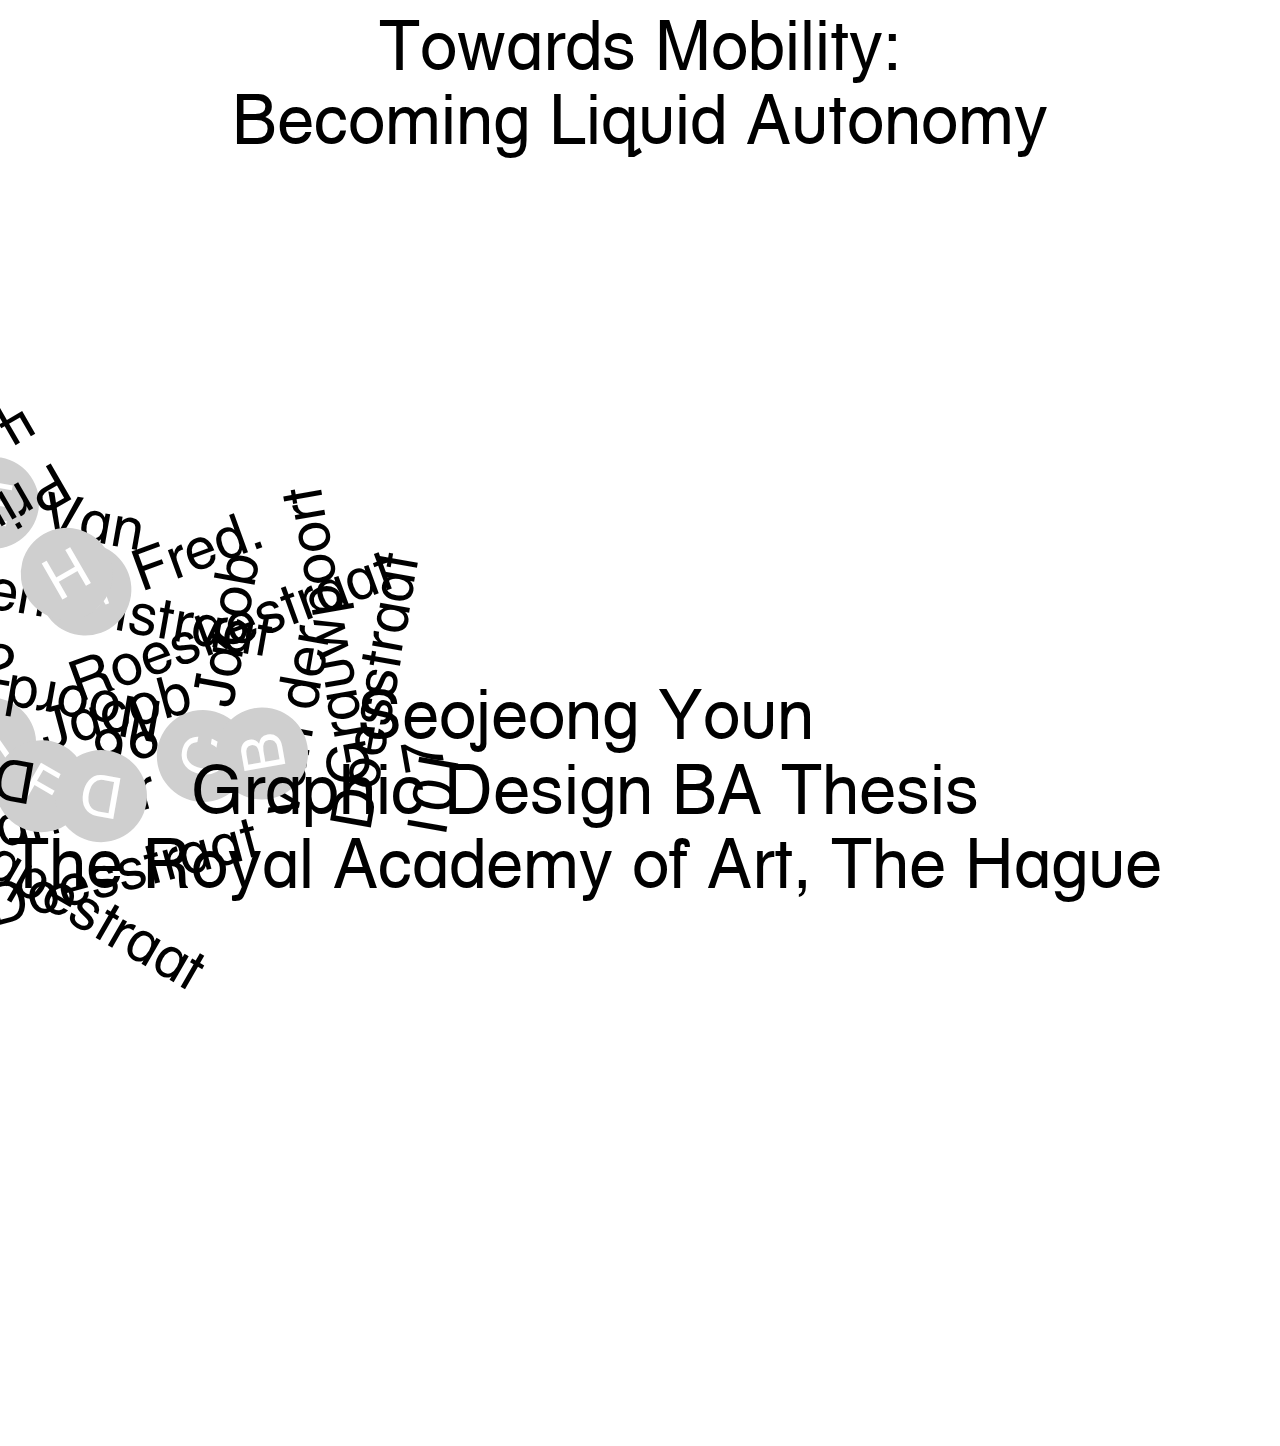
<file: index.html>
<!DOCTYPE html>
<html>

<head>
  <meta charset="UTF-8">
  <meta name="viewport" content="width=device-width, initial-scale=1.0" />
  <meta name="author" content="Aurelio De Rosa">
  <title>Towards Mobility: Becoming Liquid Autonomy</title>
  <link href="index.css" rel="stylesheet" />

</head>

<style>
  * {
    -webkit-box-sizing: border-box;
    -moz-box-sizing: border-box;
    box-sizing: border-box;
  }

  @font-face {
    font-family: 'Helvetica Textbook LT Roman';
    src: url('fonts/Helvetica Textbook LT Roman.ttf');
  }

  body,
  html {
    font-family: 'Helvetica Textbook LT Roman';
    /* max-width: 500px; */
    /* margin: 2em auto; */
    /* margin-top: 150px; */
    /* padding: 0 0.5em; */
    /* font-size: 15px; */
  }

  .hidden {
    display: none;
    visibility: hidden;
  }

  #do-info {
    display: none;
    visibility: hidden;
  }

  #dm-info {
    display: none;
    visibility: hidden;
  }

  a {
    text-decoration: none;
    color: #000;
  }

  a:visited {
    text-decoration: none;
    color: #000;
  }

  a:hover {
    text-decoration: none;
    color: #000;
  }

  a:focus {
    text-decoration: none;
    color: #000;
  }

  a:hover,
  .navBtn:active {
    text-decoration: none;
    color: #000;
  }

  .cube {
    /* width: 500px; */
    /* height: 150px; */
    position: relative;
margin-top: 25%;
margin-bottom: 60%;
   /* background-color: yellow; */
  }

  .face {
    width: 260px;
    height: 20px;
    position: relative;
    font-size: 4.5vw;
    right: 10%;
    /* text-align: center; */
    /* line-height: 20px; */
    /* margin-top: 50px; */
     /* background-color: #999999; */
  }

  .cube .one {
    transform: rotate(10deg);
    margin-left: 70px;
  }

  .cube .two {
    transform: rotate(-20deg);
    margin-top: 25px;
    margin-left: 140px;
  }

  .cube .three {
    transform: rotate(150deg);
    margin-right: 150px;
    margin-top: 100px;
    /* margin-bottom: -30px; */
  }

  .cube .four {
    transform: rotate(-80deg);
    margin-left: 170px;
    /* margin-bottom: 10px; */
  }

  .cube .five {
    transform: rotate(-15deg);
    /* margin-top: 20px; */
    margin-left: 50px;
    margin-bottom: -30px;
  }

  .cube .six {
    transform: rotate(30deg);
    margin-top: 120px;
    margin-left: 120px;
  }

  .cube .seven {
    transform: rotate(-170deg);
    margin-right: 110px;
    margin-bottom: -160px;

  }

  .cube .eight {
    transform: rotate(-100deg);
    margin-left: 200px;
  }

  .value {
    font-weight: bold;
  }
</style>

<body>

  <div class="title">
    Towards Mobility: <br />Becoming Liquid Autonomy
  </div>

  <div id="do-results">
    <div id="cube" class="cube">
      <div class="face one">
        <a href="E.html">
          <span class="alphabet">E</span>Van Diemenstraat 412
        </a>
      </div>
      <div class="face two">
        <a href="G.html">
        <span class="alphabet">G</span>Fred. Roeskestraat 96
        </a>
      </div>
      <div class="face three">
        <a href="H.html">
          <span class="alphabet">H</span>Prinsessegracht 4
        </a>
      </div>
      <div class="face four">
        <a href="C.html">
          <span class="alphabet">C</span>Jacob van der Doesstraat 101
        </a>
      </div>
      <div class="face five">
        <a href="A.html">
          <span class="alphabet">A</span>Jacob van der Doesstraat
        </a>
      </div>
      <div class="face six">
        <a href="F.html">
          <span class="alphabet">F</span> Papestraat 11
        </a>
      </div>
      <div class="face seven">
        <a href="D.html">
          <span class="alphabet">D</span> Dok Noord 6a
        </a>
      </div>
      <div class="face eight">
        <a href="B.html">
          <span class="alphabet">B</span> Grauwpoort 7
        </a>
      </div>
    </div>

    <div class="infos">
      Seojeong Youn
      <br /> Graphic Design BA Thesis
      <br />The Royal Academy of Art, The Hague
    </div>

    <div id="do-info" class="hidden">
      <p>
        Coordinates: (
        <span id="beta" class="value">null</span>,
        <span id="gamma" class="value">null</span>,
        <span id="alpha" class="value">null</span>)
        <br /> Position absolute? <span id="is-absolute" class="value">unavailable</span>
      </p>
    </div>
    <div id="dm-info" class="hidden">
      <p>
        Acceleration: (
        <span id="acceleration-x" class="value">null</span>,
        <span id="acceleration-y" class="value">null</span>,
        <span id="acceleration-z" class="value">null</span>) m/s
        <sup>2</sup>
      </p>
      <p>
        Acceleration including gravity: (
        <span id="acceleration-including-gravity-x" class="value">null</span>,
        <span id="acceleration-including-gravity-y" class="value">null</span>,
        <span id="acceleration-including-gravity-z" class="value">null</span>) m/s
        <sup>2</sup>
      </p>
      <p>
        Rotation rate: (
        <span id="rotation-rate-beta" class="value">null</span>,
        <span id="rotation-rate-gamma" class="value">null</span>,
        <span id="rotation-rate-alpha" class="value">null</span>)
      </p>
      <p>
        Interval: <span id="interval" class="value">0</span> milliseconds
      </p>
    </div>
  </div>

  <script>
    if (!window.DeviceOrientationEvent) {
      document.getElementById('do-unsupported').classList.remove('hidden');
    } else {
      document.getElementById('do-info').classList.remove('hidden');

      window.addEventListener('deviceorientation', function(event) {
        document.getElementById('cube').style.webkitTransform =
          document.getElementById('cube').style.transform =
          'rotateX(' + event.beta + 'deg) ' +
          'rotateY(' + event.gamma + 'deg) ' +
          'rotateZ(' + event.alpha + 'deg)';

        document.getElementById('beta').innerHTML = Math.round(event.beta);
        document.getElementById('gamma').innerHTML = Math.round(event.gamma);
        document.getElementById('alpha').innerHTML = Math.round(event.alpha);
        document.getElementById('is-absolute').innerHTML = event.absolute ? "true" : "false";
      });
    }

    if (!window.DeviceMotionEvent) {
      document.getElementById('dm-unsupported').classList.remove('hidden');
    } else {
      document.getElementById('dm-info').classList.remove('hidden');

      window.addEventListener('devicemotion', function(event) {
        document.getElementById('acceleration-x').innerHTML = Math.round(event.acceleration.x);
        document.getElementById('acceleration-y').innerHTML = Math.round(event.acceleration.y);
        document.getElementById('acceleration-z').innerHTML = Math.round(event.acceleration.z);

        document.getElementById('acceleration-including-gravity-x').innerHTML =
          Math.round(event.accelerationIncludingGravity.x);
        document.getElementById('acceleration-including-gravity-y').innerHTML =
          Math.round(event.accelerationIncludingGravity.y);
        document.getElementById('acceleration-including-gravity-z').innerHTML =
          Math.round(event.accelerationIncludingGravity.z);

        document.getElementById('rotation-rate-beta').innerHTML = Math.round(event.rotationRate.beta);
        document.getElementById('rotation-rate-gamma').innerHTML = Math.round(event.rotationRate.gamma);
        document.getElementById('rotation-rate-alpha').innerHTML = Math.round(event.rotationRate.alpha);

        document.getElementById('interval').innerHTML = event.interval;
      });
    }

    if (!('oncompassneedscalibration' in window)) {
      document.getElementById('cnc-unsupported').classList.remove('hidden');
    } else {
      window.addEventListener('compassneedscalibration', function(event) {
        alert('Compass needs calibrating! Wave your device in a figure-eight motion');
      });
    }
  </script>

  <script src="https://ajax.googleapis.com/ajax/libs/jquery/3.2.1/jquery.min.js"></script>
  <script src="index.js"></script>
</body>

</html>
</file>
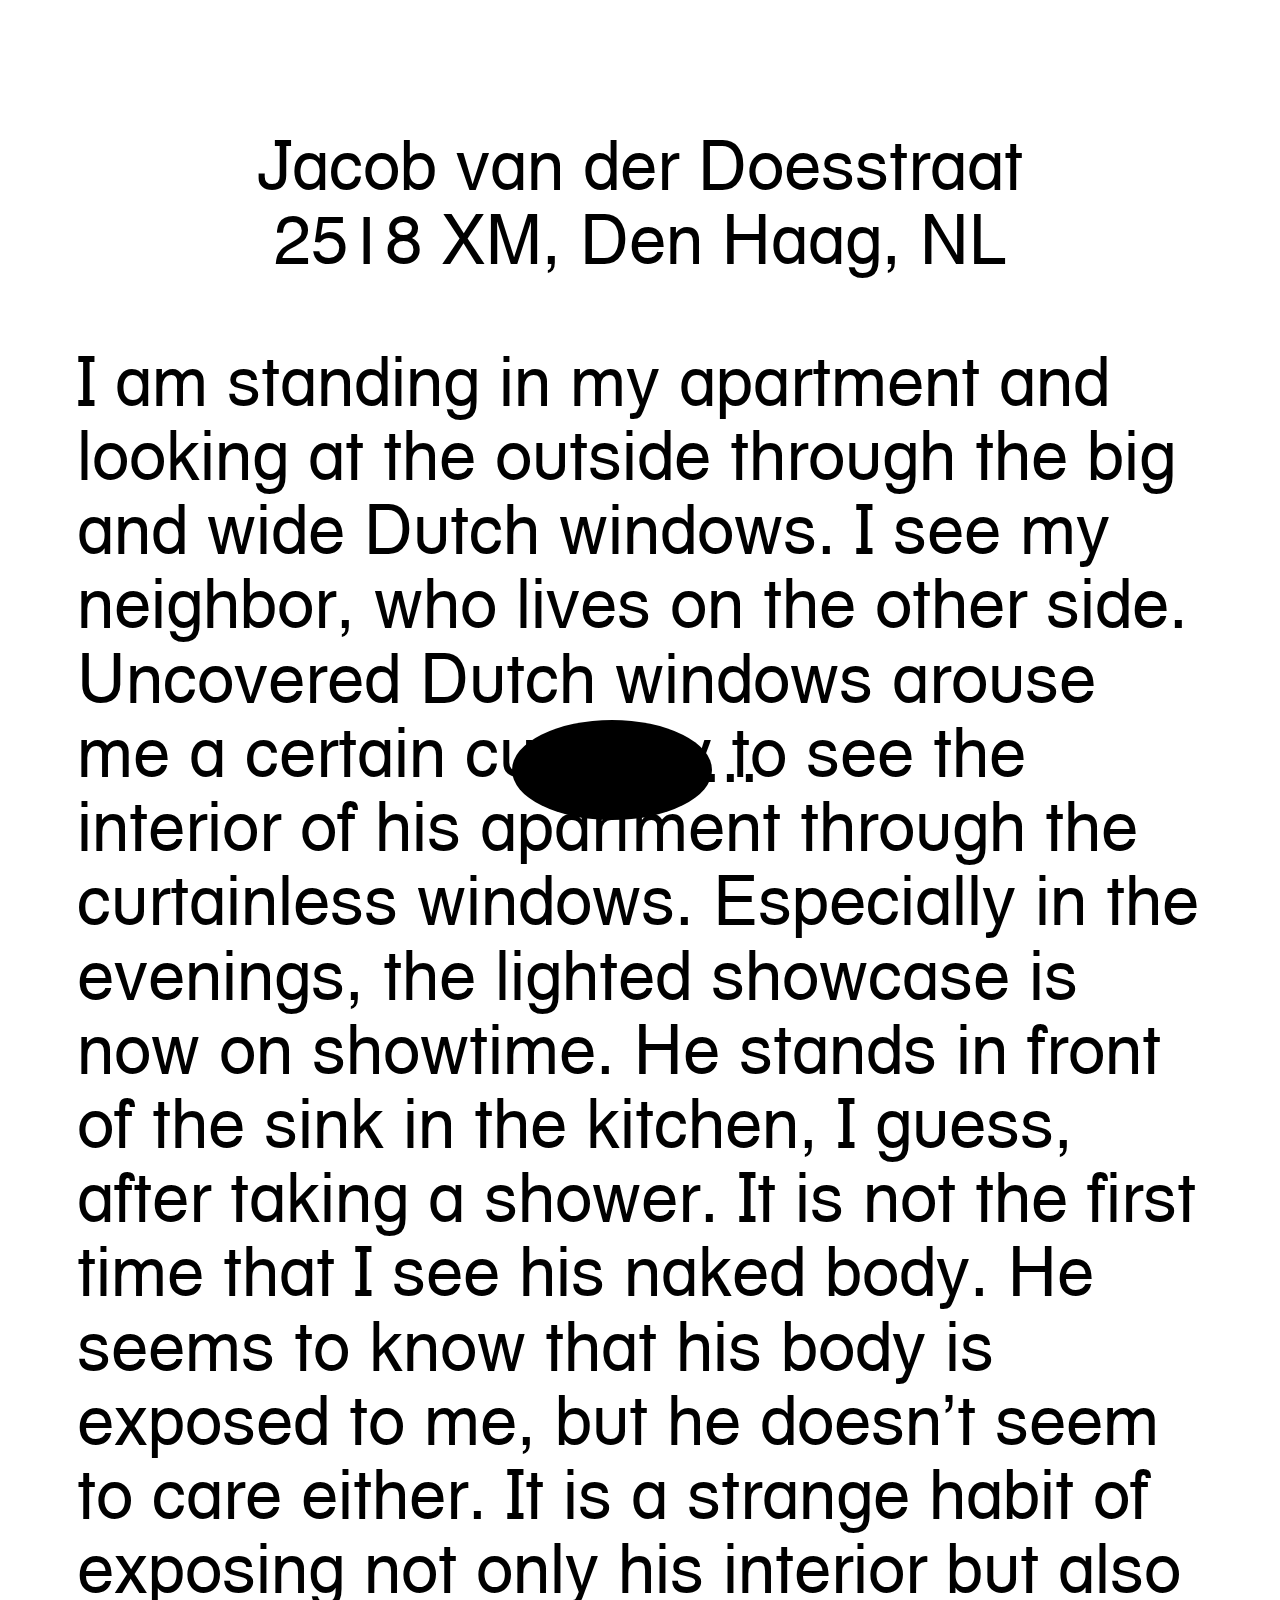
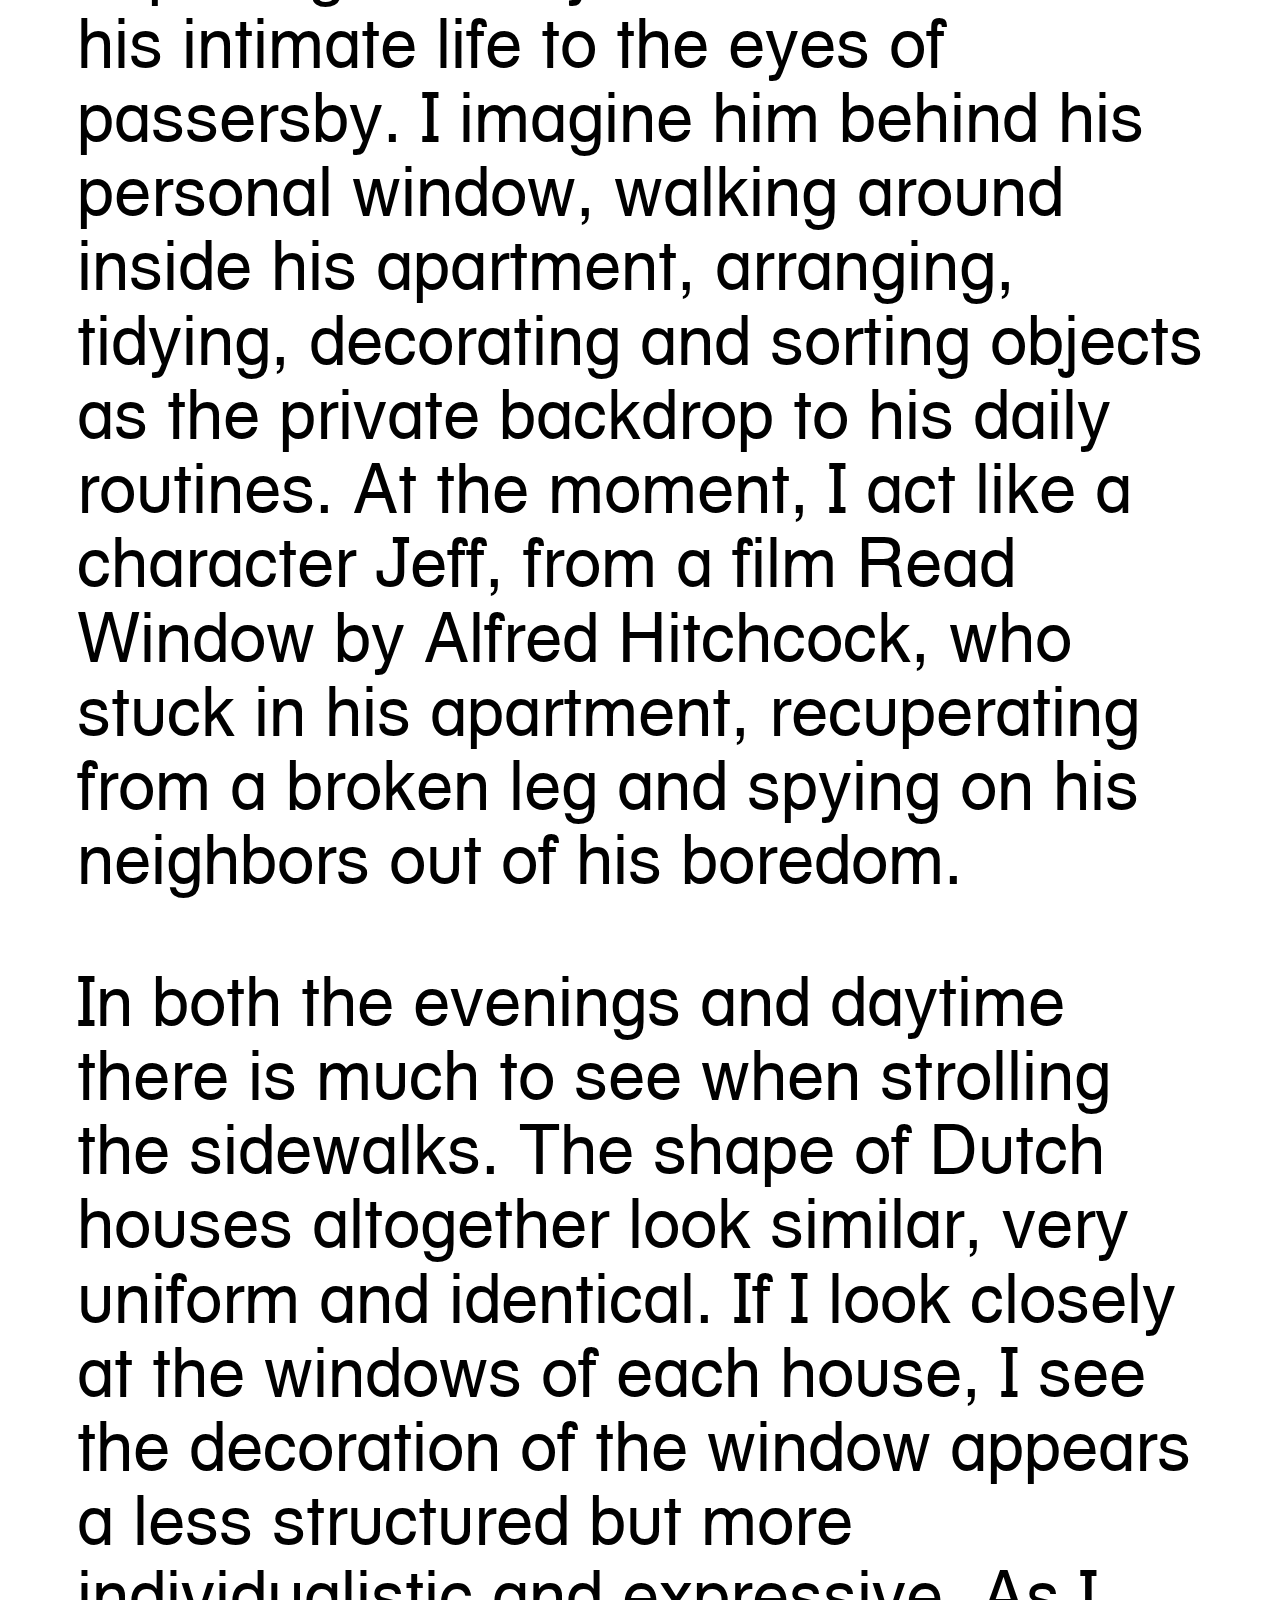
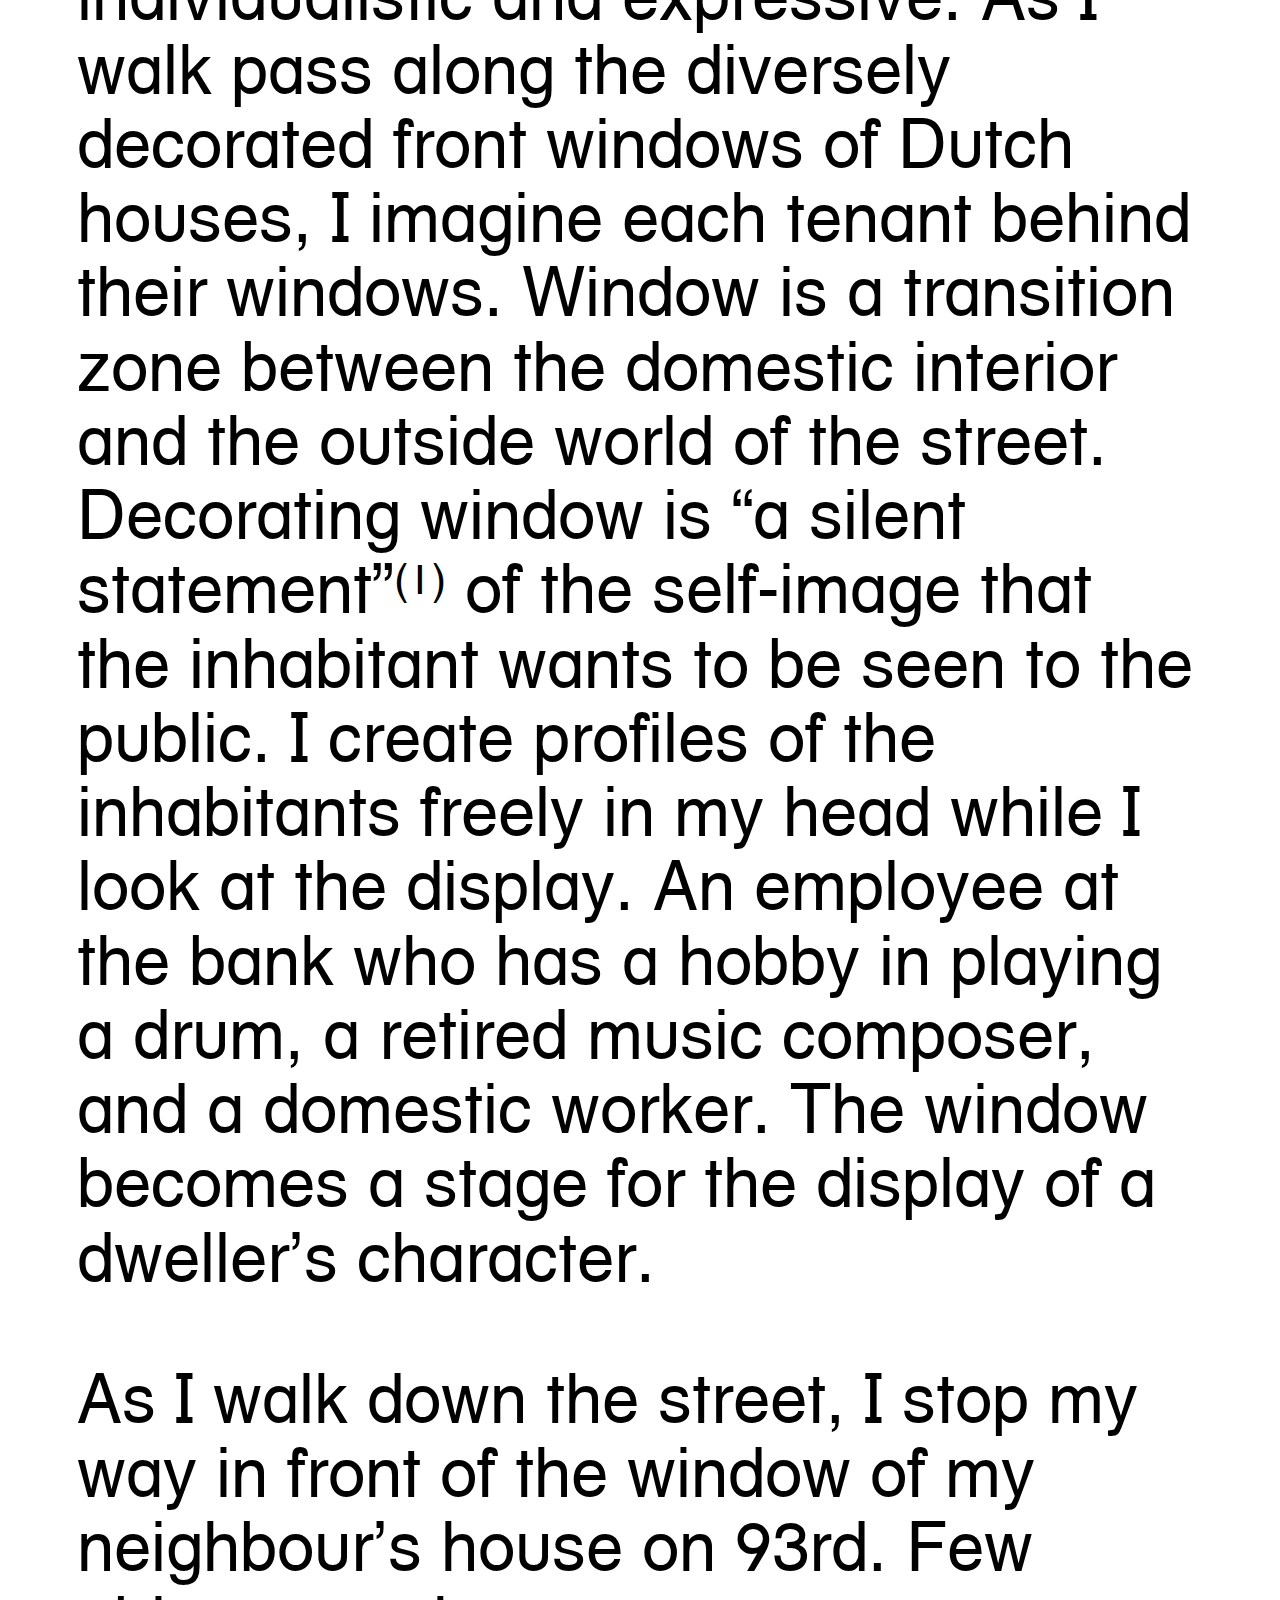
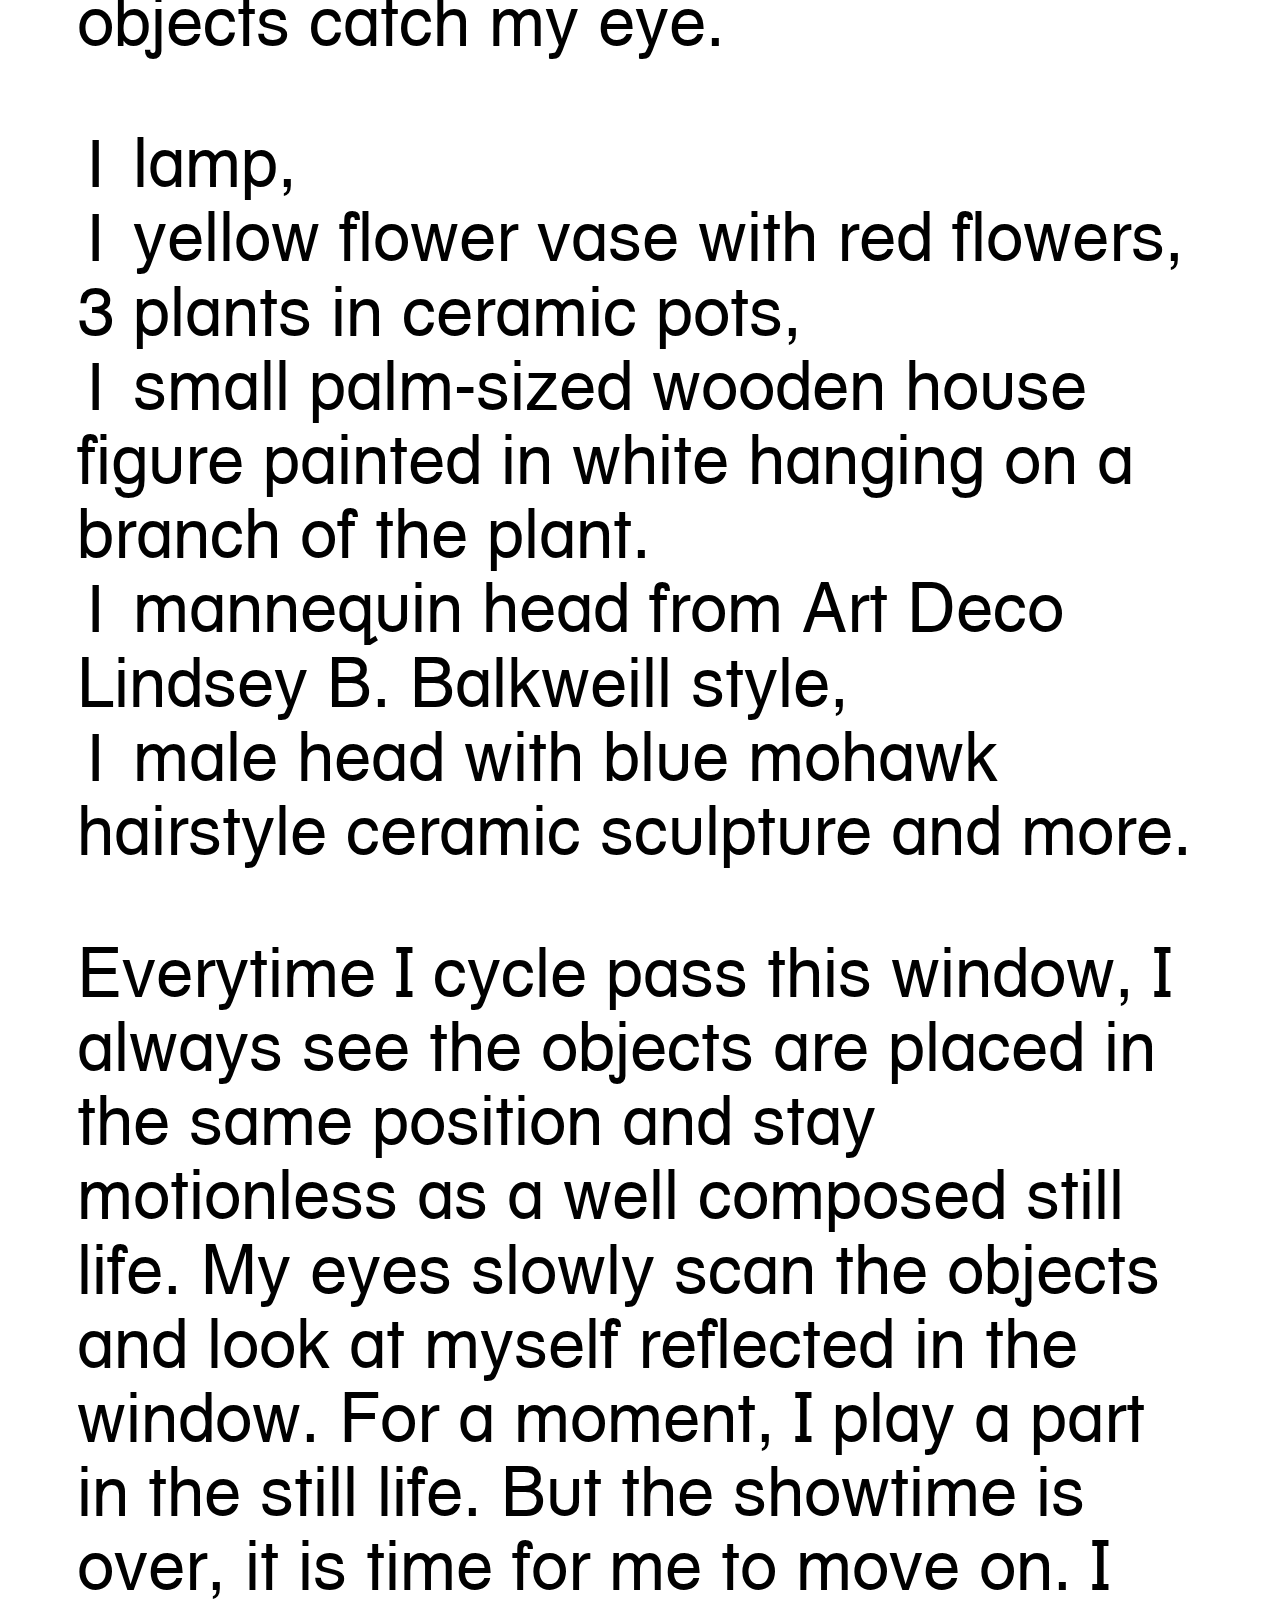
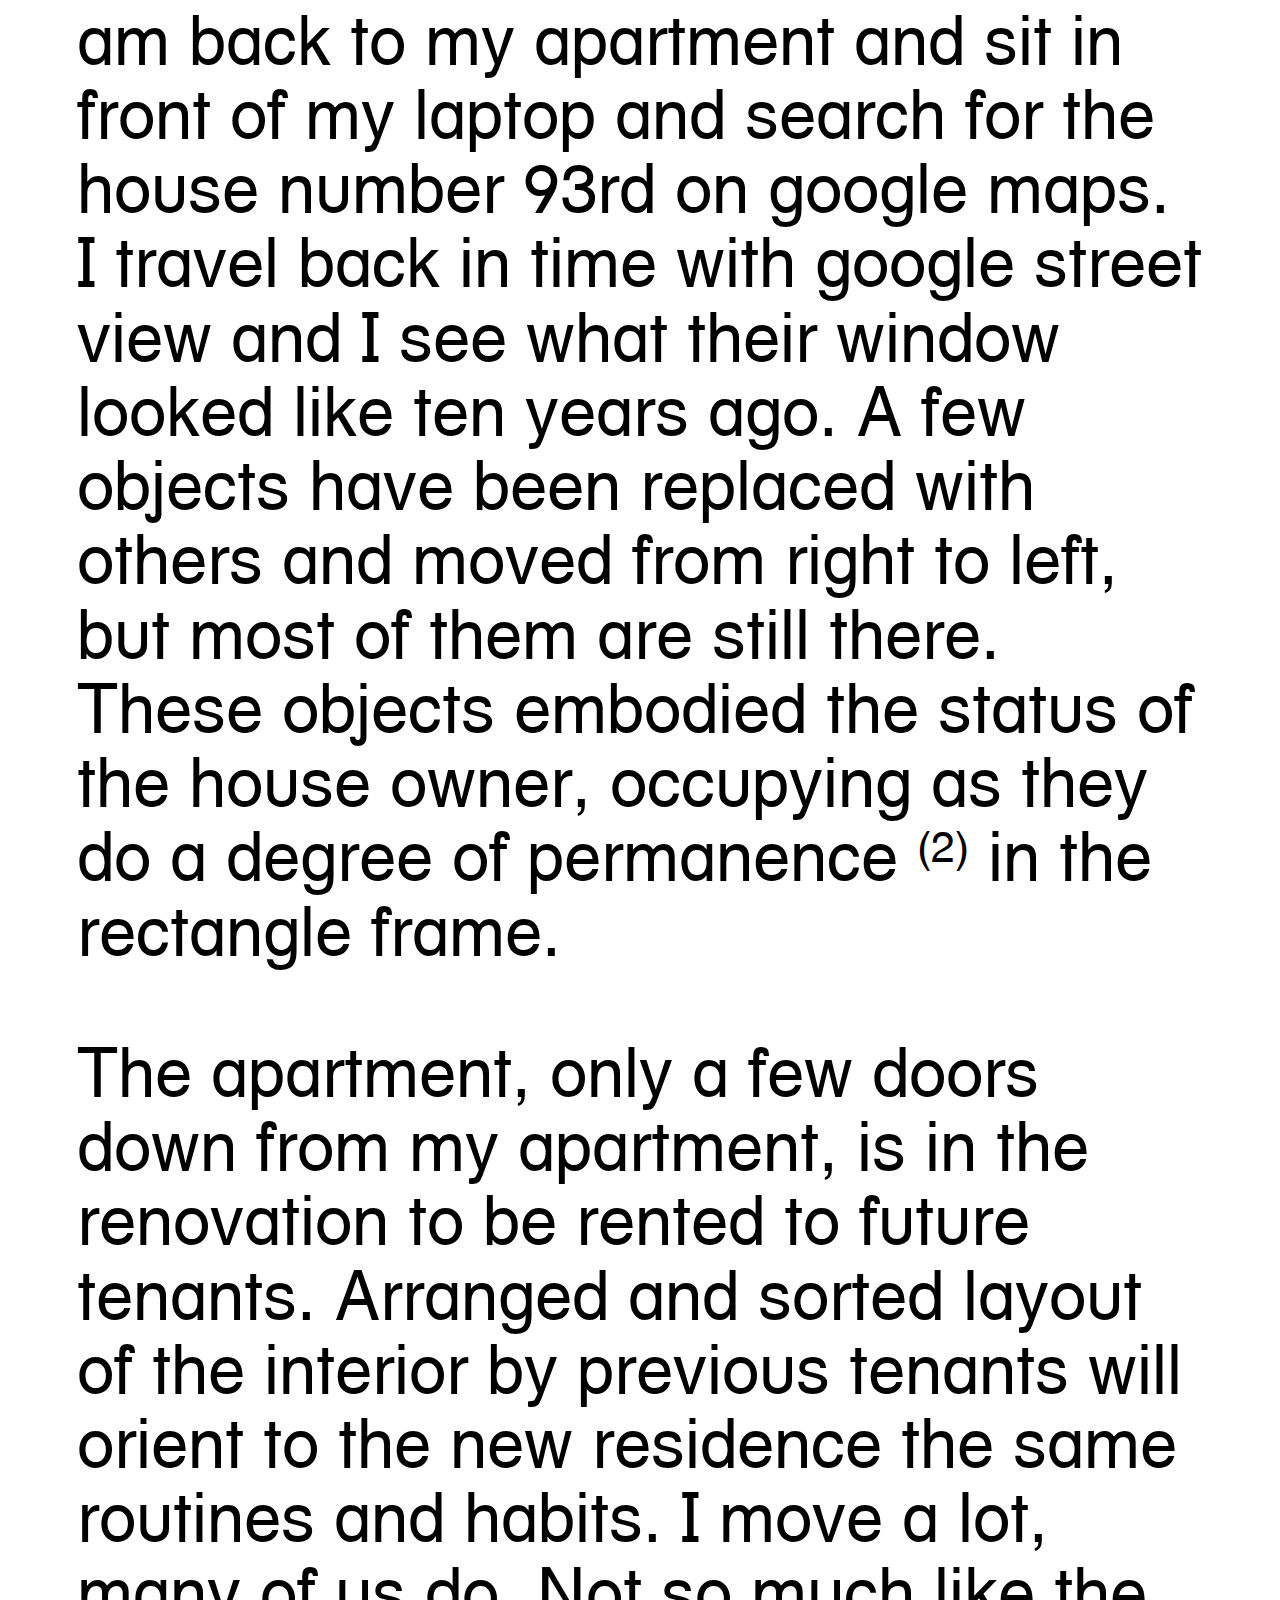
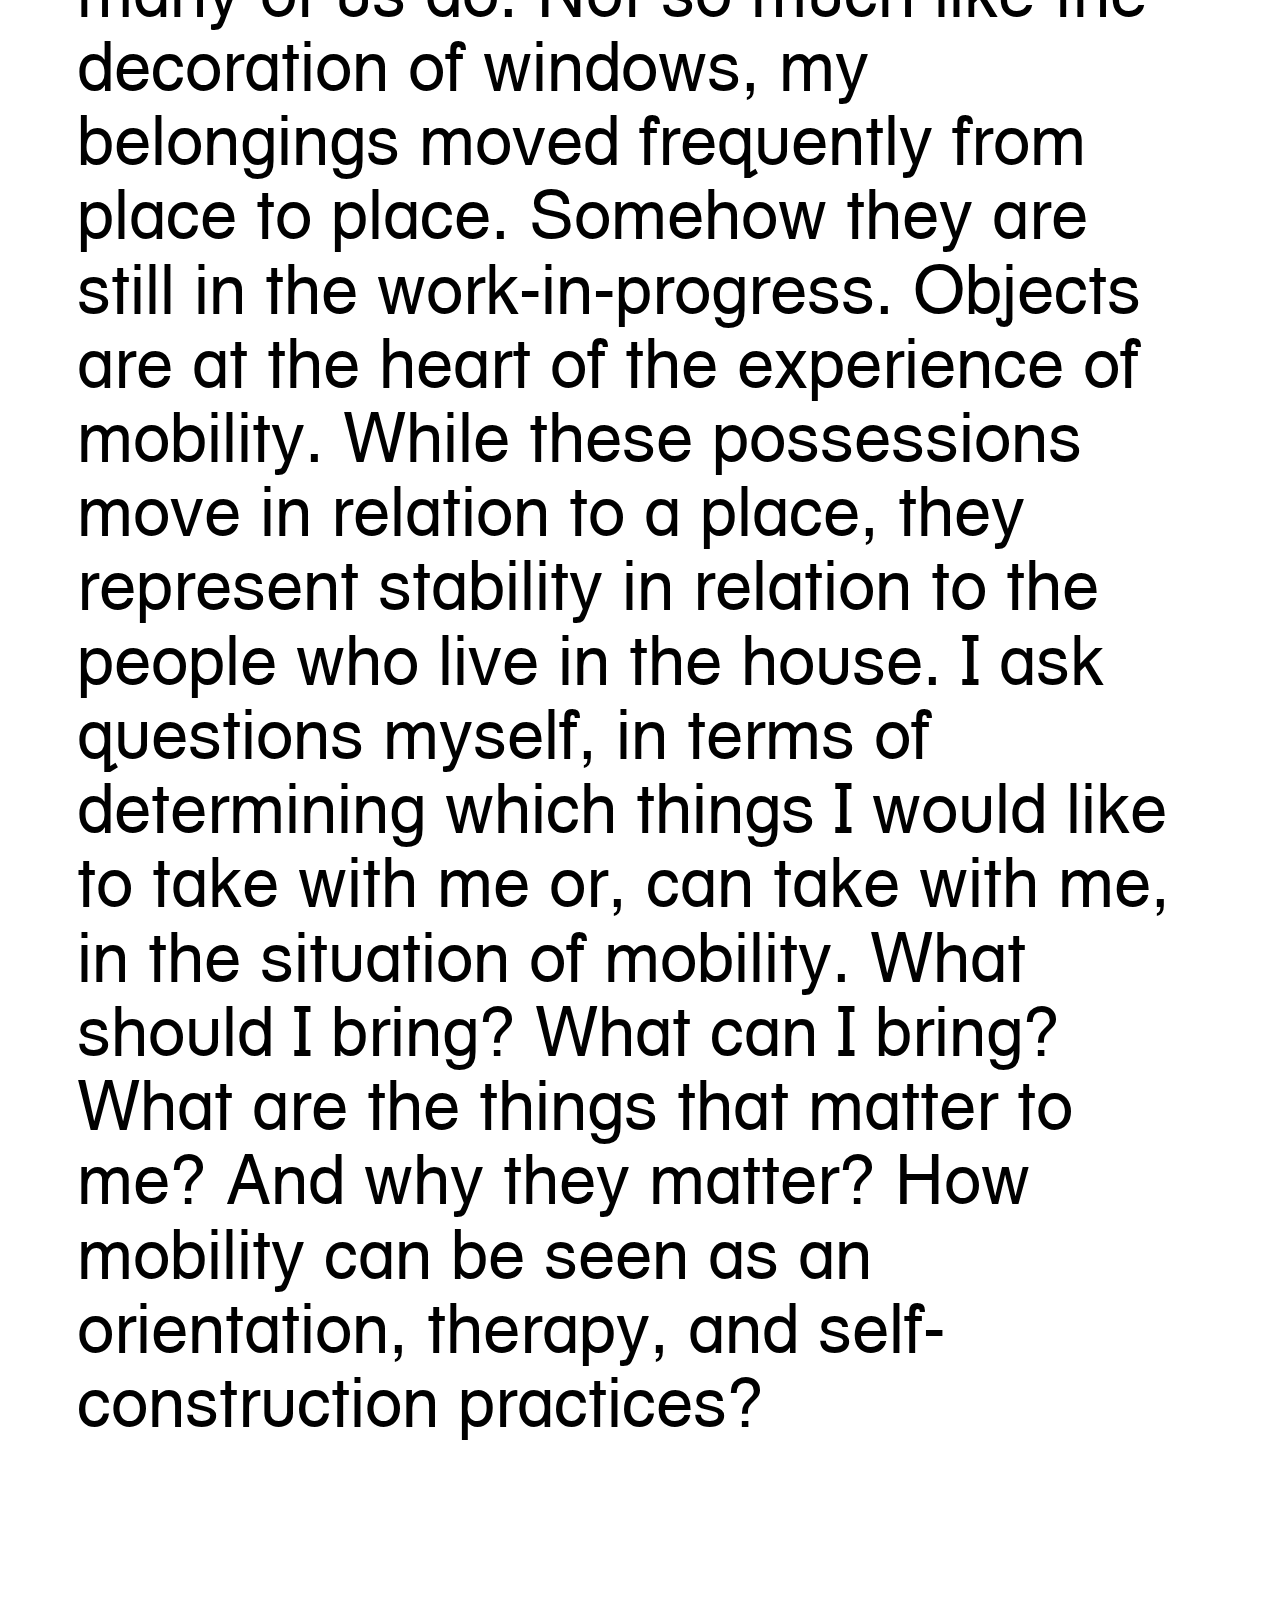
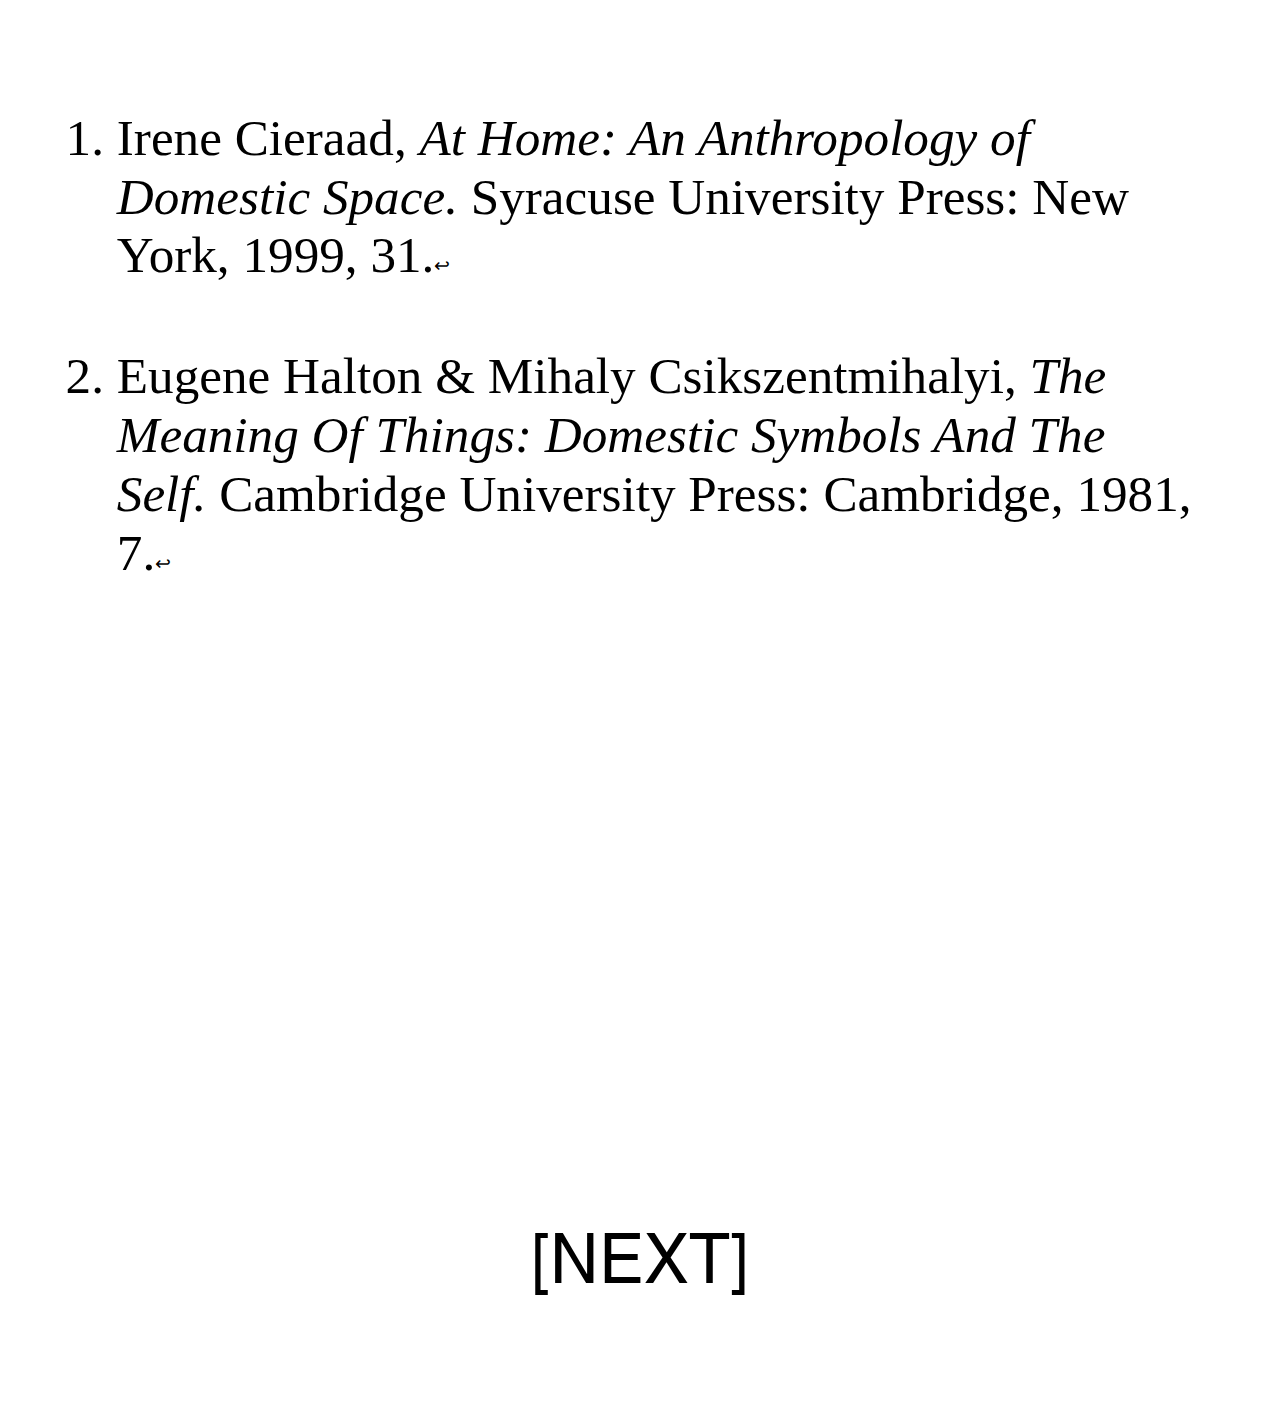
<file: A.html>
<!DOCTYPE html>
<html>

<head>
  <!-- head section -->
  <meta charset="utf-8">

  <title>A. Jacob van der Doesstraat</title>

  <link href="index.css" rel="stylesheet" />

</head>

<body>
  <!-- body -->
<div class="arrow">
    <a href="index.html">.............</a>
</div>

  <div id="contentContainer">
    <div id- "content">
      <div class="chapter">
        Jacob van der Doesstraat
        <br />2518 XM, Den Haag, NL

      </div>
      <div class="bodytext">
        <p>
          I am standing in my apartment and looking at the outside through the big and wide Dutch windows. I see my neighbor, who lives on the other side. Uncovered Dutch windows arouse me a certain curiosity to see the interior of his apartment through the curtainless
          windows. Especially in the evenings, the lighted showcase is now on showtime. He stands in front of the sink in the kitchen, I guess, after taking a shower. It is not the first time that I see his naked body. He seems to know that his body is
          exposed to me, but he doesn’t seem to care either. It is a strange habit of exposing not only his interior but also his intimate life to the eyes of passersby. I imagine him behind his personal window, walking around inside his apartment, arranging,
          tidying, decorating and sorting objects as the private backdrop to his daily routines. At the moment, I act like a character Jeff, from a film Read Window by Alfred Hitchcock, who stuck in his apartment, recuperating from a broken leg and spying
          on his neighbors out of his boredom.
        </p>
        <p>
          In both the evenings and daytime there is much to see when strolling the sidewalks. The shape of Dutch houses altogether look similar, very uniform and identical. If I look closely at the windows of each house, I see the decoration of the window appears
          a less structured but more individualistic and expressive. As I walk pass along the diversely decorated front windows of Dutch houses, I imagine each tenant behind their windows. Window is a transition zone between the domestic interior and
          the outside world of the street. Decorating window is “a silent statement”<a href="#fn1" class="footnote-ref" id="fnref1" role="doc-noteref"><sup>(1)</sup></a> of the self-image that the inhabitant wants to be seen to the public. I create
          profiles of the inhabitants freely in my head while I look at the display. An employee at the bank who has a hobby in playing a drum, a retired music composer, and a domestic worker. The window becomes a stage for the display of a dweller’s
          character.
          <p>As I walk down the street, I stop my way in front of the window of my neighbour’s house on 93rd. Few objects catch my eye.
          </p>
          <p>
            1 lamp,
            <br /> 1 yellow flower vase with red flowers,
            <br /> 3 plants in ceramic pots,
            <br /> 1 small palm-sized wooden house figure painted in white hanging on a branch of the plant.
            <br /> 1 mannequin head from Art Deco Lindsey B. Balkweill style,
            <br /> 1 male head with blue mohawk hairstyle ceramic sculpture and more.
          </p>
          <p>
            Everytime I cycle pass this window, I always see the objects are placed in the same position and stay motionless as a well composed still life. My eyes slowly scan the objects and look at myself reflected in the window. For a moment, I play a part in
            the still life. But the showtime is over, it is time for me to move on. I am back to my apartment and sit in front of my laptop and search for the house number 93rd on google maps. I travel back in time with google street view and I see what
            their window looked like ten years ago. A few objects have been replaced with others and moved from right to left, but most of them are still there. These objects embodied the status of the house owner, occupying as they do a degree of permanence
            <a href="#fn2" class="footnote-ref" id="fnref2" role="doc-noteref"><sup>(2)</sup></a>
              in the rectangle frame.
          </p>
          <p>
            The apartment, only a few doors down from my apartment, is in the renovation to be rented to future tenants. Arranged and sorted layout of the interior by previous tenants will orient to the new residence the same routines and habits. I move a lot, many
            of us do. Not so much like the decoration of windows, my belongings moved frequently from place to place. Somehow they are still in the work-in-progress. Objects are at the heart of the experience of mobility. While these possessions move
            in relation to a place, they represent stability in relation to the people who live in the house. I ask questions myself, in terms of determining which things I would like to take with me or, can take with me, in the situation of mobility.
            What should I bring? What can I bring? What are the things that matter to me? And why they matter? How mobility can be seen as an orientation, therapy, and self-construction practices?
          </p>
      </div>
    </div>
  </div>

  <br />
  <section class="footnotes" role="doc-endnotes">
    <ol>
      <li id="fn1" role="doc-endnote">
        <p>Irene Cieraad, <em>At Home: An Anthropology of Domestic Space.</em> Syracuse University Press: New York, 1999, 31.<a href="#fnref1" class="footnote-back" role="doc-backlink">↩︎</a></p>
      </li>
      <li id="fn2" role="doc-endnote">
        <p>Eugene Halton & Mihaly Csikszentmihalyi, <em>The Meaning Of Things: Domestic Symbols And The Self.</em> Cambridge University Press: Cambridge, 1981, 7.<a href="#fnref2" class="footnote-back" role="doc-backlink">↩︎</a></p>
      </li>
    </ol>
  </section>

  <div class="next">
    <a href="B.html">[NEXT]</a>
    </div>

  <!-- NO HTML LAYOUT BELOW THIS POINT! -->
  <script src="https://ajax.googleapis.com/ajax/libs/jquery/3.2.1/jquery.min.js"></script>
  <script src="index.js"></script>

  <!-- the body ends here -->
</body>

</html>
<!-- end of the html document, nothing to see here, move along -->
</file>
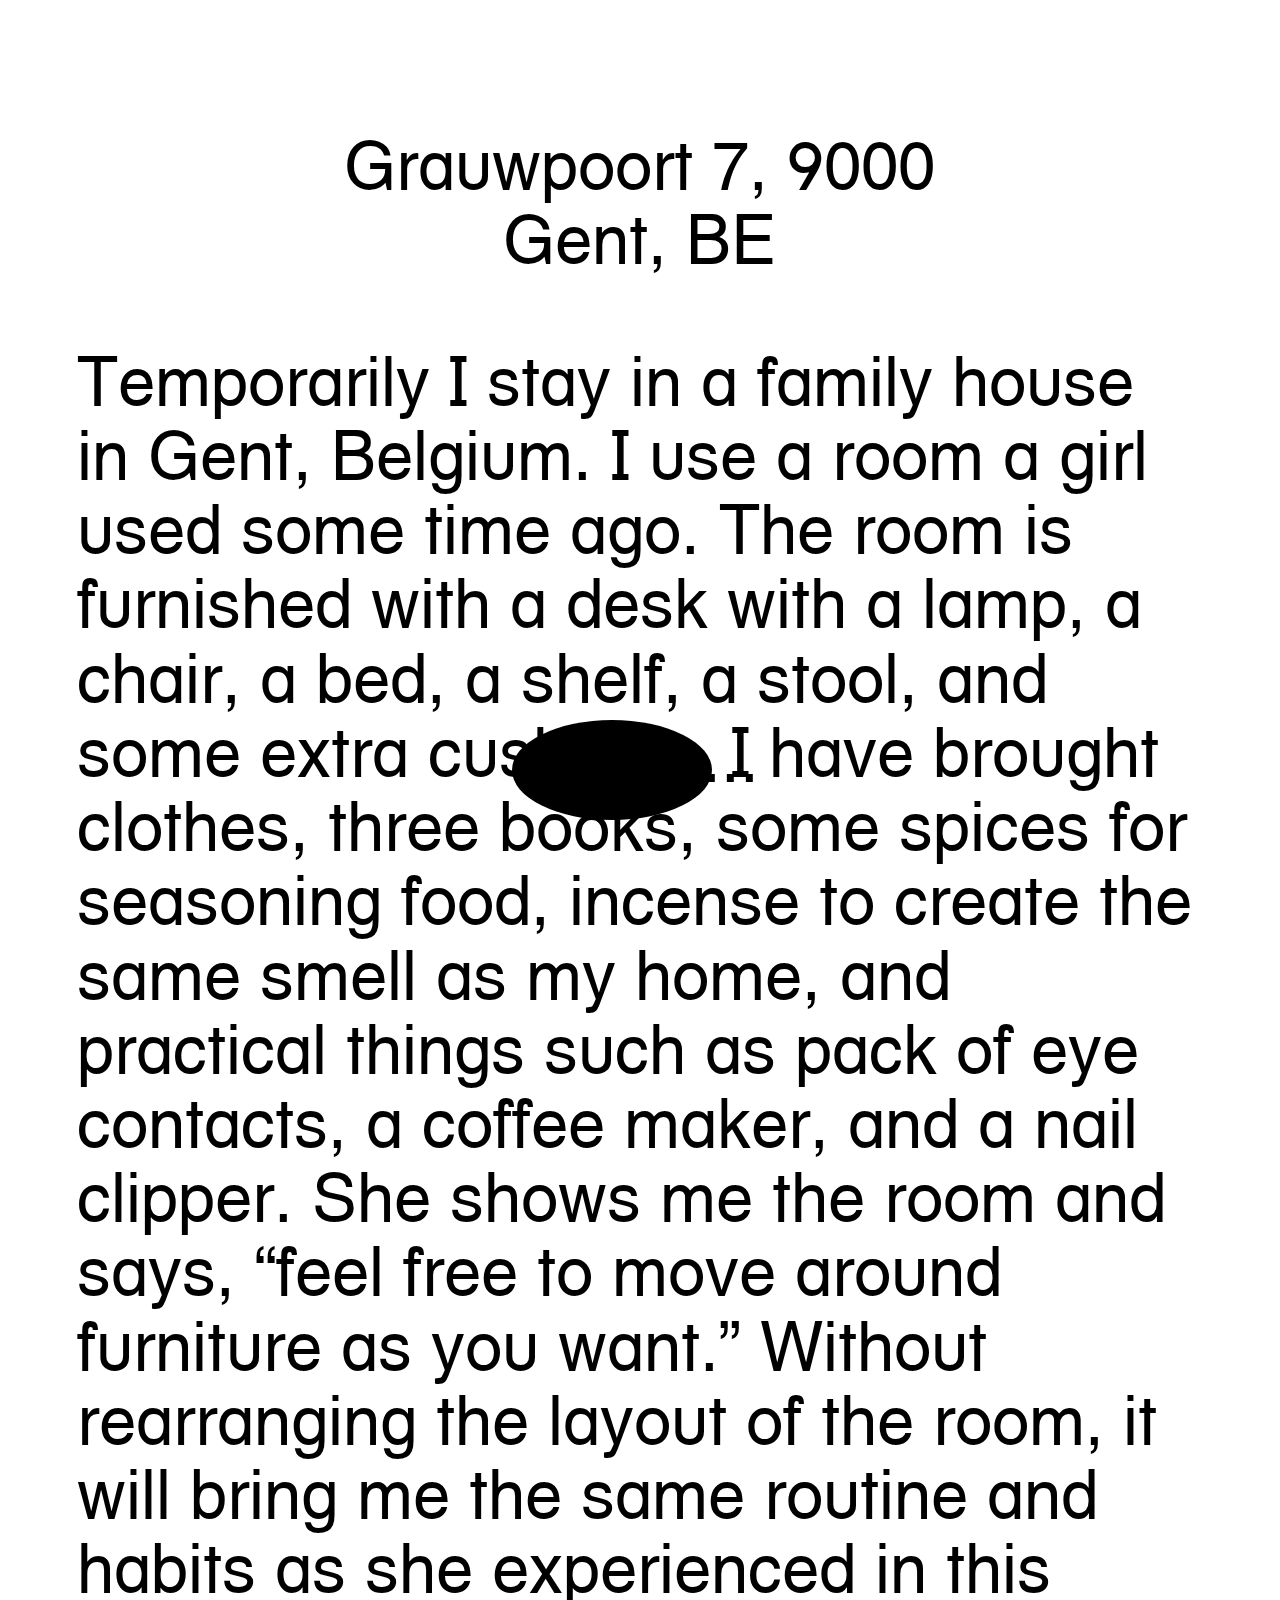
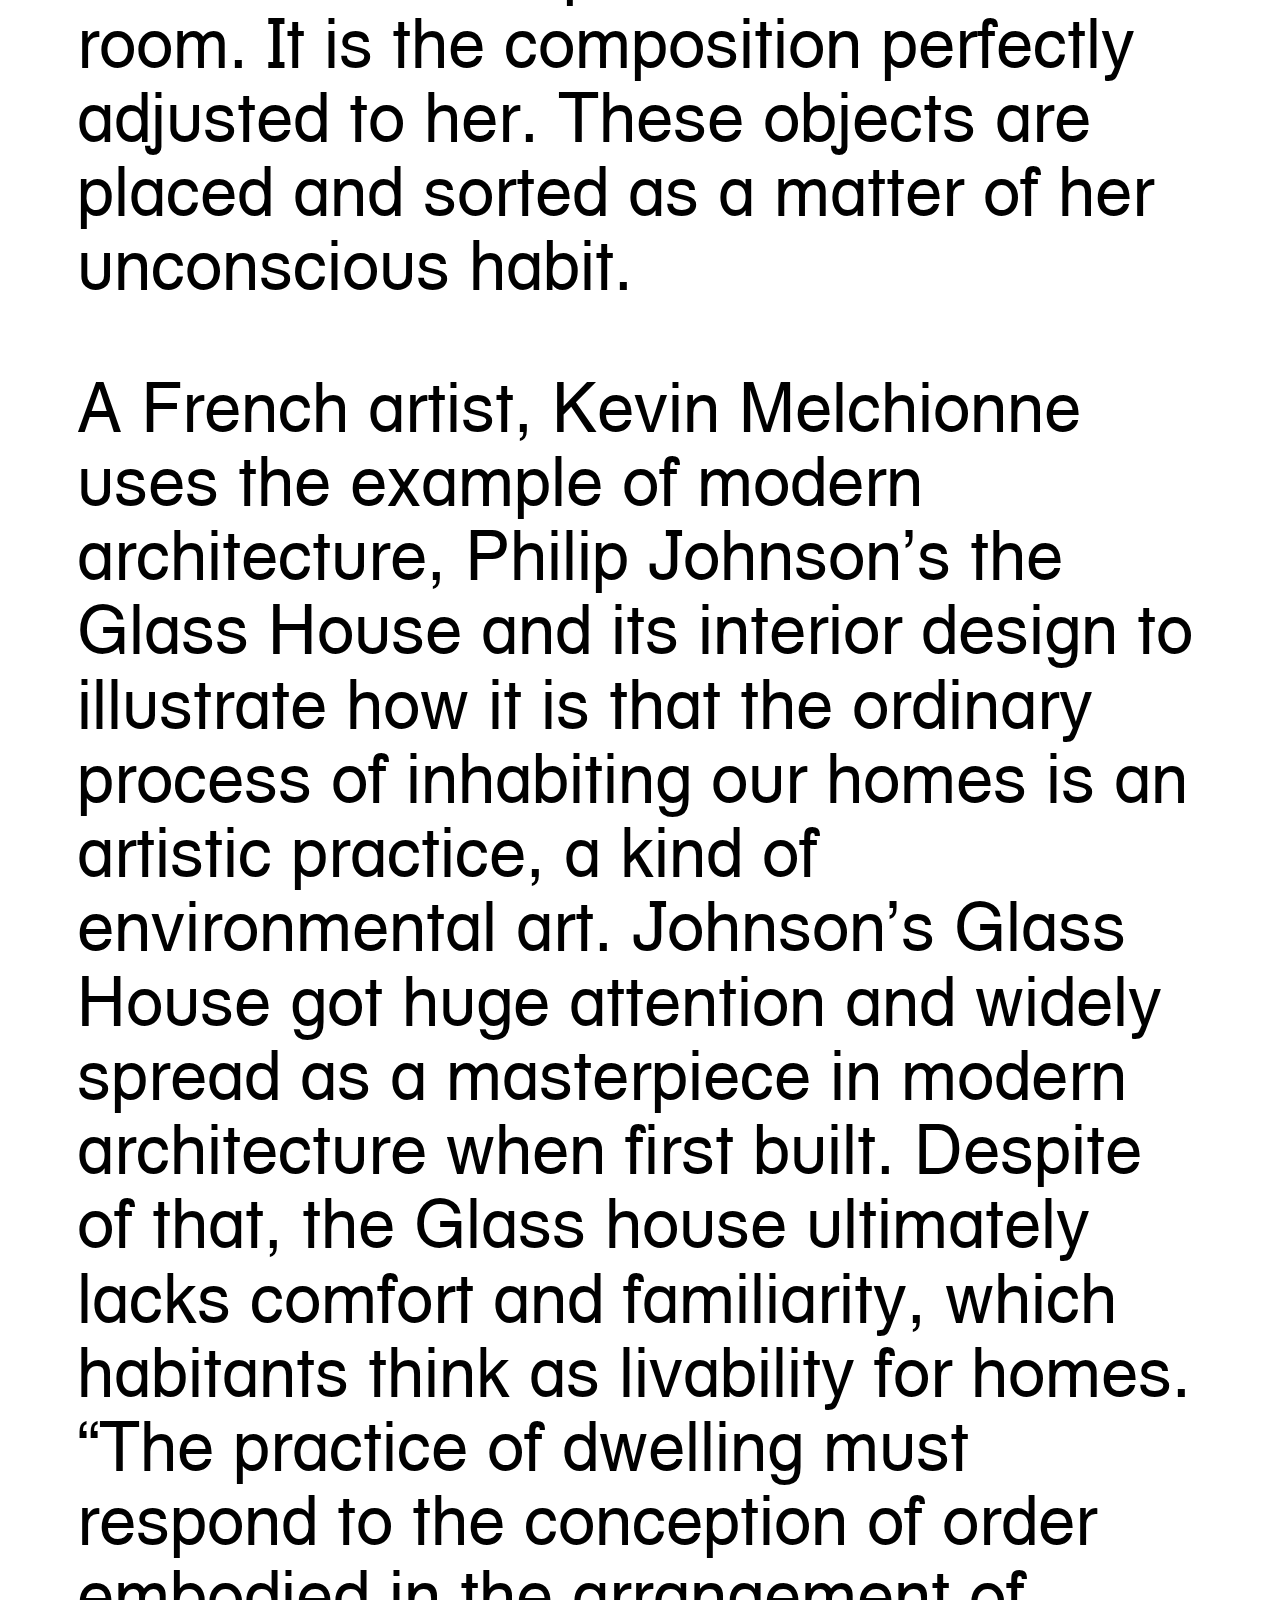
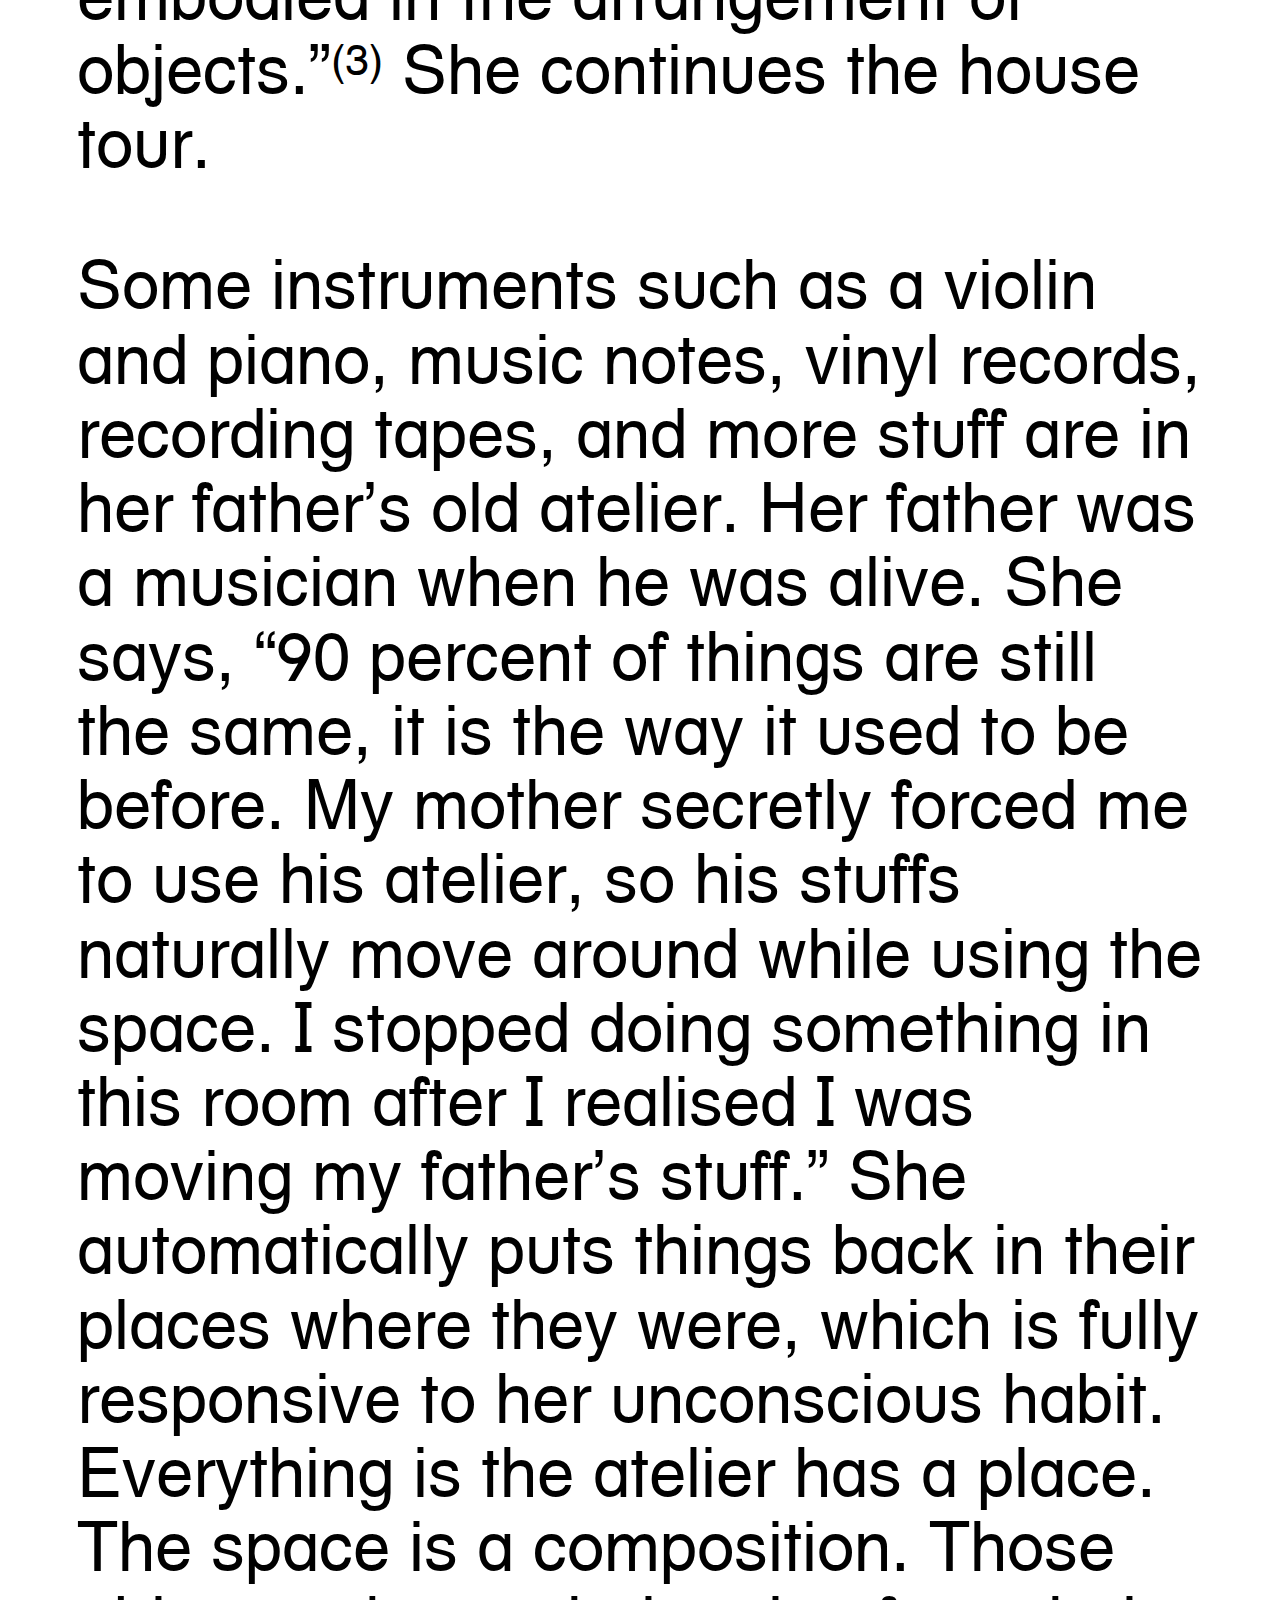
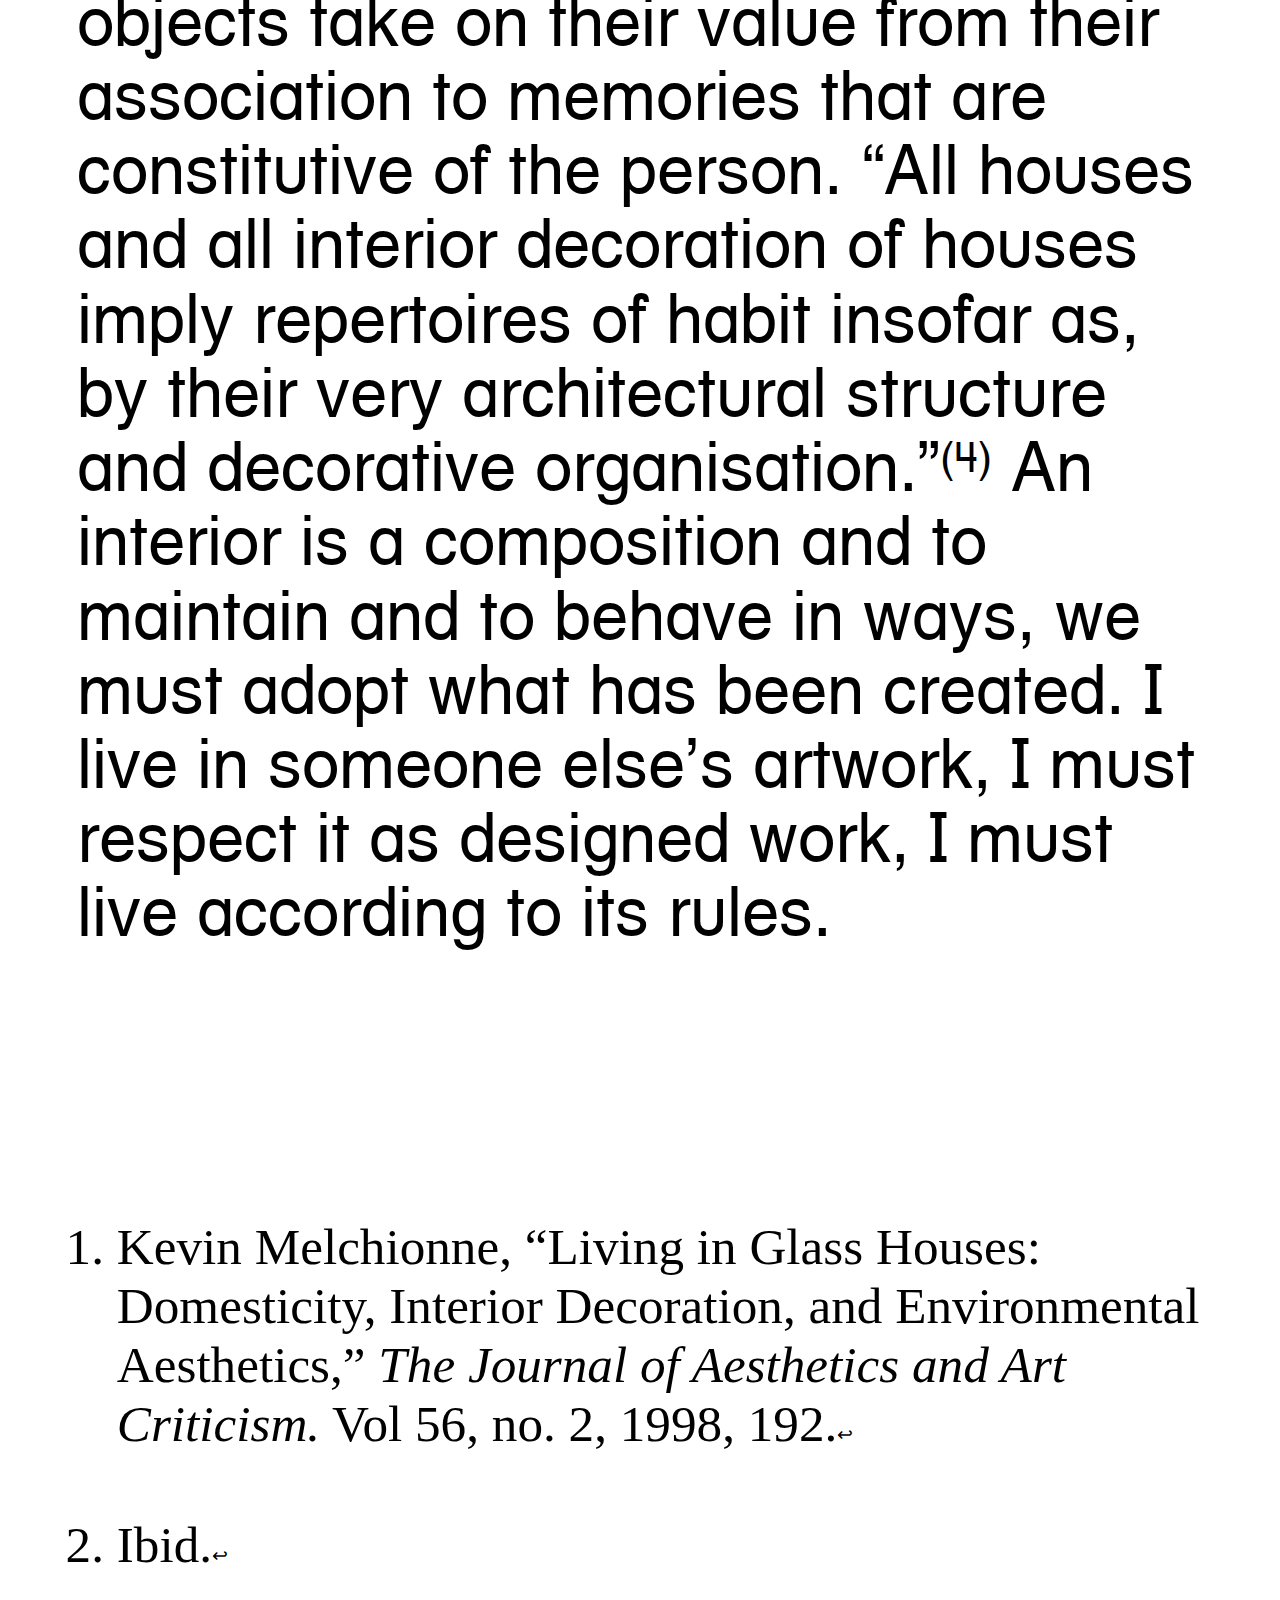
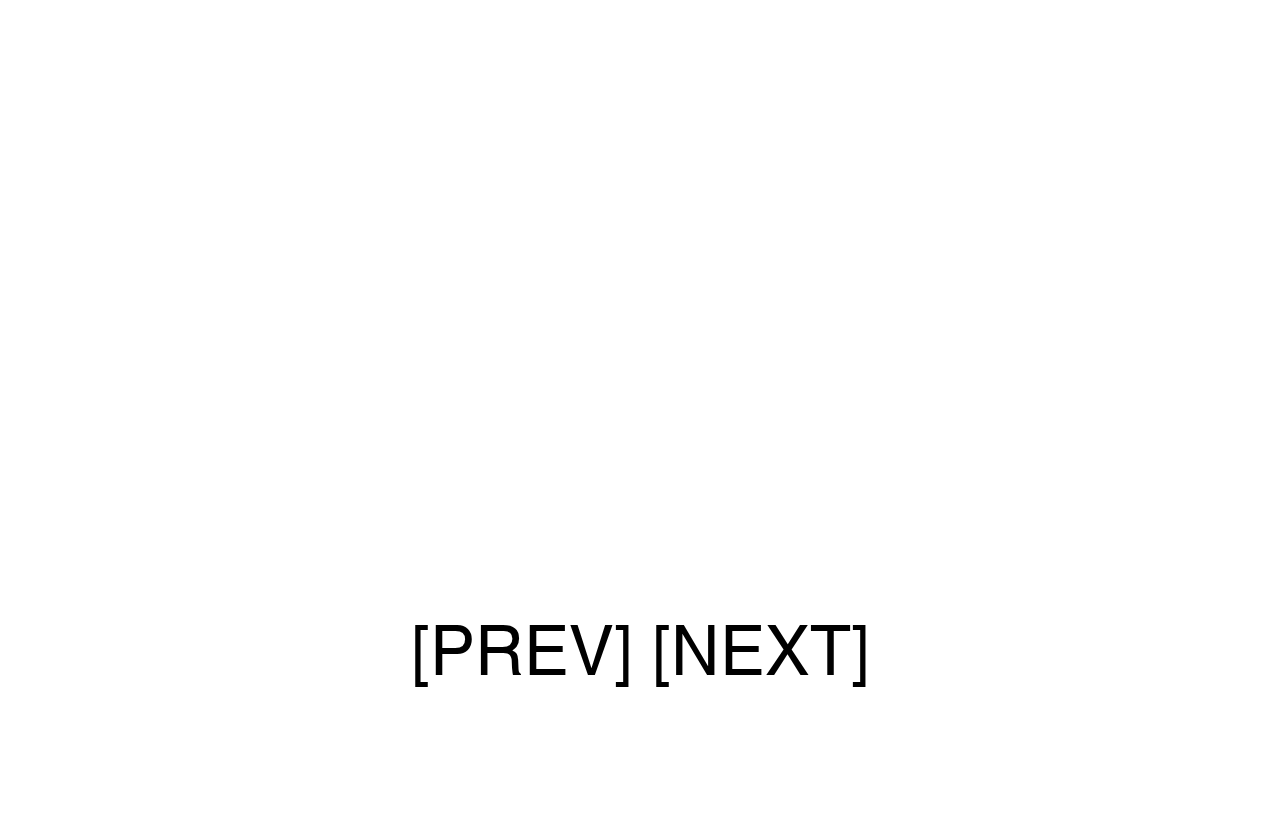
<file: B.html>
<!DOCTYPE html>
<html>

<head>
  <!-- head section -->
  <meta charset="utf-8">

  <title>B. Grauwpoort 7</title>

  <link href="index.css" rel="stylesheet" />

</head>

<body>
  <!-- body -->
  <div class="arrow">
      <a href="index.html">.............</a>
  </div>

  <div id="contentContainer">
    <div id- "content">
      <div class="chapter">
        Grauwpoort 7, 9000
        <br />Gent, BE
      </div>
      <div class="bodytext">
        <p>
          Temporarily I stay in a family house in Gent, Belgium. I use a room a girl used some time ago. The room is furnished with a desk with a lamp, a chair, a bed, a shelf, a stool, and some extra cushions. I have brought clothes, three books, some spices for
          seasoning food, incense to create the same smell as my home, and practical things such as pack of eye contacts, a coffee maker, and a nail clipper. She shows me the room and says, “feel free to move around furniture as you want.” Without rearranging
          the layout of the room, it will bring me the same routine and habits as she experienced in this room. It is the composition perfectly adjusted to her. These objects are placed and sorted as a matter of her unconscious habit.
        </p>
        <p>
          A French artist, Kevin Melchionne uses the example of modern architecture, Philip Johnson’s the Glass House and its interior design to illustrate how it is that the ordinary process of inhabiting our homes is an artistic practice, a kind of environmental
          art. Johnson’s Glass House got huge attention and widely spread as a masterpiece in modern architecture when first built. Despite of that, the Glass house ultimately lacks comfort and familiarity, which habitants think as livability for homes.
          “The practice of dwelling must respond to the conception of order embodied in the arrangement of objects.”<a href="#fn3" class="footnote-ref" id="fnref3" role="doc-noteref"><sup>(3)</sup></a> She continues the house tour.
        </p>
        <p>
          Some instruments such as a violin and piano, music notes, vinyl records, recording tapes, and more stuff are in her father’s old atelier. Her father was a musician when he was alive. She says, “90 percent of things are still the same, it is the way it
          used to be before. My mother secretly forced me to use his atelier, so his stuffs naturally move around while using the space. I stopped doing something in this room after I realised I was moving my father’s stuff.” She automatically puts things
          back in their places where they were, which is fully responsive to her unconscious habit. Everything is the atelier has a place. The space is a composition. Those objects take on their value from their association to memories that are constitutive
          of the person. “All houses and all interior decoration of houses imply repertoires of habit insofar as, by their very architectural structure and decorative organisation.”<a href="#fn4" class="footnote-ref" id="fnref4" role="doc-noteref"><sup>(4)</sup></a> An interior is a composition and to maintain and to behave in ways,
          we must adopt what has been created. I live in someone else’s artwork, I must respect it as designed work, I must live according to its rules.

        </p>

      </div>
    </div>
  </div>

  <br />
  <section class="footnotes" role="doc-endnotes">
    <ol>
      <li id="fn3" role="doc-endnote">
        <p>Kevin Melchionne, “Living in Glass Houses: Domesticity, Interior Decoration, and Environmental Aesthetics,” <em>The Journal of Aesthetics and Art Criticism.</em> Vol 56, no. 2, 1998, 192.<a href="#fnref3" class="footnote-back" role="doc-backlink">↩︎</a></p>
      </li>
      <li id="fn4" role="doc-endnote">
        <p>Ibid.<a href="#fnref4" class="footnote-back" role="doc-backlink">↩︎</a></p>
      </li>
    </ol>
  </section>

  <div class="next">
    <a href="A.html">[PREV]</a>
    <a href="C.html">[NEXT]</a>
    </div>

  <!-- NO HTML LAYOUT BELOW THIS POINT! -->
  <script src="https://ajax.googleapis.com/ajax/libs/jquery/3.2.1/jquery.min.js"></script>
  <script src="index.js"></script>

  <!-- the body ends here -->
</body>

</html>
<!-- end of the html document, nothing to see here, move along -->
</file>
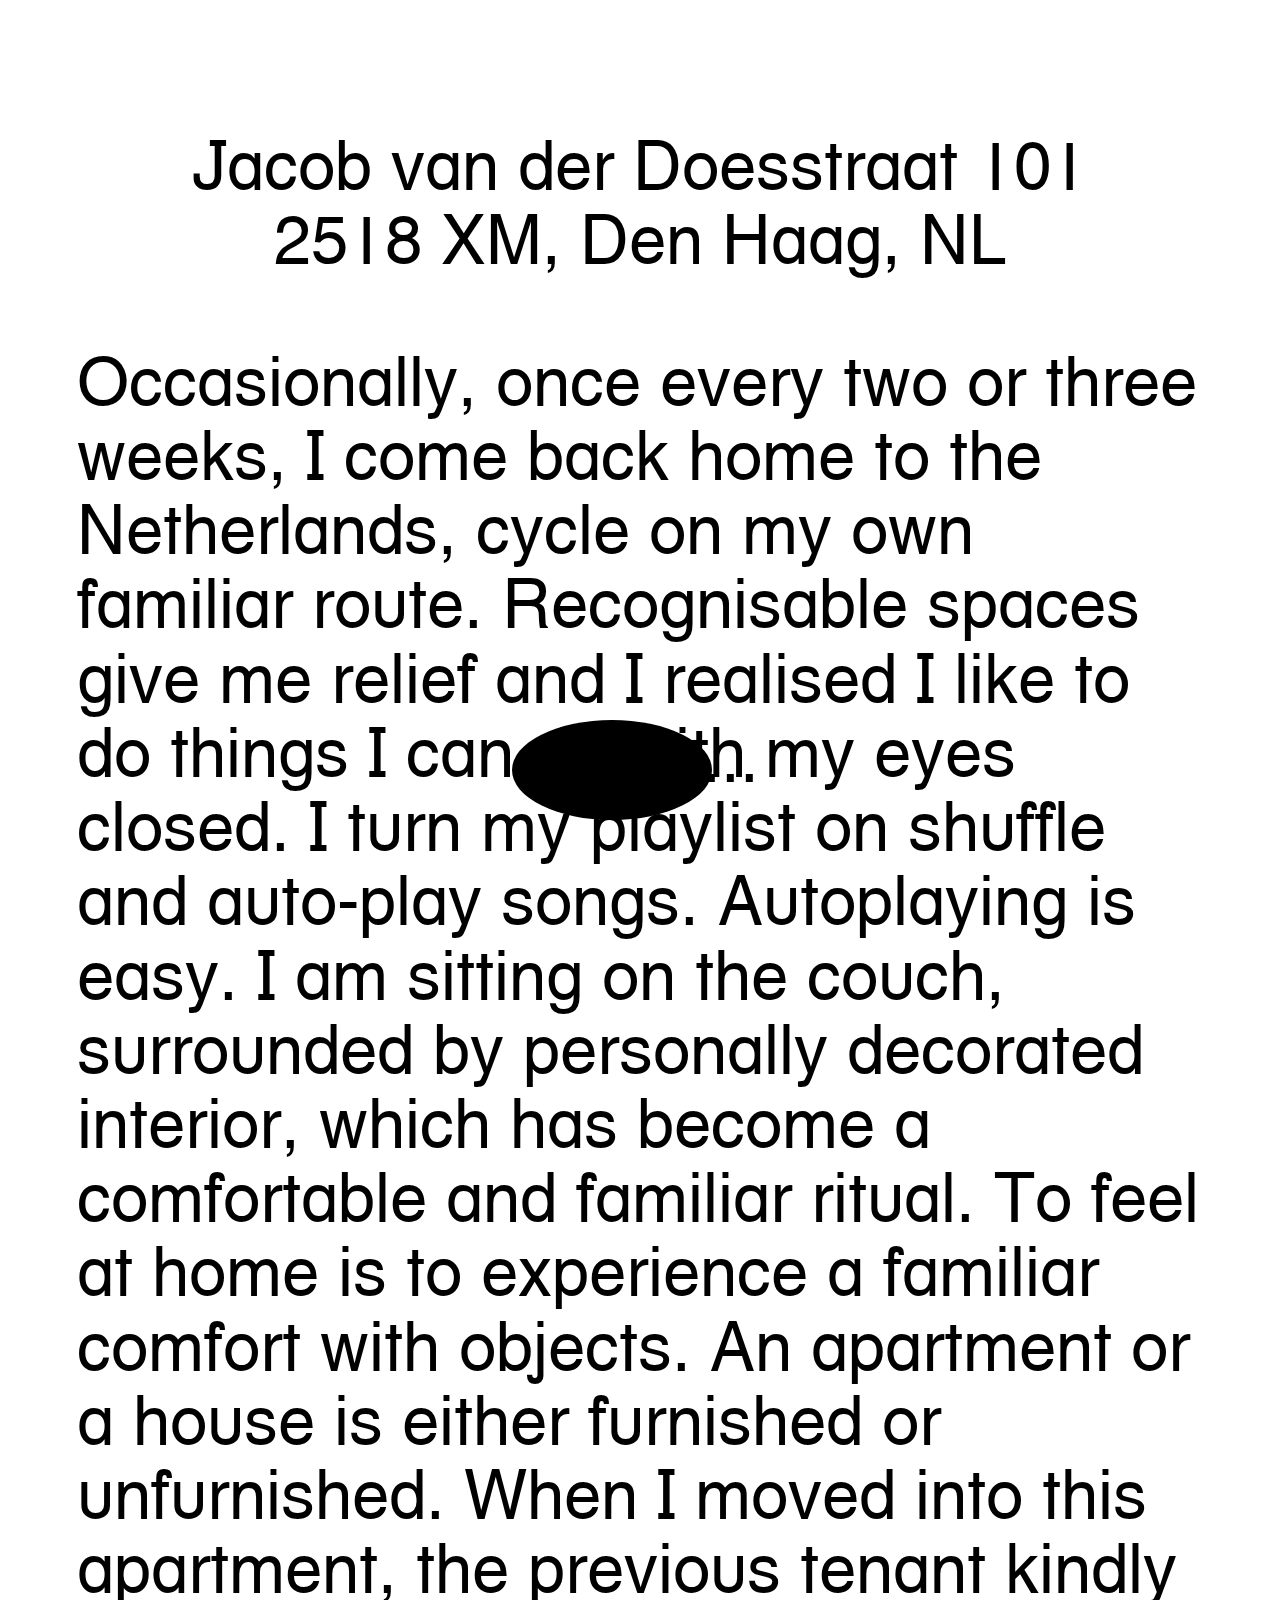
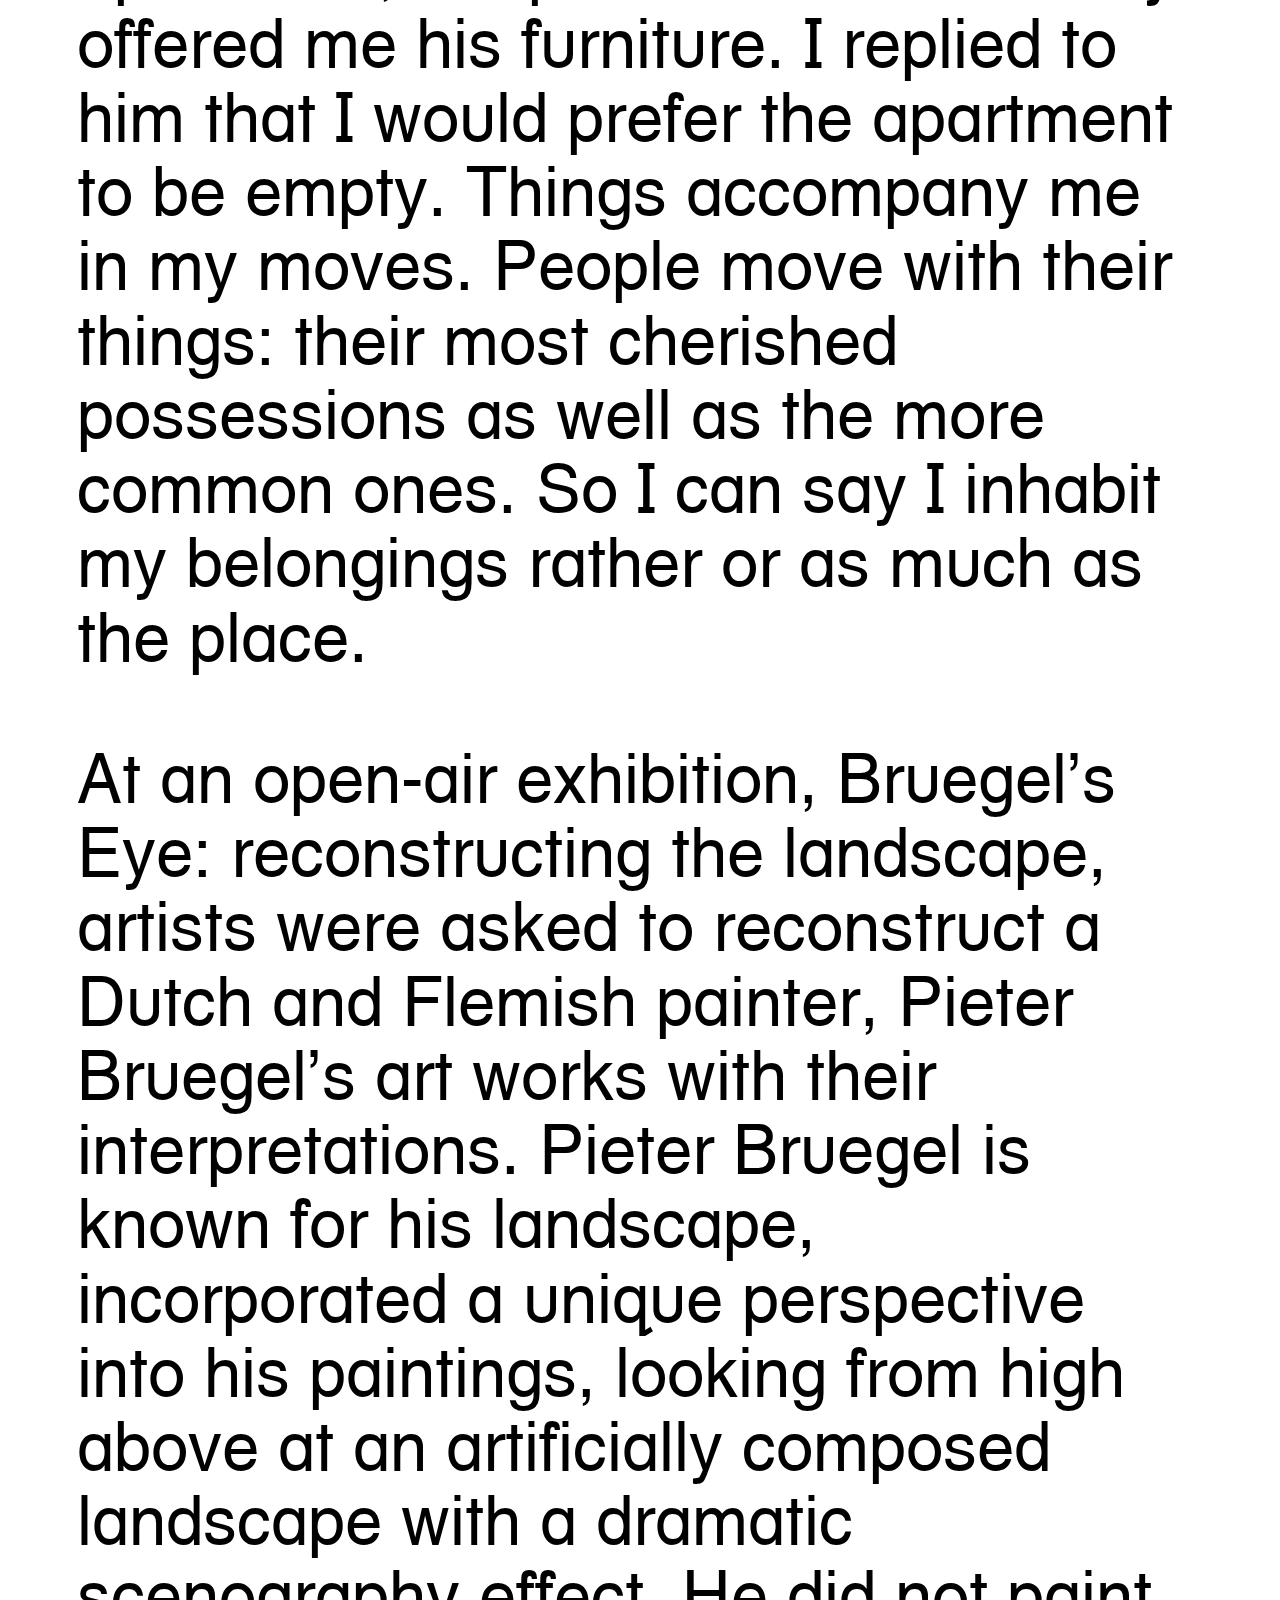
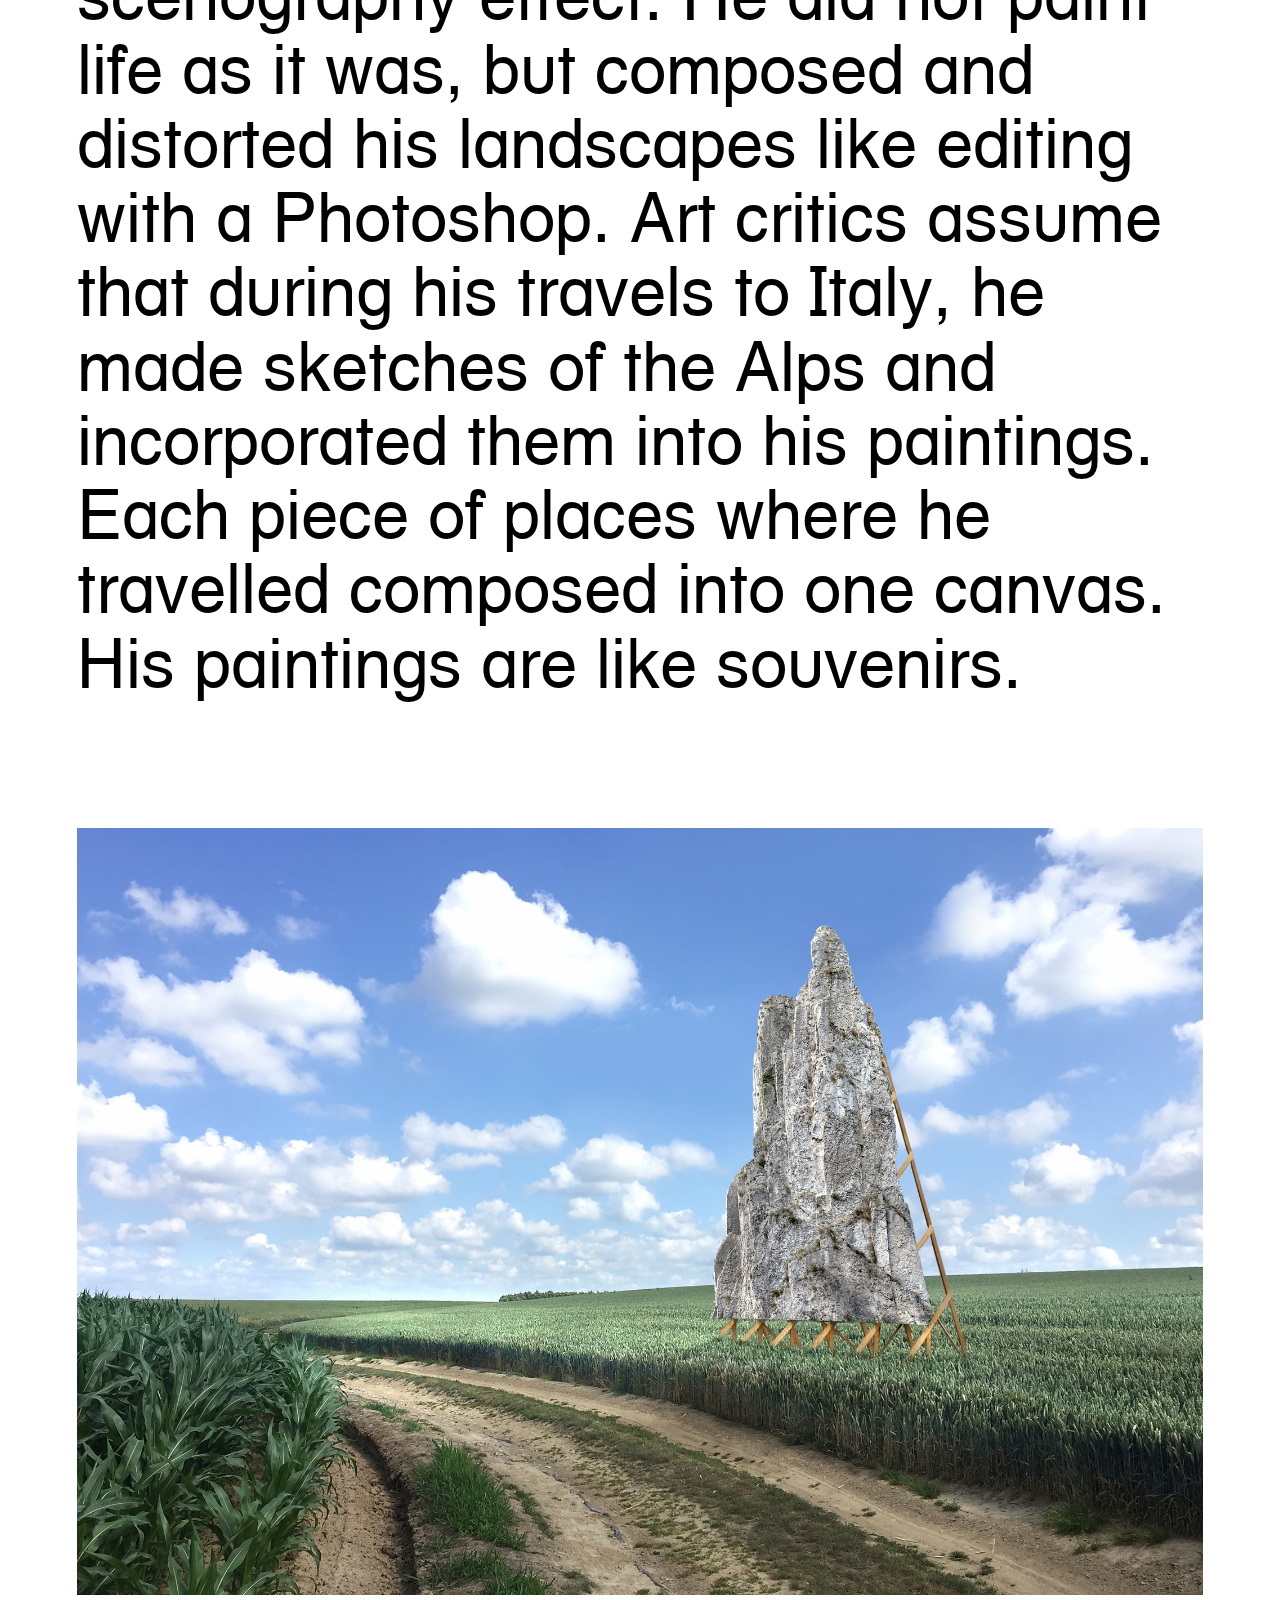
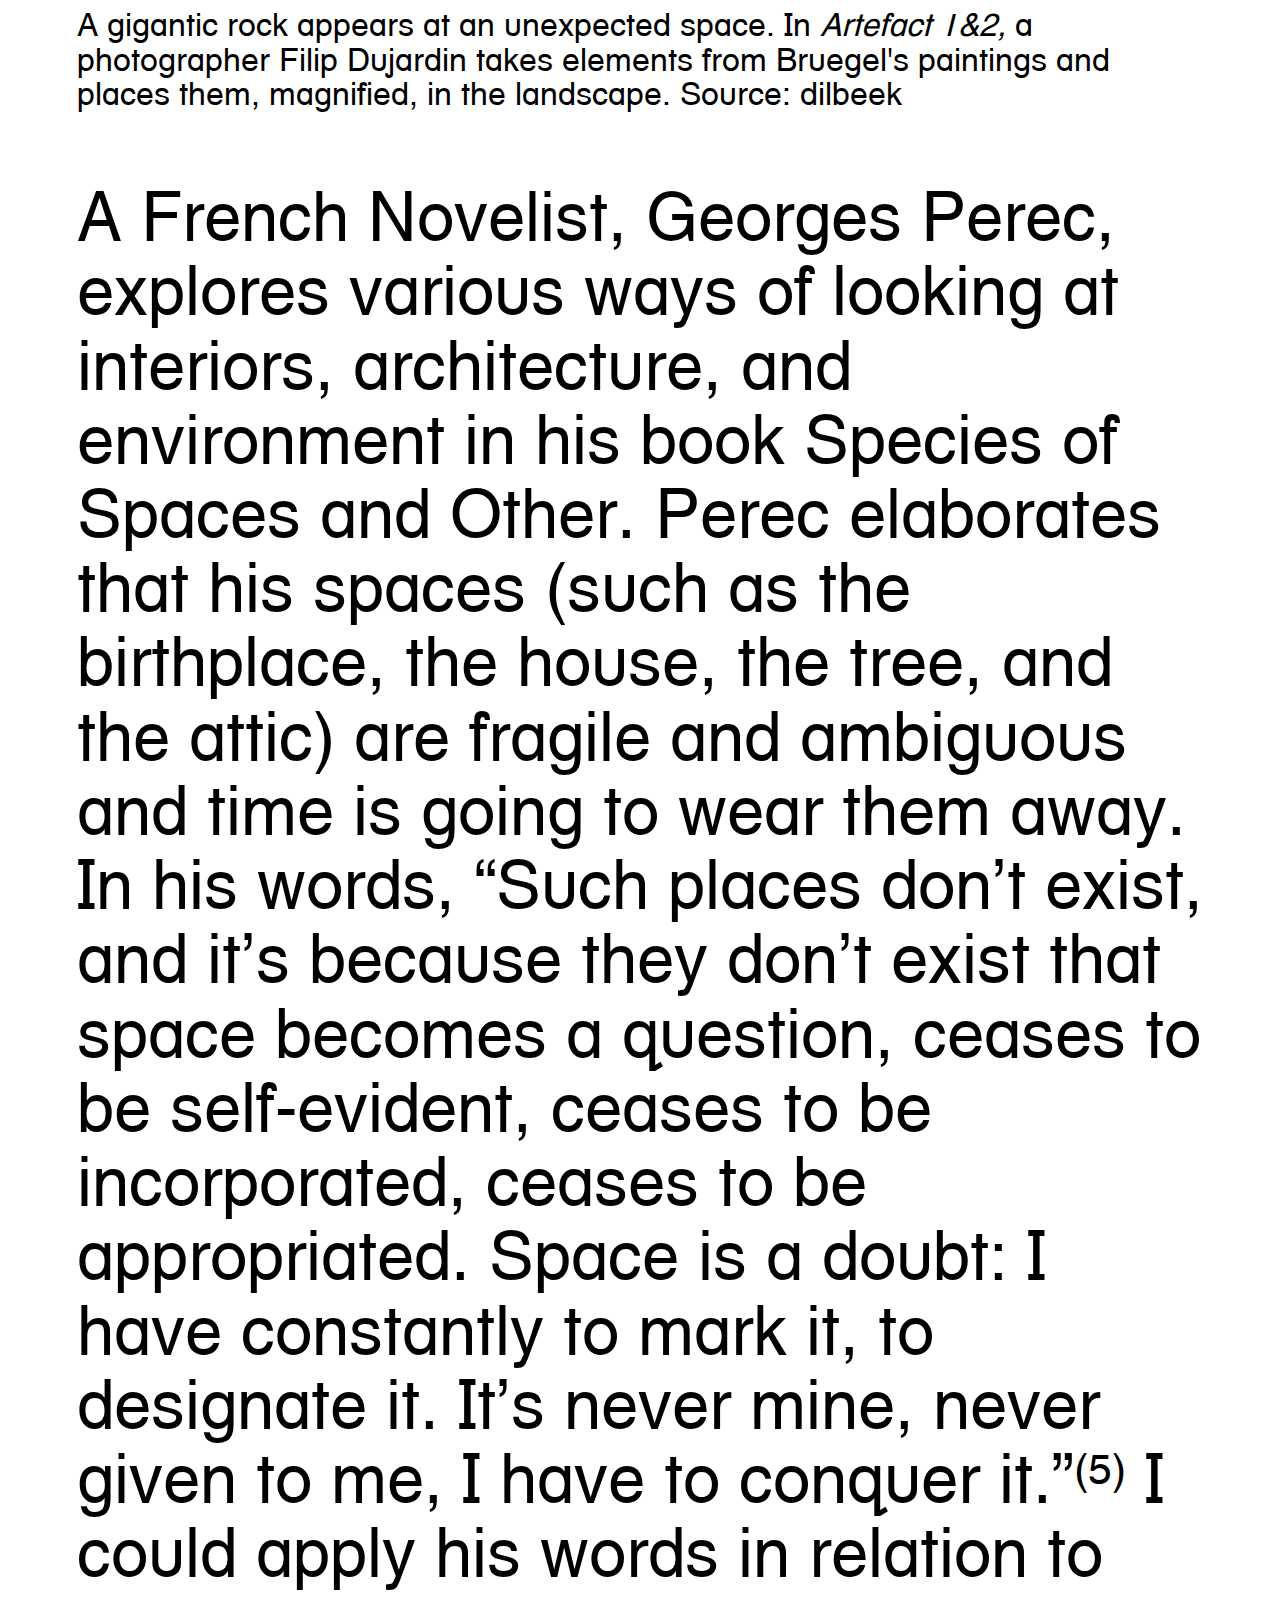
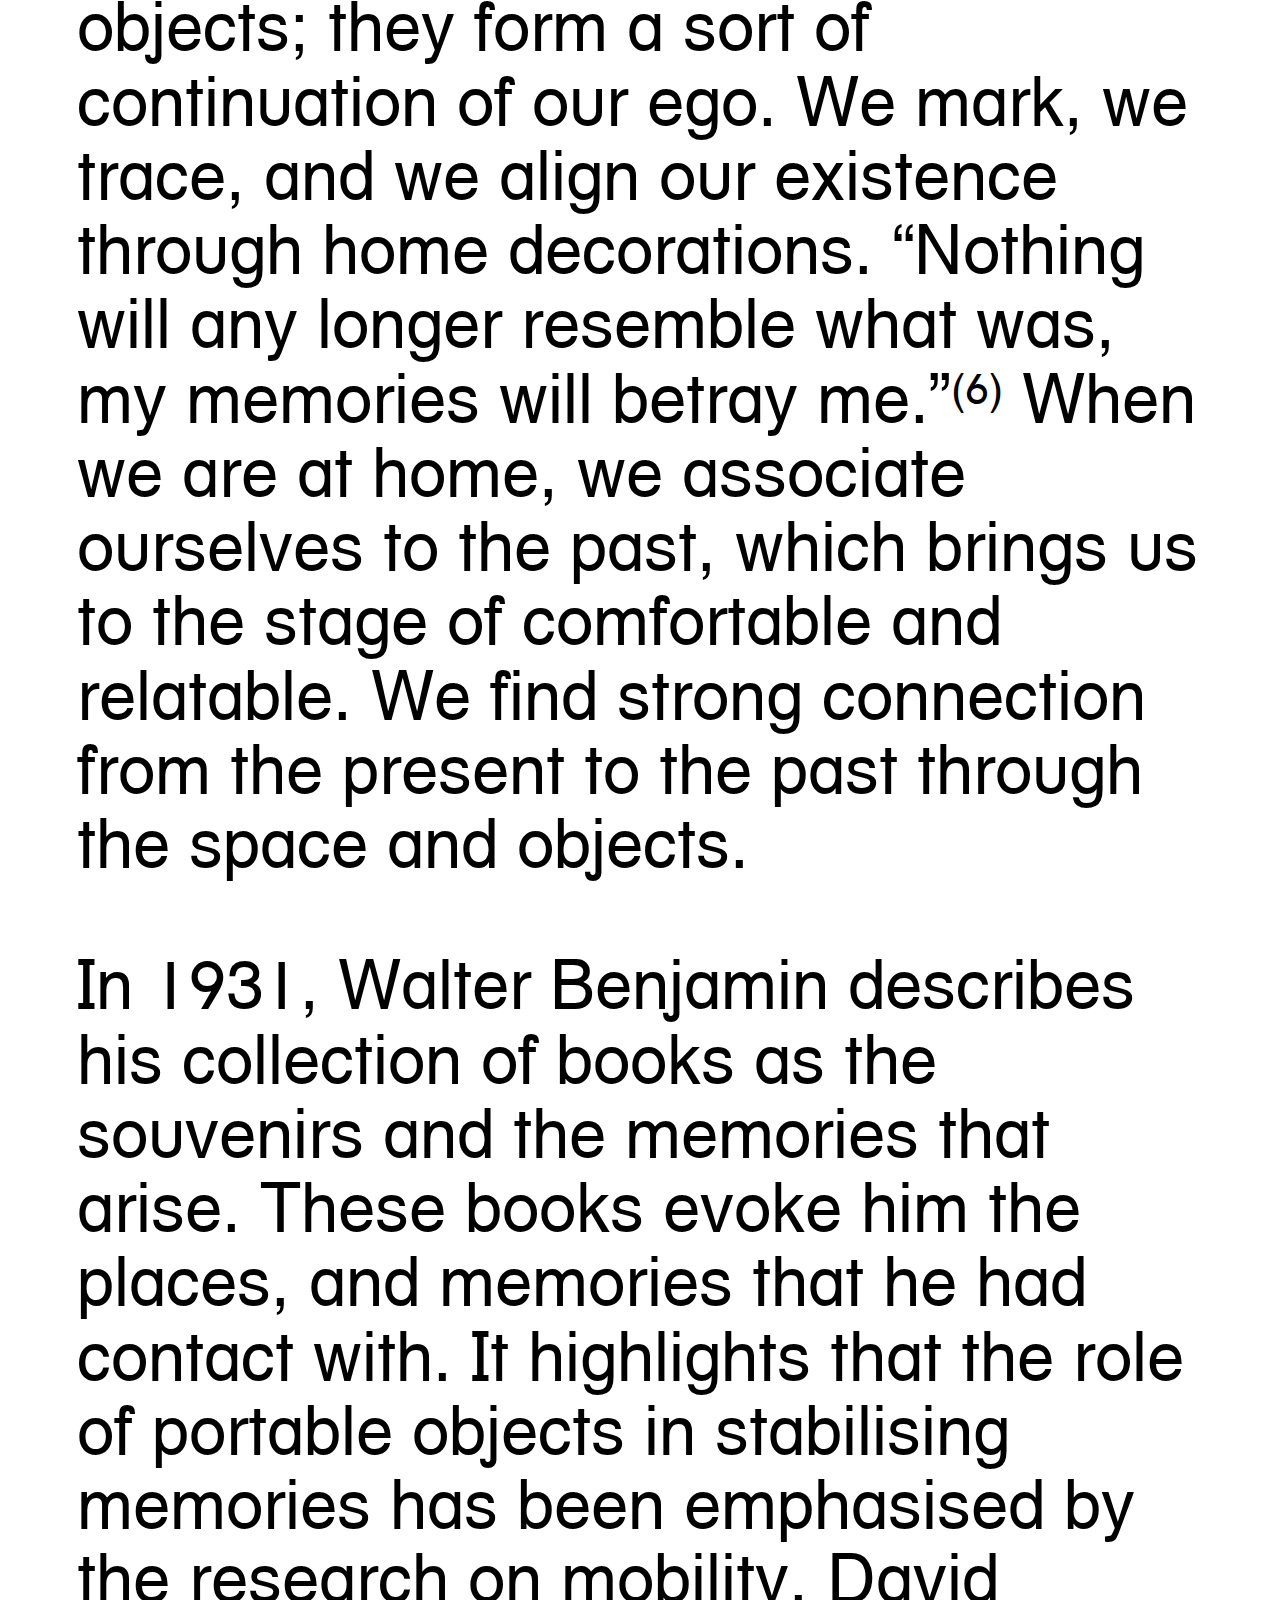
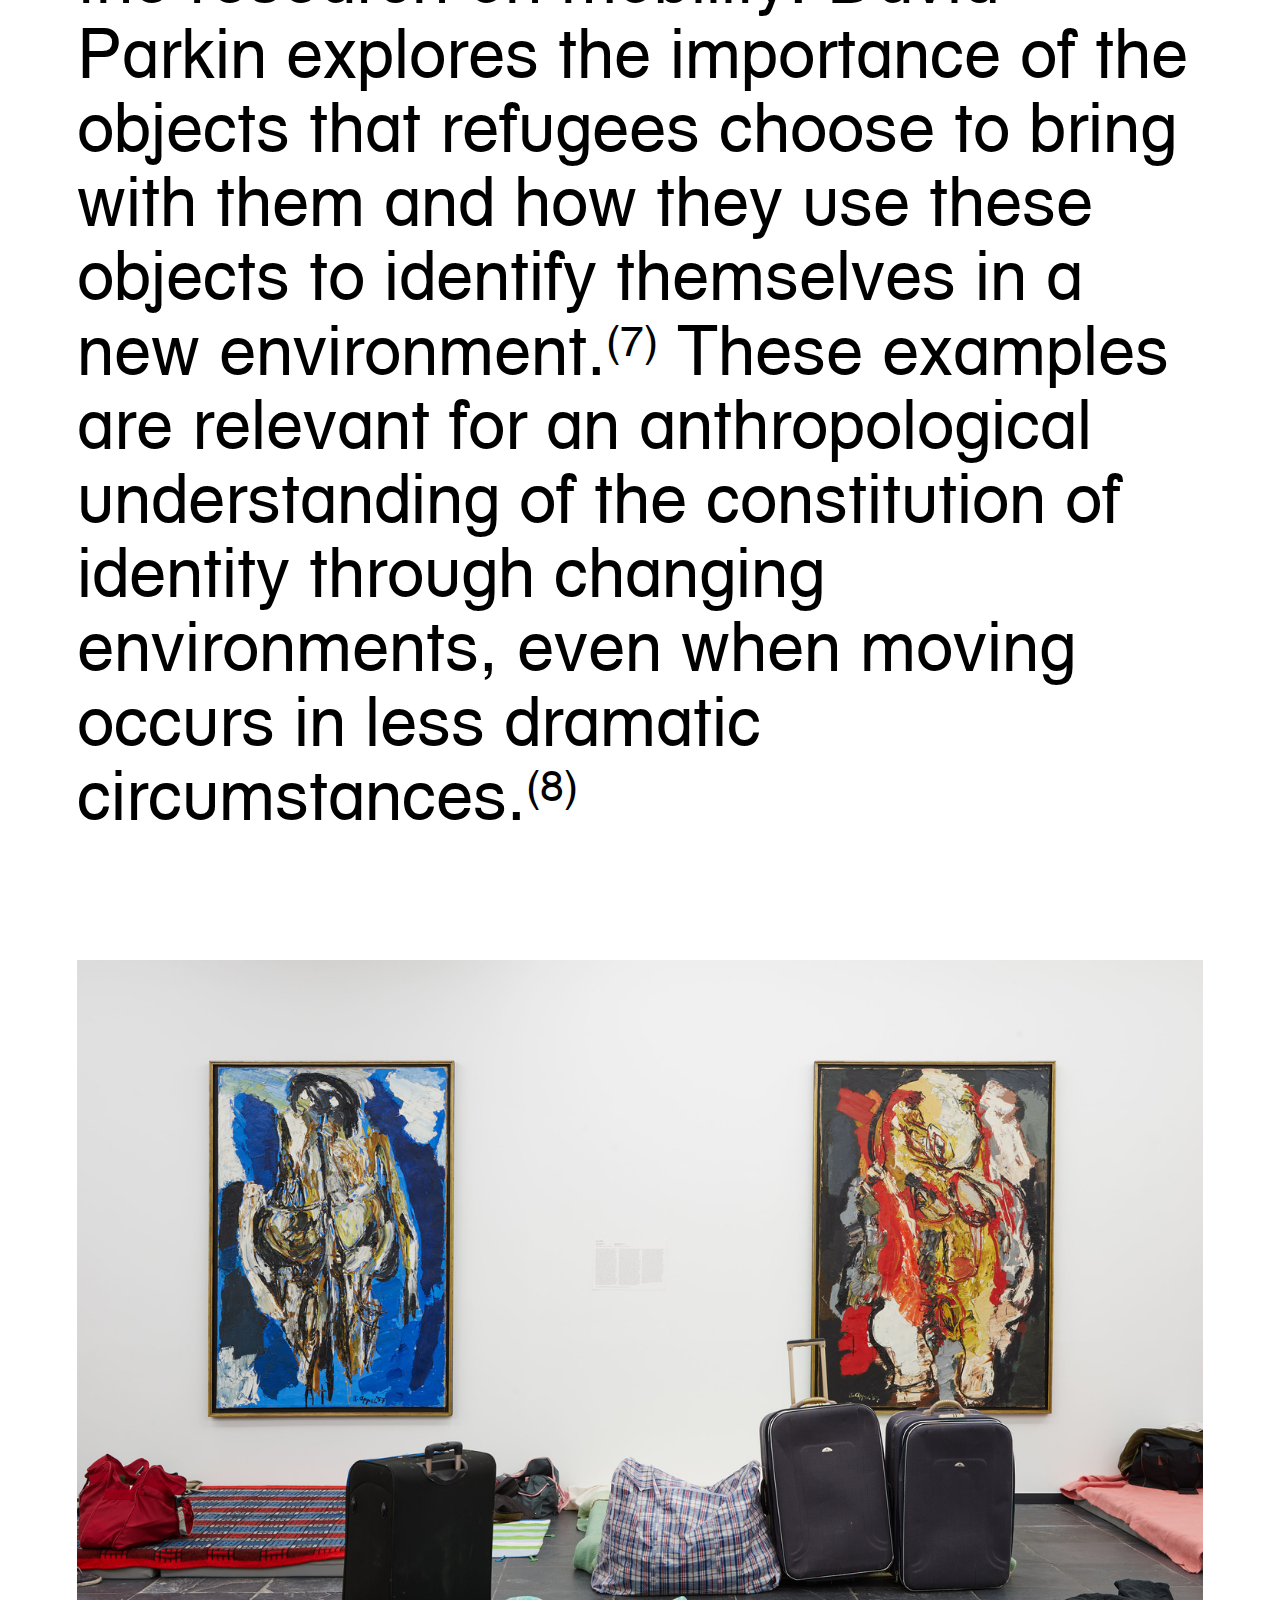
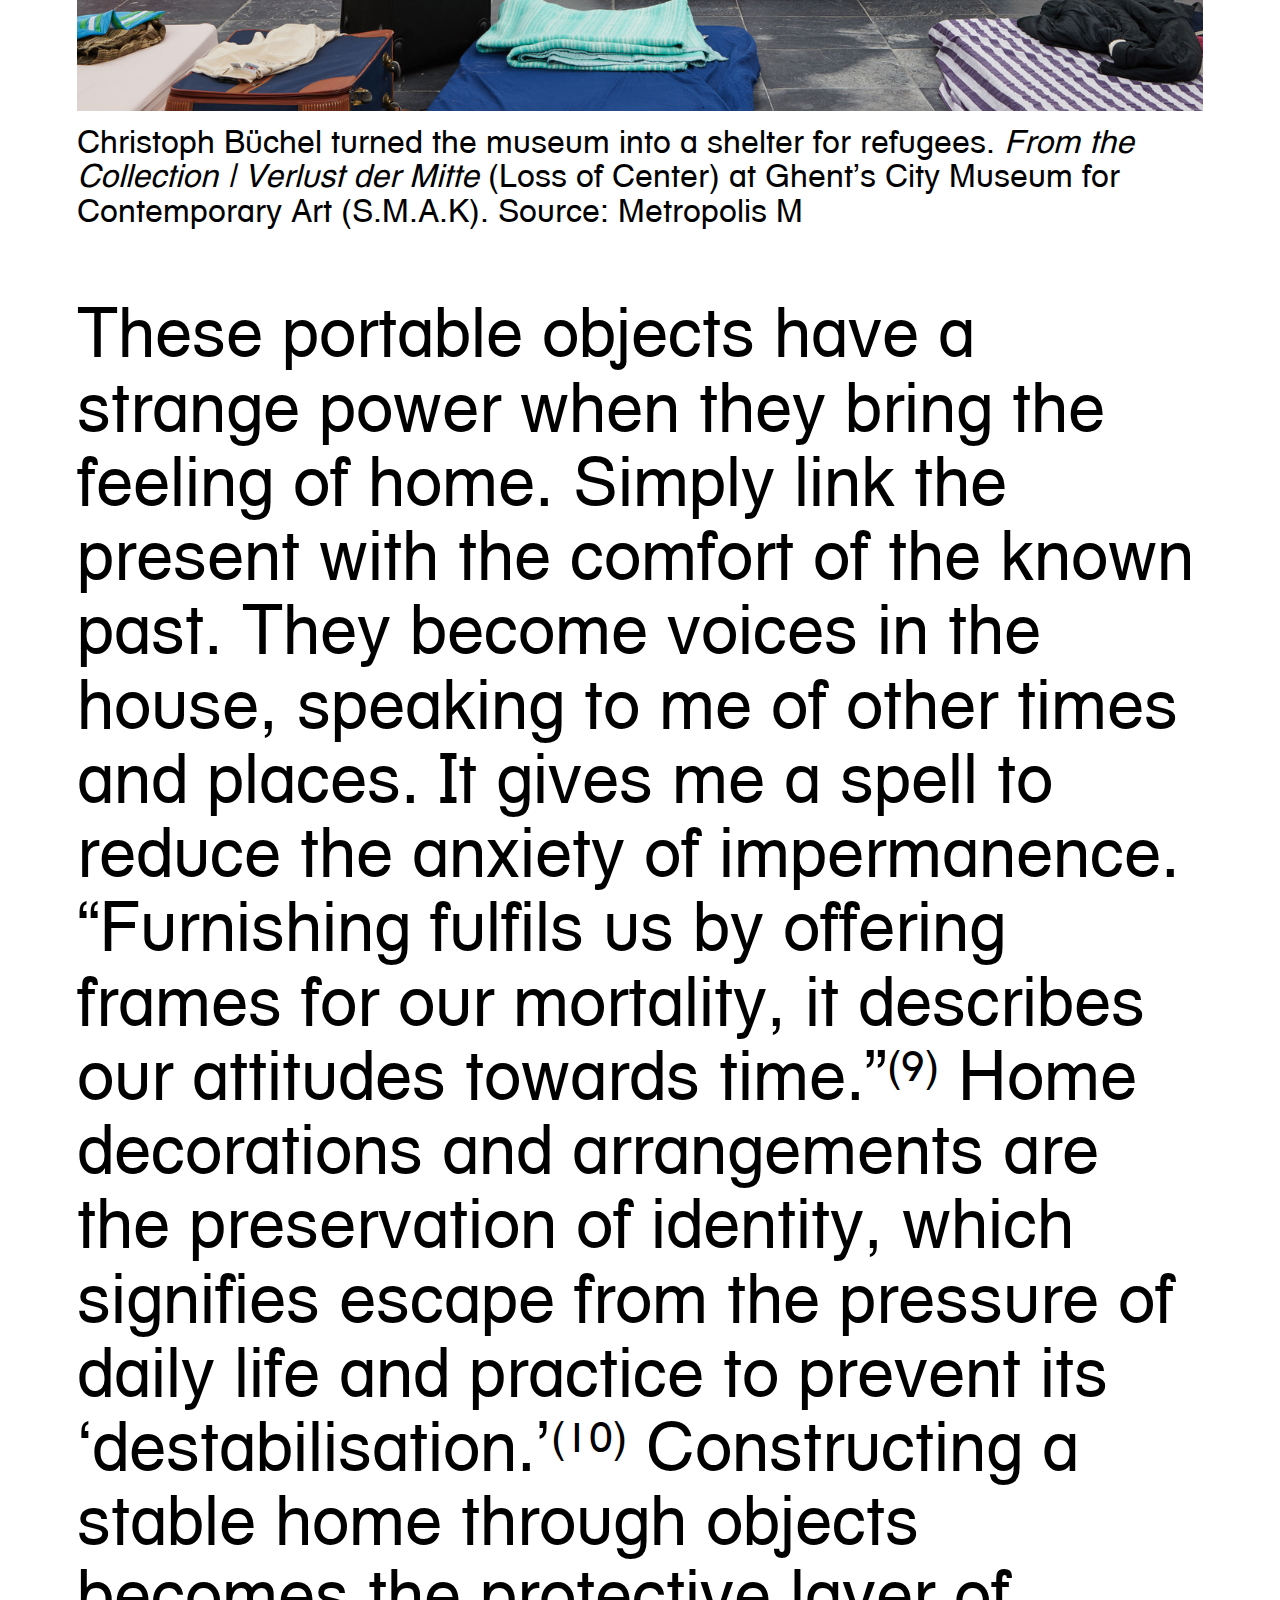
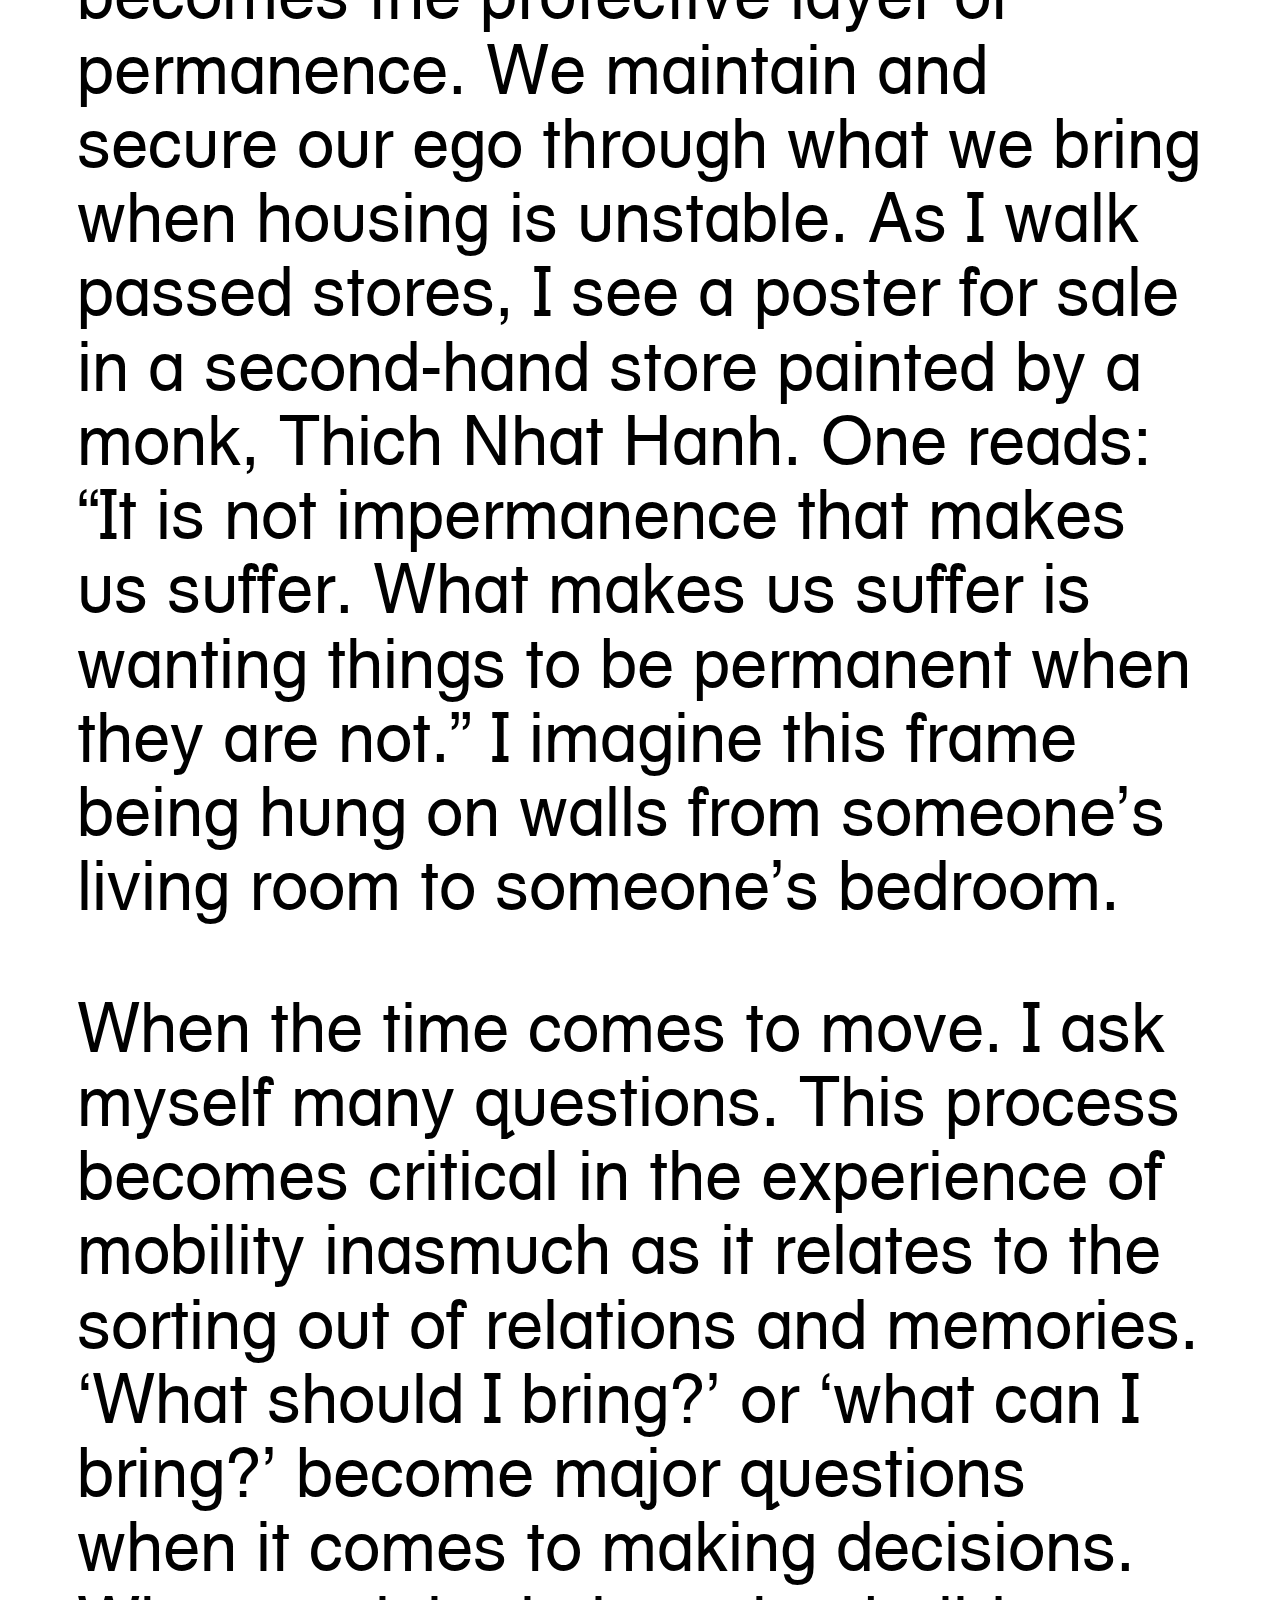
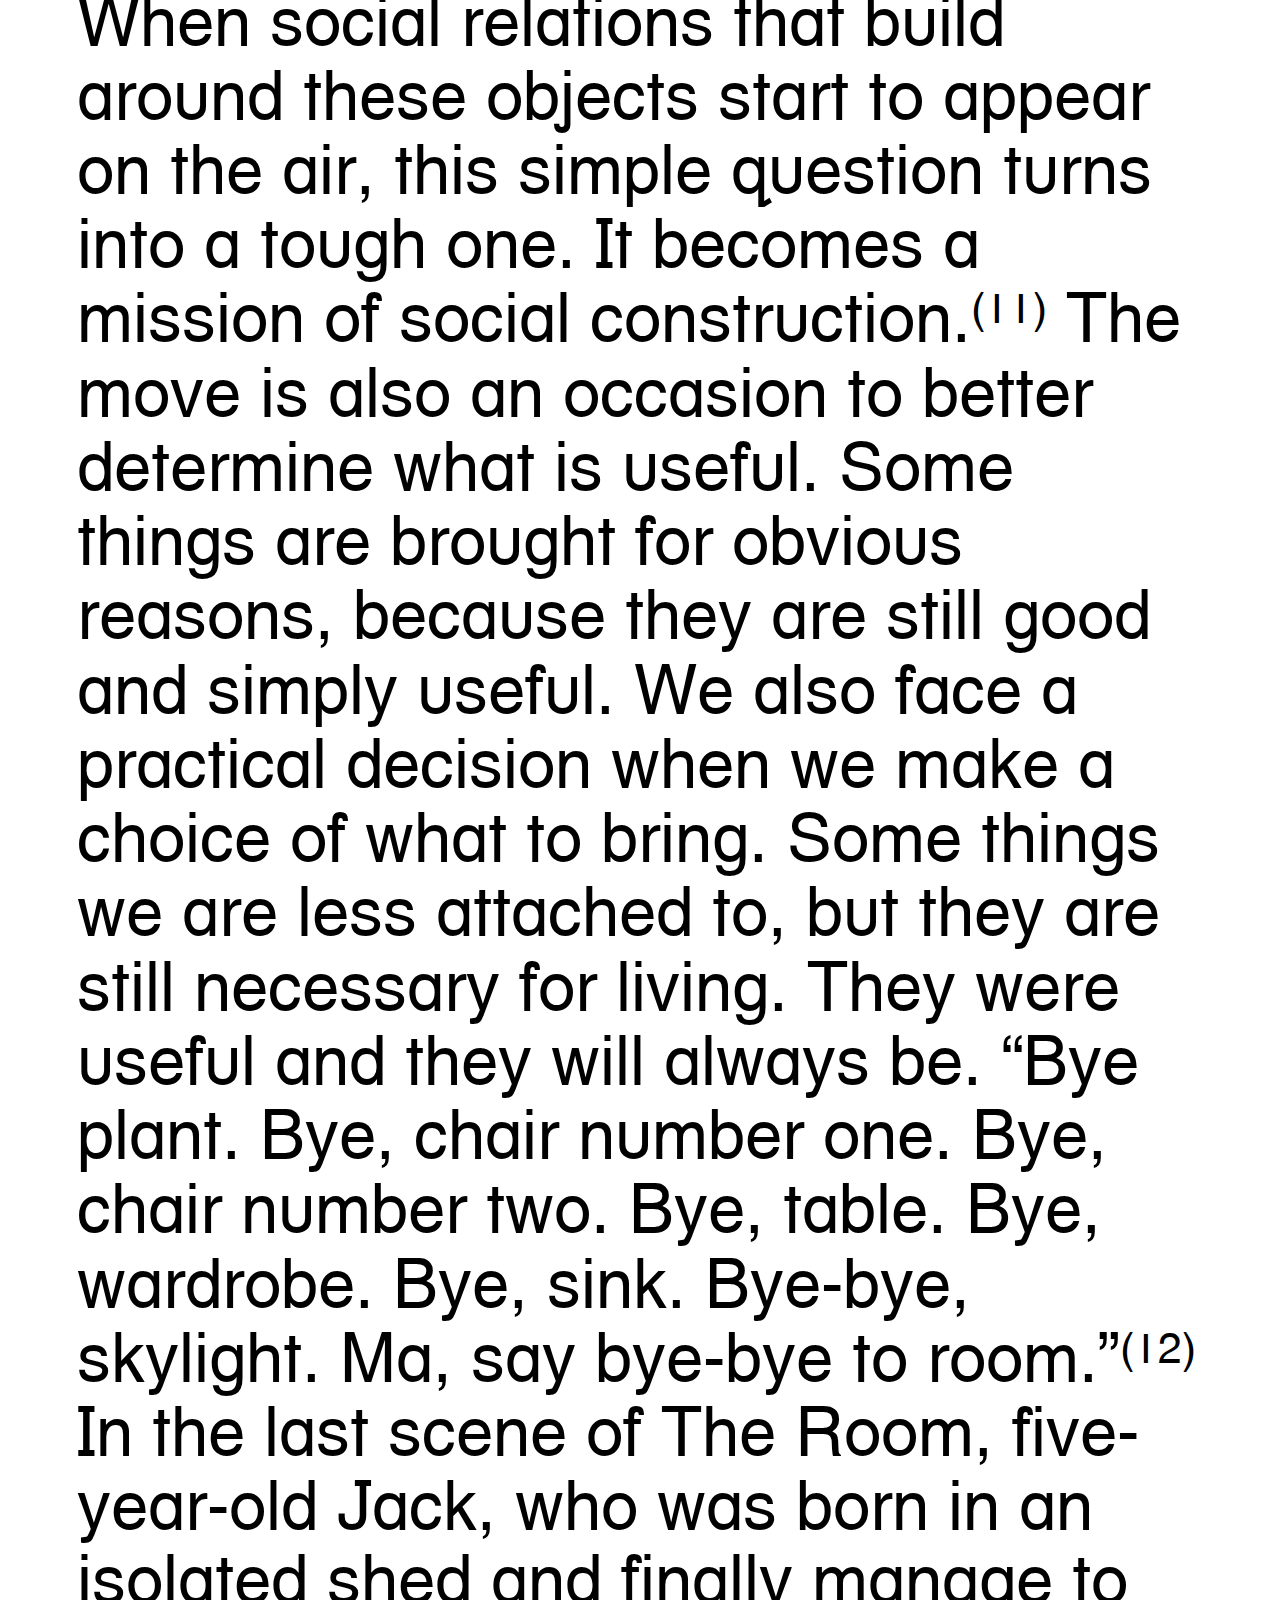
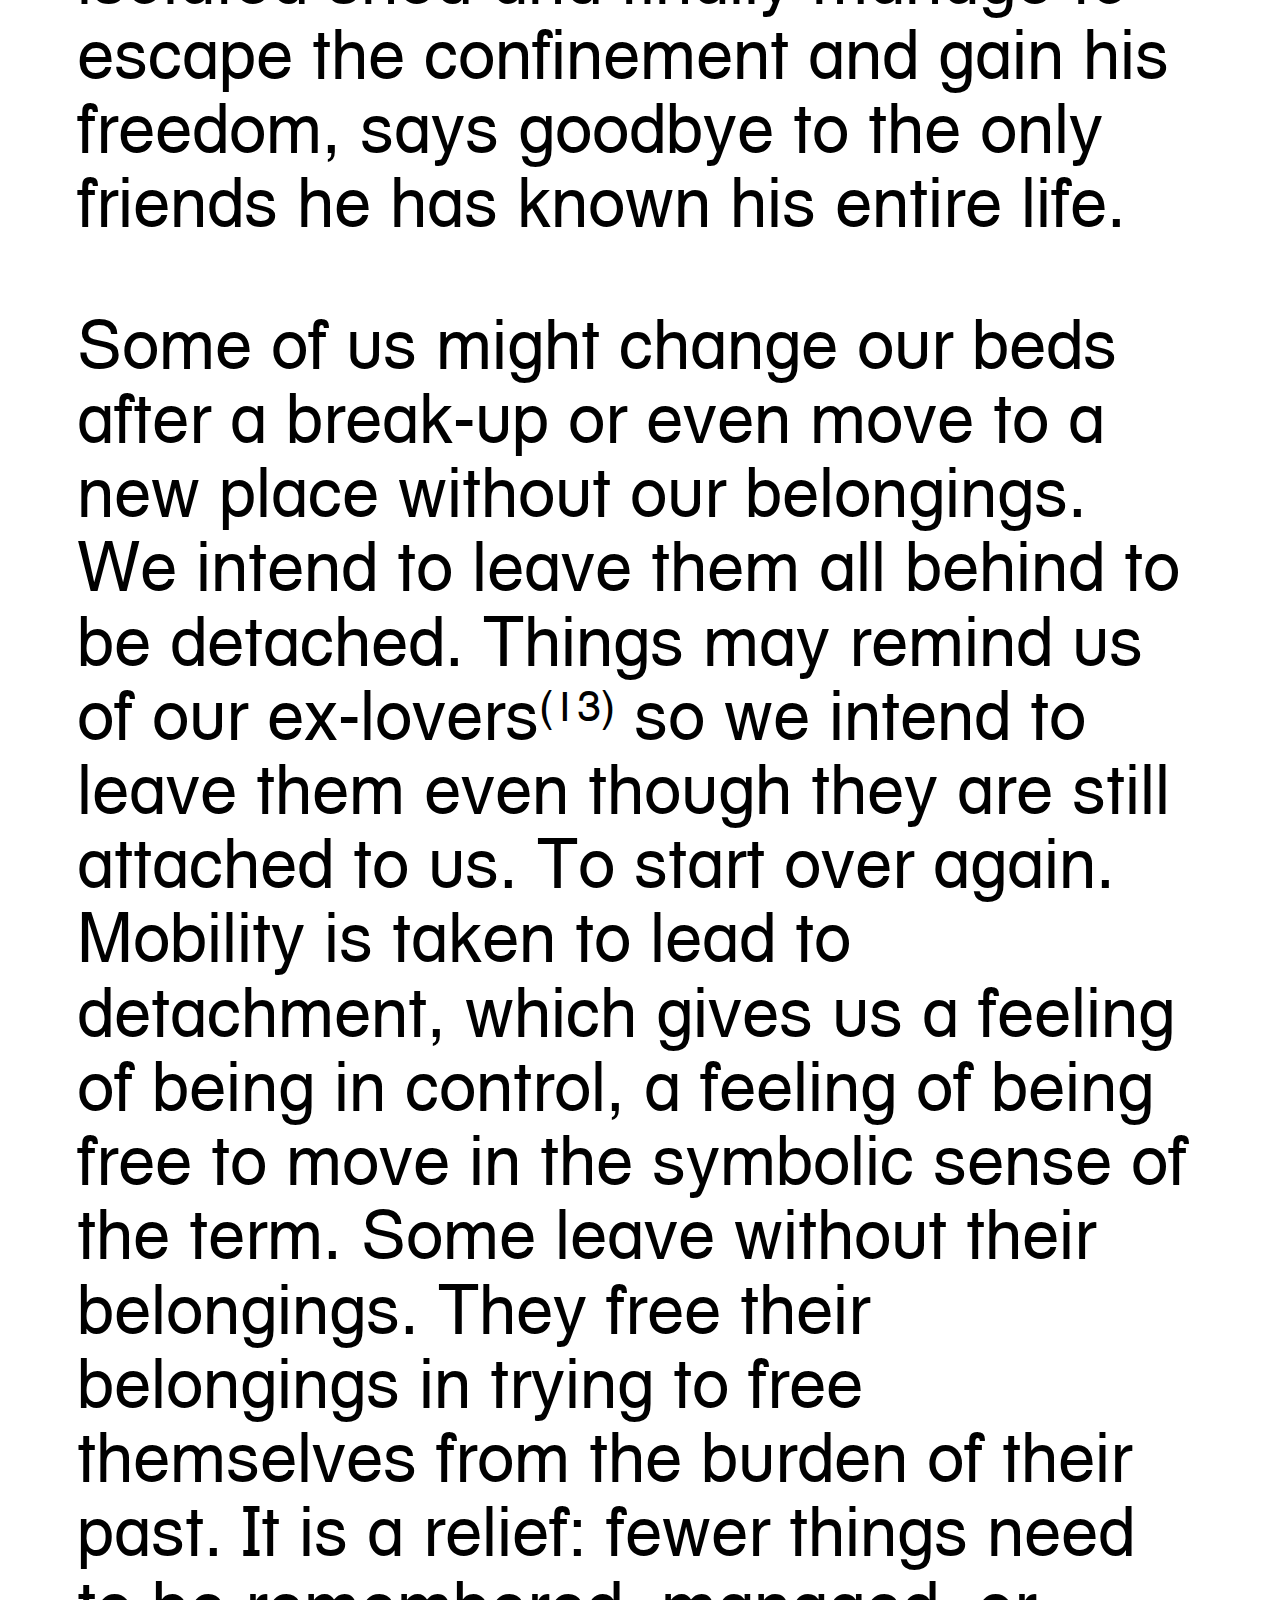
<file: C.html>
<!DOCTYPE html>
<html>

<head>
  <!-- head section -->
  <meta charset="utf-8">

  <title>C. Jacob van der Doesstraat 101</title>

  <link href="index.css" rel="stylesheet" />

</head>

<body>
  <!-- body -->

  <div class="arrow">
      <a href="index.html">.............</a>
  </div>

  <div id="contentContainer">
    <div id- "content">
      <div class="chapter">
        Jacob van der Doesstraat 101
        <br /> 2518 XM, Den Haag, NL
      </div>
      <div class="bodytext">
        <p>
          Occasionally, once every two or three weeks, I come back home to the Netherlands, cycle on my own familiar route. Recognisable spaces give me relief and I realised I like to do things I can do with my eyes closed. I turn my playlist on shuffle and auto-play
          songs. Autoplaying is easy. I am sitting on the couch, surrounded by personally decorated interior, which has become a comfortable and familiar ritual. To feel at home is to experience a familiar comfort with objects. An apartment or a house
          is either furnished or unfurnished. When I moved into this apartment, the previous tenant kindly offered me his furniture. I replied to him that I would prefer the apartment to be empty. Things accompany me in my moves. People move with their
          things: their most cherished possessions as well as the more common ones. So I can say I inhabit my belongings rather or as much as the place.
        </p>
        <p>
          At an open-air exhibition, Bruegel’s Eye: reconstructing the landscape, artists were asked to reconstruct a Dutch and Flemish painter, Pieter Bruegel’s art works with their interpretations. Pieter Bruegel is known for his landscape, incorporated a unique
          perspective into his paintings, looking from high above at an artificially composed landscape with a dramatic scenography effect. He did not paint life as it was, but composed and distorted his landscapes like editing with a Photoshop. Art critics
          assume that during his travels to Italy, he made sketches of the Alps and incorporated them into his paintings. Each piece of places where he travelled composed into one canvas. His paintings are like souvenirs.
        </p>
        <div class="images">
          <img src="images/rock.jpg" />
          </div>
          <div class="caption">
            A gigantic rock appears at an unexpected space. In <em>Artefact 1&2,</em> a photographer Filip Dujardin takes elements from Bruegel's paintings and places them, magnified, in the landscape. Source: dilbeek
            </div>
        <p>
          A French Novelist, Georges Perec, explores various ways of looking at interiors, architecture, and environment in his book Species of Spaces and Other. Perec elaborates that his spaces (such as the birthplace, the house, the tree, and the attic) are fragile
          and ambiguous and time is going to wear them away. In his words, “Such places don’t exist, and it’s because they don’t exist that space becomes a question, ceases to be self-evident, ceases to be incorporated, ceases to be appropriated. Space
          is a doubt: I have constantly to mark it, to designate it. It’s never mine, never given to me, I have to conquer it.”<a href="#fn5" class="footnote-ref" id="fnref5" role="doc-noteref"><sup>(5)</sup></a> I could apply his words in relation to objects; they form a sort of continuation of our ego. We mark, we trace, and we align
          our existence through home decorations. “Nothing will any longer resemble what was, my memories will betray me.”<a href="#fn6" class="footnote-ref" id="fnref6" role="doc-noteref"><sup>(6)</sup></a> When we are at home, we associate ourselves to the past, which brings us to the stage of comfortable and relatable. We find strong
          connection from the present to the past through the space and objects.
        </p>
        <p>
          In 1931, Walter Benjamin describes his collection of books as the souvenirs and the memories that arise. These books evoke him the places, and memories that he had contact
          with. It highlights that the role of portable objects in stabilising memories has been emphasised by the research on mobility. David Parkin explores the importance of the objects that refugees choose to bring with them and how they use these
          objects to identify themselves in a new environment.<a href="#fn7" class="footnote-ref" id="fnref7" role="doc-noteref"><sup>(7)</sup></a> These examples are relevant for an anthropological understanding of the constitution of identity through changing environments, even when moving occurs in less dramatic circumstances.<a href="#fn8" class="footnote-ref" id="fnref8" role="doc-noteref"><sup>(8)</sup></a>
          </p>
          <div class="images">
            <img src="images/smak.jpg" />
            </div>
            <div class="caption">
              Christoph Büchel turned the museum into a shelter for refugees. <em>From the Collection | Verlust der Mitte </em>(Loss of Center) at Ghent’s City Museum for Contemporary Art (S.M.A.K). Source: Metropolis M
              </div>
        <p>
          These portable objects have a strange power when they bring the feeling of home. Simply link the present with the comfort of the known past. They become voices in the house, speaking to me of other times and places. It gives me a spell to reduce the anxiety
          of impermanence. “Furnishing fulfils us by offering frames for our mortality, it describes our attitudes towards time.”<a href="#fn9" class="footnote-ref" id="fnref9" role="doc-noteref"><sup>(9)</sup></a> Home decorations and arrangements are the preservation of identity, which signifies escape from the pressure of daily life
          and practice to prevent its ‘destabilisation.’<a href="#fn10" class="footnote-ref" id="fnref10" role="doc-noteref"><sup>(10)</sup></a> Constructing a stable home through objects becomes the protective layer of permanence. We maintain and secure our ego through what we bring when housing is unstable. As I walk passed stores, I
          see a poster for sale in a second-hand store painted by a monk, Thich Nhat Hanh. One reads: “It is not impermanence that makes us suffer. What makes us suffer is wanting things to be permanent when they are not.” I imagine this frame being hung
          on walls from someone’s living room to someone’s bedroom.
        </p>
        <p>
          When the time comes to move. I ask myself many questions. This process becomes critical in the experience of mobility inasmuch as it relates to the sorting out of relations and memories. ‘What should I bring?’ or ‘what can I bring?’ become major questions
          when it comes to making decisions. When social relations that build around these objects start to appear on the air, this simple question turns into a tough one. It becomes a mission of social construction.<a href="#fn11" class="footnote-ref" id="fnref11" role="doc-noteref"><sup>(11)</sup></a> The move is also an occasion to
          better determine what is useful. Some things are brought for obvious reasons, because they are still good and simply useful. We also face a practical decision when we make a choice of what to bring. Some things we are less attached to, but they
          are still necessary for living. They were useful and they will always be. “Bye plant. Bye, chair number one. Bye, chair number two. Bye, table. Bye, wardrobe. Bye, sink. Bye-bye, skylight. Ma, say bye-bye to room.”<a href="#fn12" class="footnote-ref" id="fnref12" role="doc-noteref"><sup>(12)</sup></a> In the last scene of The
          Room, five-year-old Jack, who was born in an isolated shed and finally manage to escape the confinement and gain his freedom, says goodbye to the only friends he has known his entire life.
        </p>
        <p>
          Some of us might change our beds after a break-up or even move to a new place without our belongings. We intend to leave them all behind to be detached. Things may remind us of our ex-lovers<a href="#fn13" class="footnote-ref" id="fnref13" role="doc-noteref"><sup>(13)</sup></a> so we intend to leave them even though they are still attached
          to us. To start over again. Mobility is taken to lead to detachment, which gives us a feeling of being in control, a feeling of being free to move in the symbolic sense of the term. Some leave without their belongings. They free their belongings
          in trying to free themselves from the burden of their past. It is a relief: fewer things need to be remembered, managed, or worried about. Getting separated from our belongings is the same as getting separated from all that appears to be safe,
          familiar as well as memories. In Orientations: Toward a Queer Phenomenology, Sara Ahmed uses the example of Husserl’s working table and its surroundings to illustrate the matter of orientation. “If orientation is a matter of how we reside in
          space, of how we inhabit spaces, and who or what we inhabit spaces with?”<a href="#fn14" class="footnote-ref" id="fnref14" role="doc-noteref"><sup>(14)</sup></a> Moving becomes a turning point to reshuffle relations and habits by bringing them back into consciousness, by throwing them away and by deciding which ones to carry.
          Moving becomes an opportunity for us to orient ourselves through the transformation of our surroundings in terms of the choices we make.
        </p>
      </div>
    </div>
  </div>

  <br />
  <section class="footnotes" role="doc-endnotes">
    <ol>
      <li id="fn5" role="doc-endnote">
        <p>Georges Perec, <em>Species of Spaces and Other Pieces: Essays.</em> Penguin Books: London, 1997, 91. <a href="#fnref5" class="footnote-back" role="doc-backlink">↩︎</a></p>
      </li>
      <li id="fn6" role="doc-endnote">
        <p>Ibid.<a href="#fnref6" class="footnote-back" role="doc-backlink">↩︎</a></p>
      </li>
      <li id="fn7" role="doc-endnote">
        <p>David Parkin, “Mementoes as transitional objects in human displacement,” <em>The Journal of Material Culture.</em> Vol 4, Issue 3, 1999, 308–10.<a href="#fnref7" class="footnote-back" role="doc-backlink">↩︎</a></p>
      </li>
      <li id="fn8" role="doc-endnote">
        <p>Daniel Miller, <em>Home Possessions Material Culture behind Closed Doors.</em> Berg: Oxford, 2010, 70.<a href="#fnref8" class="footnote-back" role="doc-backlink">↩︎</a></p>
      </li>
      <li id="fn9" role="doc-endnote">
        <p>Lisa Robertson, <em>Occasional Work and Seven Walks from the Office for Soft Architecture.</em> Coach House Books: Toronto, 2011, 203.<a href="#fnref9" class="footnote-back" role="doc-backlink">↩︎</a></p>
      </li>
      <li id="fn10" role="doc-endnote">
        <p>Henri Lefebvre, <em>Critique of Everyday Life.</em> Verso Books: New York, 2014, 606-7.<a href="#fnref10" class="footnote-back" role="doc-backlink">↩︎</a></p>
      </li>
      <li id="fn11" role="doc-endnote">
        <p>Daniel Miller, <em>Home Possessions Material Culture behind Closed Doors.</em> Berg: Oxford, 2010, 70.<a href="#fnref11" class="footnote-back" role="doc-backlink">↩︎</a></p>
      </li>
      <li id="fn12" role="doc-endnote">
        <p>Guiney, E., Gross, D. & Abrahamson, L. <em>Room.</em> 2015.<a href="#fnref12" class="footnote-back" role="doc-backlink">↩︎</a></p>
      </li>
      <li id="fn13" role="doc-endnote">
        <p>ExBox.io is an online platform where people can put anything that reminds them of their ex’s stuff. The system works that people get a box to load with all their ex’s stuff, and ExBox team pick it up and store it for people.<a href="#fnref13" class="footnote-back" role="doc-backlink">↩︎</a></p>
      </li>
      <li id="fn14" role="doc-endnote">
        <p>Sara Ahmed, “Orientations: Toward a Queer Phenomenology,” <em>GLQ: A Journal of Lesbian and Gay Studies 12.</em> no. 4, 2006, 543-574.<a href="#fnref14" class="footnote-back" role="doc-backlink">↩︎</a></p>
      </li>
    </ol>
  </section>

  <div class="next">
    <a href="B.html">[PREV]</a>
    <a href="D.html">[NEXT]</a>
    </div>

  <!-- NO HTML LAYOUT BELOW THIS POINT! -->
  <script src="https://ajax.googleapis.com/ajax/libs/jquery/3.2.1/jquery.min.js"></script>
  <script src="index.js"></script>

  <!-- the body ends here -->
</body>

</html>
<!-- end of the html document, nothing to see here, move along -->
</file>
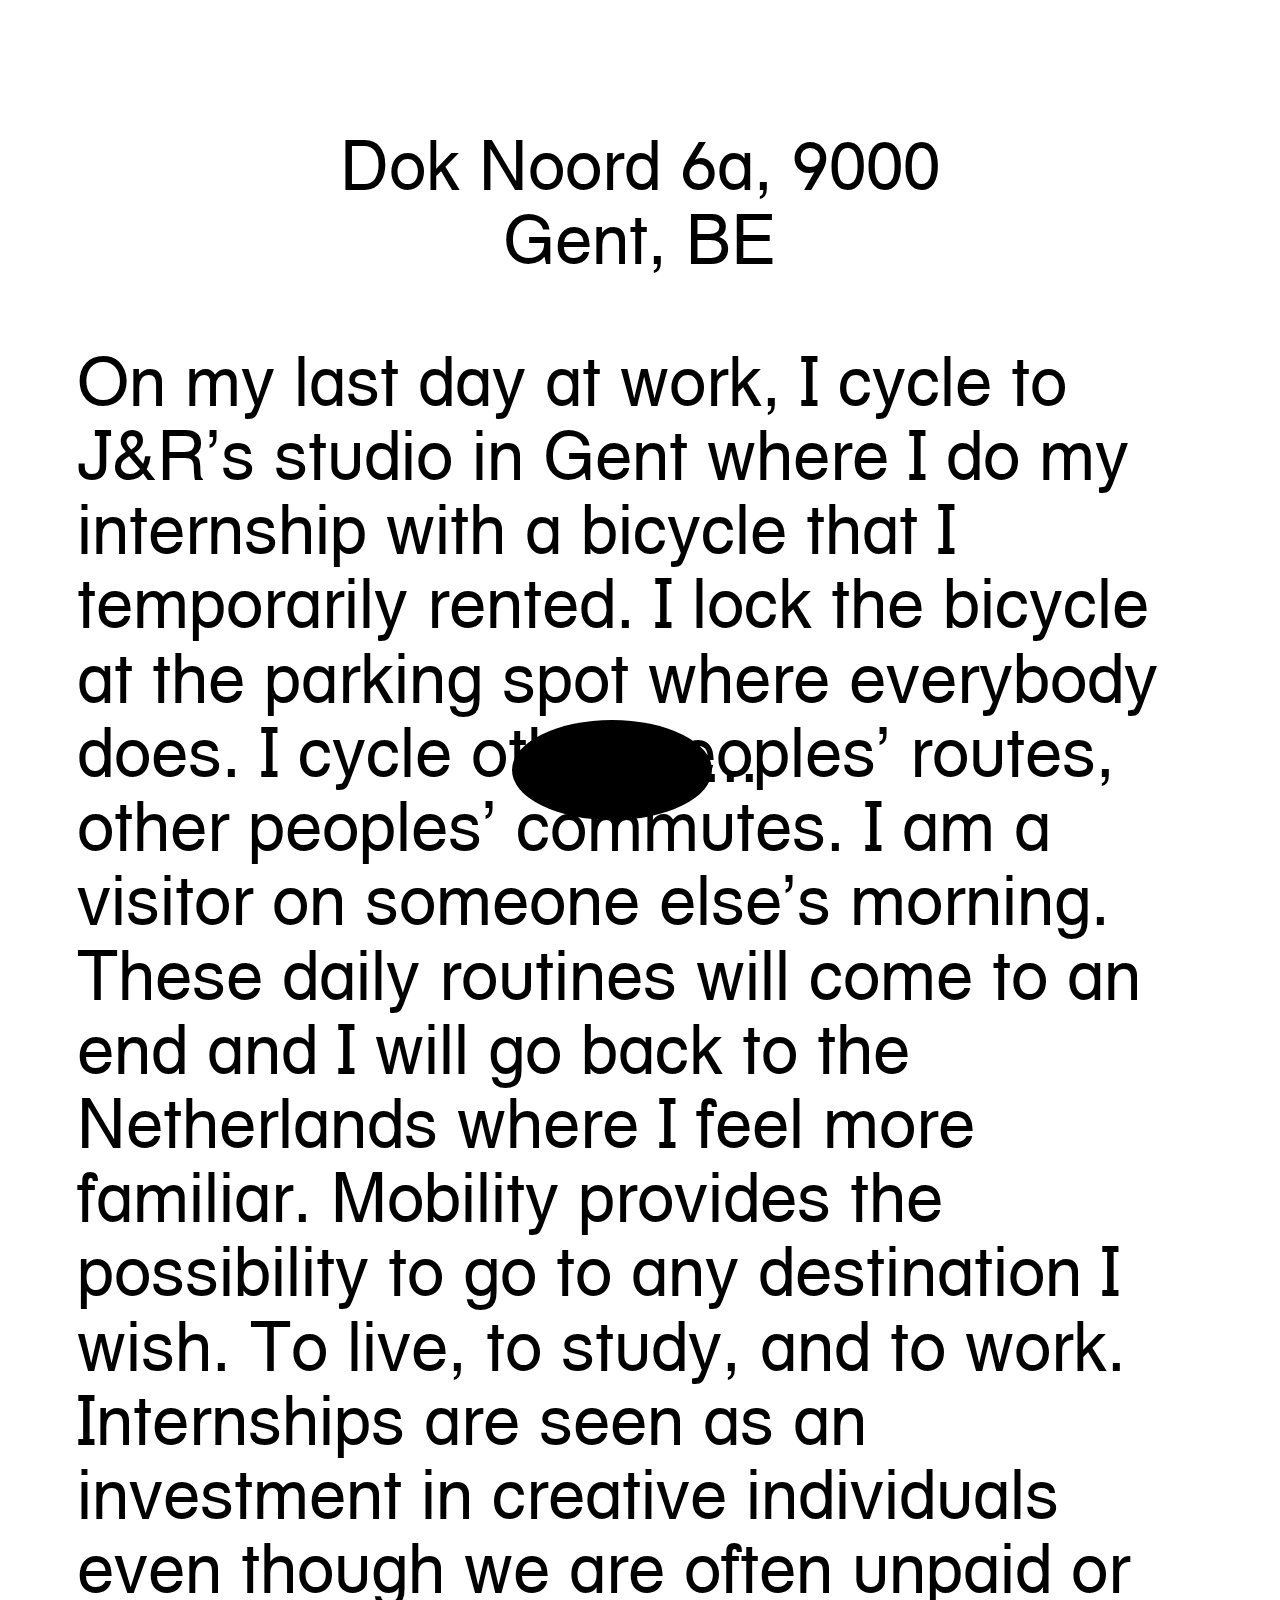
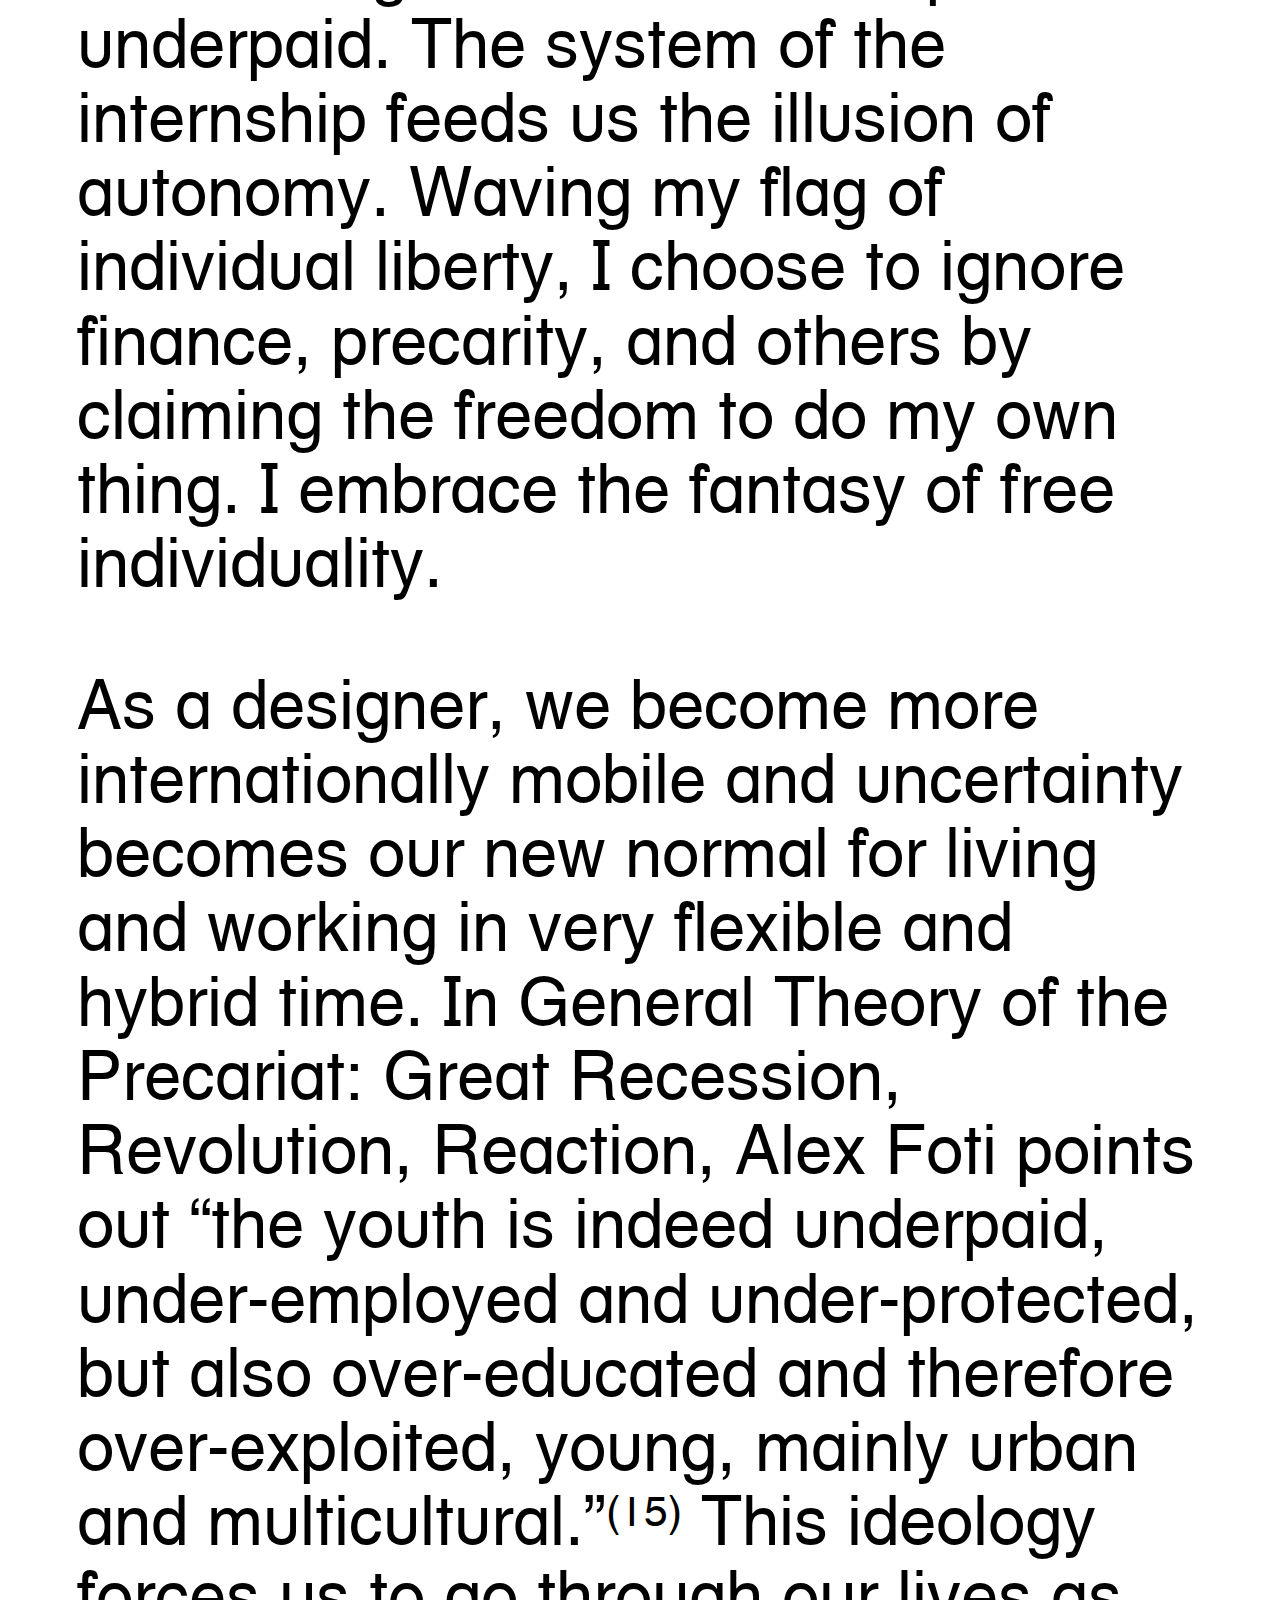
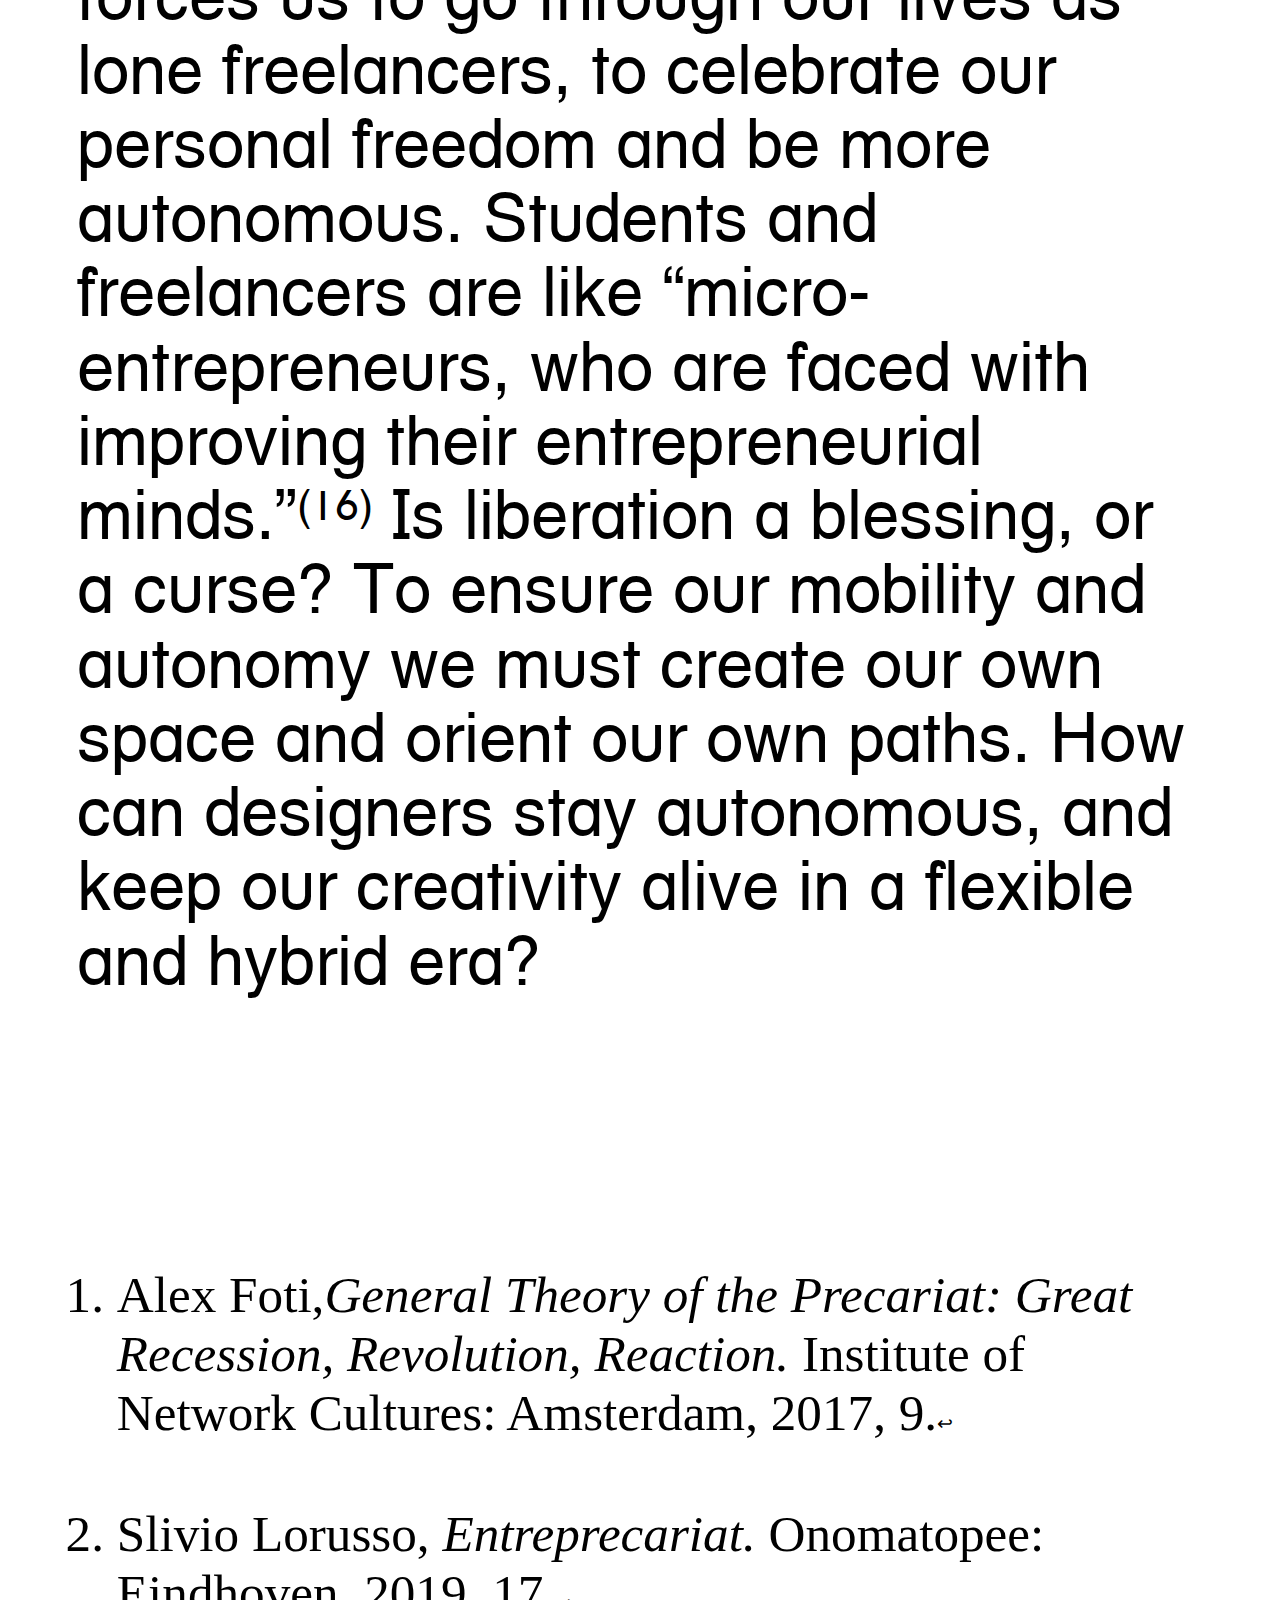
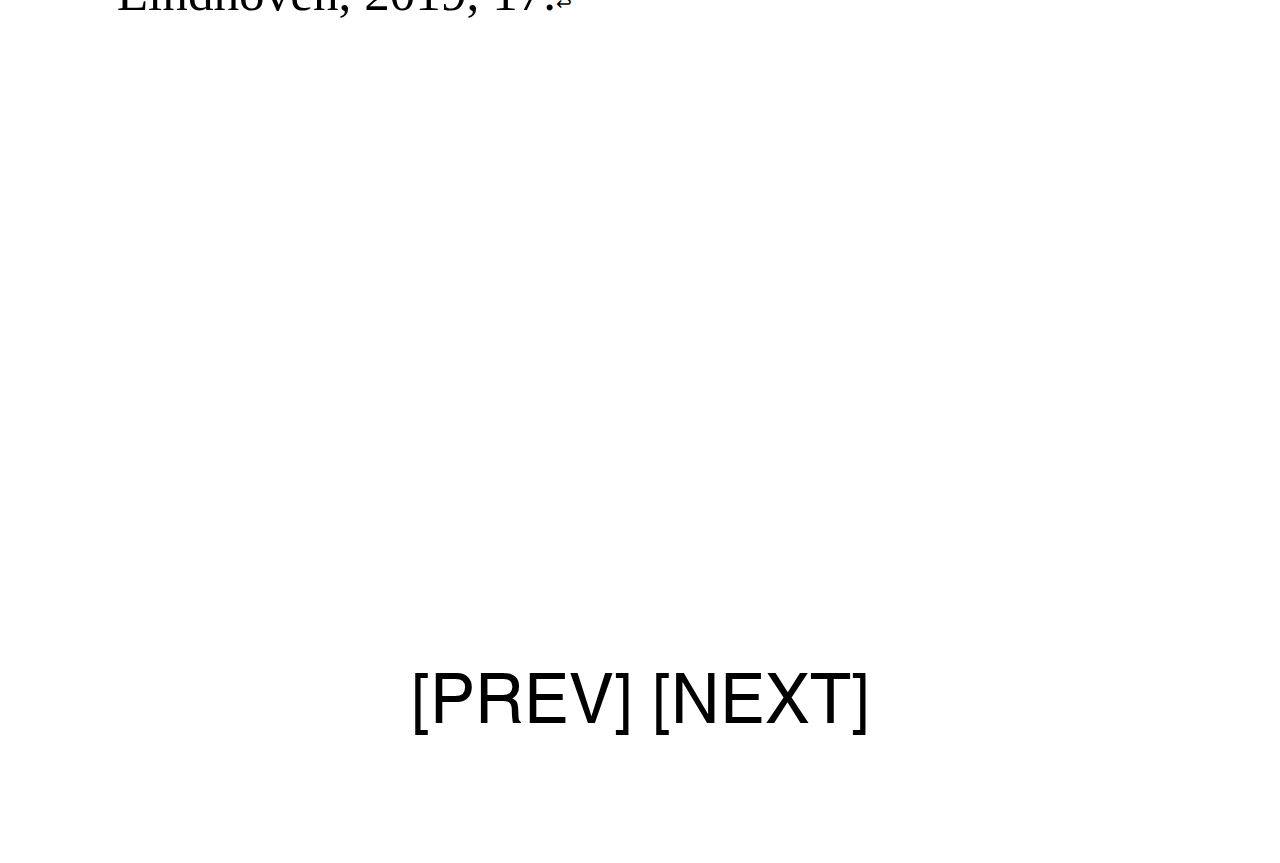
<file: D.html>
<!DOCTYPE html>
<html>

<head>
  <!-- head section -->
  <meta charset="utf-8">

  <title>D. Dok Noord 6a</title>

  <link href="index.css" rel="stylesheet" />

</head>

<body>
  <!-- body -->

  <div class="arrow">
      <a href="index.html">.............</a>
  </div>

  <div id="contentContainer">
    <div id- "content">
      <div class="chapter">
        Dok Noord 6a, 9000
        <br />Gent, BE
      </div>
      <div class="bodytext">
        <p>
          On my last day at work, I cycle to J&R’s studio in Gent where  I do my internship with a bicycle that I temporarily rented. I lock the bicycle at the parking spot where everybody does. I cycle other peoples’ routes, other peoples’ commutes. I am a visitor on someone else’s morning. These daily routines will come to an end and I will go back to the Netherlands where I feel more familiar. Mobility provides the possibility to go to any destination I wish. To live, to study, and to work. Internships are seen as an investment in creative individuals even though we are often unpaid or underpaid. The system of the internship feeds us the illusion of autonomy. Waving my flag of individual liberty, I choose to ignore finance, precarity, and others by claiming the freedom to do my own thing. I embrace the fantasy of free individuality.
        </p>
        <p>
          As a designer, we become more internationally mobile and uncertainty becomes our new normal for living and working in very flexible and hybrid time. In General Theory of the Precariat: Great Recession, Revolution, Reaction, Alex Foti points out “the youth is indeed underpaid, under-employed and under-protected, but also over-educated and therefore over-exploited, young, mainly urban and multicultural.”<a href="#fn15" class="footnote-ref" id="fnref15" role="doc-noteref"><sup>(15)</sup></a> This ideology forces us to go through our lives as lone freelancers, to celebrate our personal freedom and be more autonomous. Students and freelancers are like “micro-entrepreneurs, who are faced with improving their entrepreneurial minds.”<a href="#fn16" class="footnote-ref" id="fnref16" role="doc-noteref"><sup>(16)</sup></a> Is liberation a blessing, or a curse? To ensure our mobility and autonomy we must create our own space and orient our own paths. How can designers stay autonomous, and keep our creativity alive in a flexible and hybrid era?
        </p>
      </div>
    </div>
  </div>

  <br />
  <section class="footnotes" role="doc-endnotes">
    <ol>
      <li id="fn15" role="doc-endnote">
        <p>Alex Foti,<em>General Theory of the Precariat: Great Recession, Revolution, Reaction.</em> Institute of Network Cultures: Amsterdam, 2017, 9.<a href="#fnref15" class="footnote-back" role="doc-backlink">↩︎</a></p>
      </li>
      <li id="fn16" role="doc-endnote">
        <p>Slivio Lorusso, <em>Entreprecariat.</em> Onomatopee: Eindhoven, 2019, 17.<a href="#fnref16" class="footnote-back" role="doc-backlink">↩︎</a></p>
      </li>
    </ol>
  </section>

  <div class="next">
    <a href="C.html">[PREV]</a>
    <a href="E.html">[NEXT]</a>
    </div>

  <!-- NO HTML LAYOUT BELOW THIS POINT! -->
  <script src="https://ajax.googleapis.com/ajax/libs/jquery/3.2.1/jquery.min.js"></script>
  <script src="index.js"></script>

  <!-- the body ends here -->
</body>

</html>
<!-- end of the html document, nothing to see here, move along -->
</file>
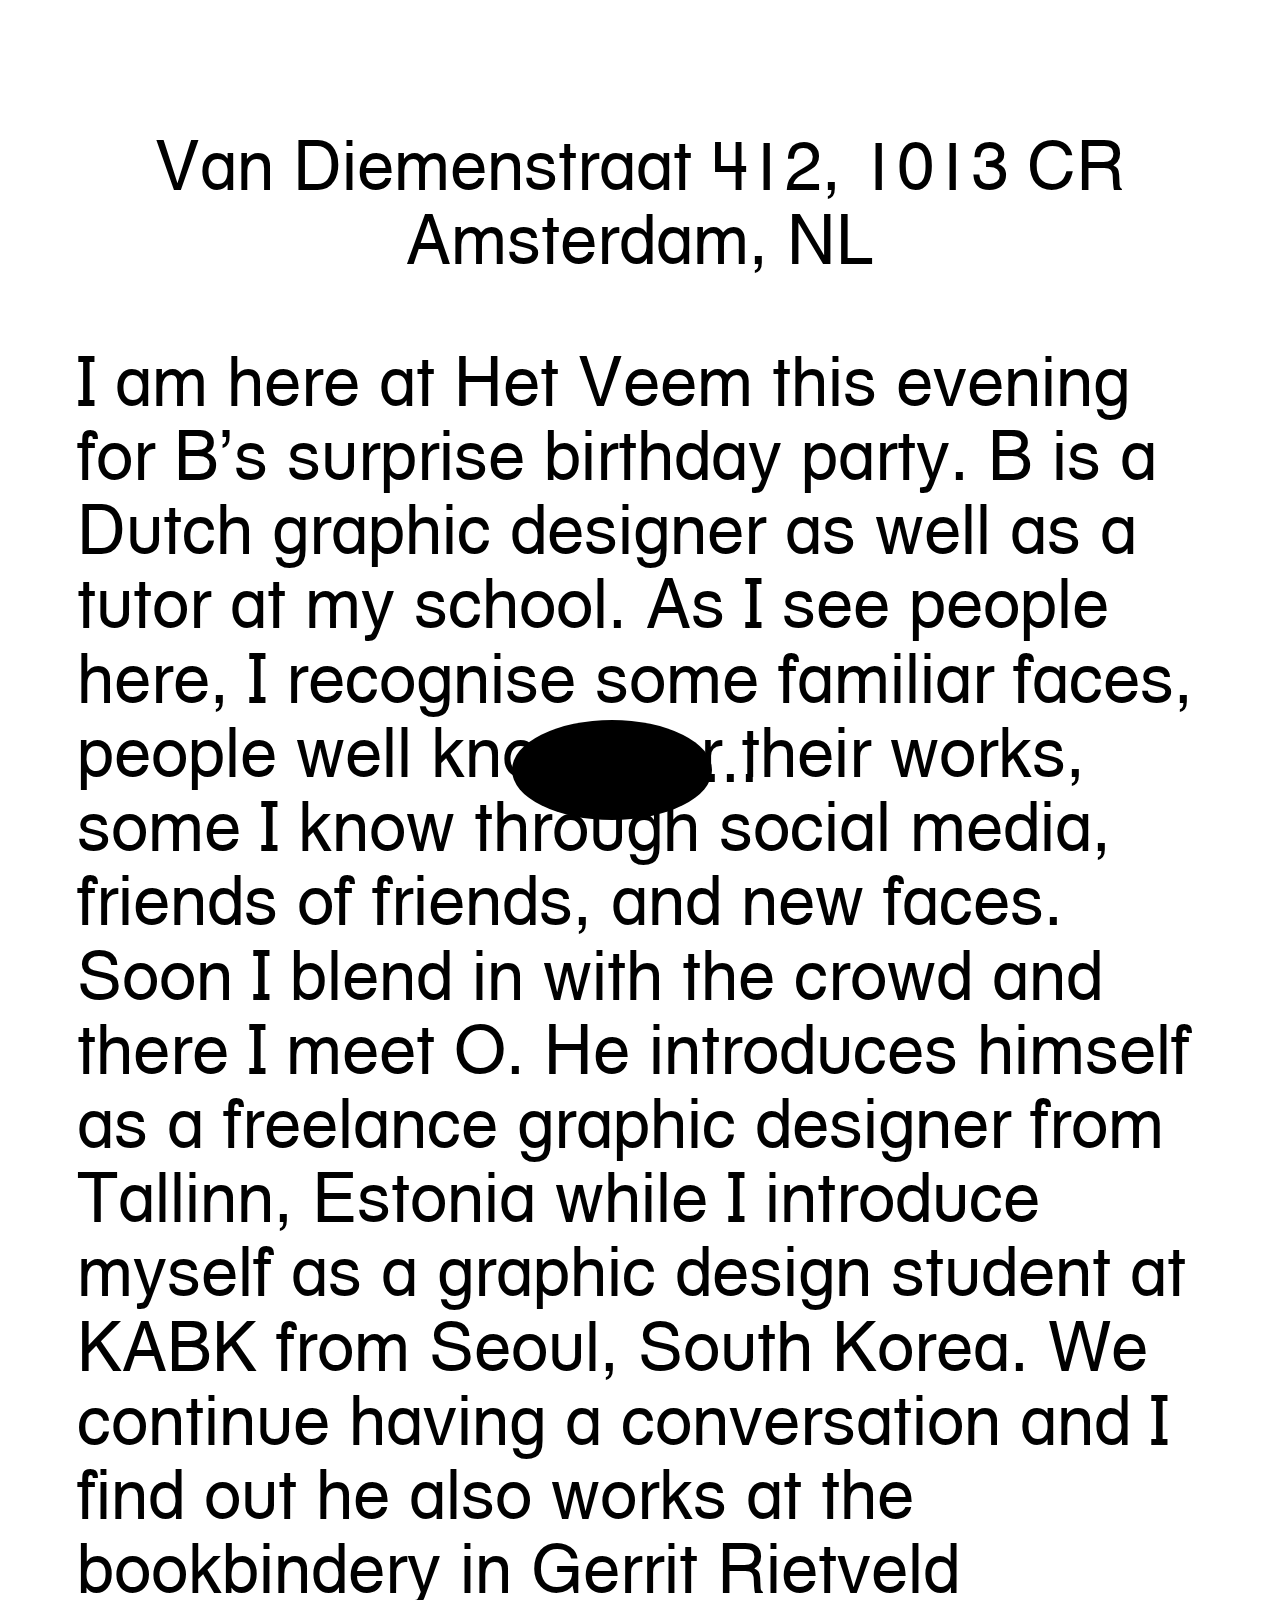
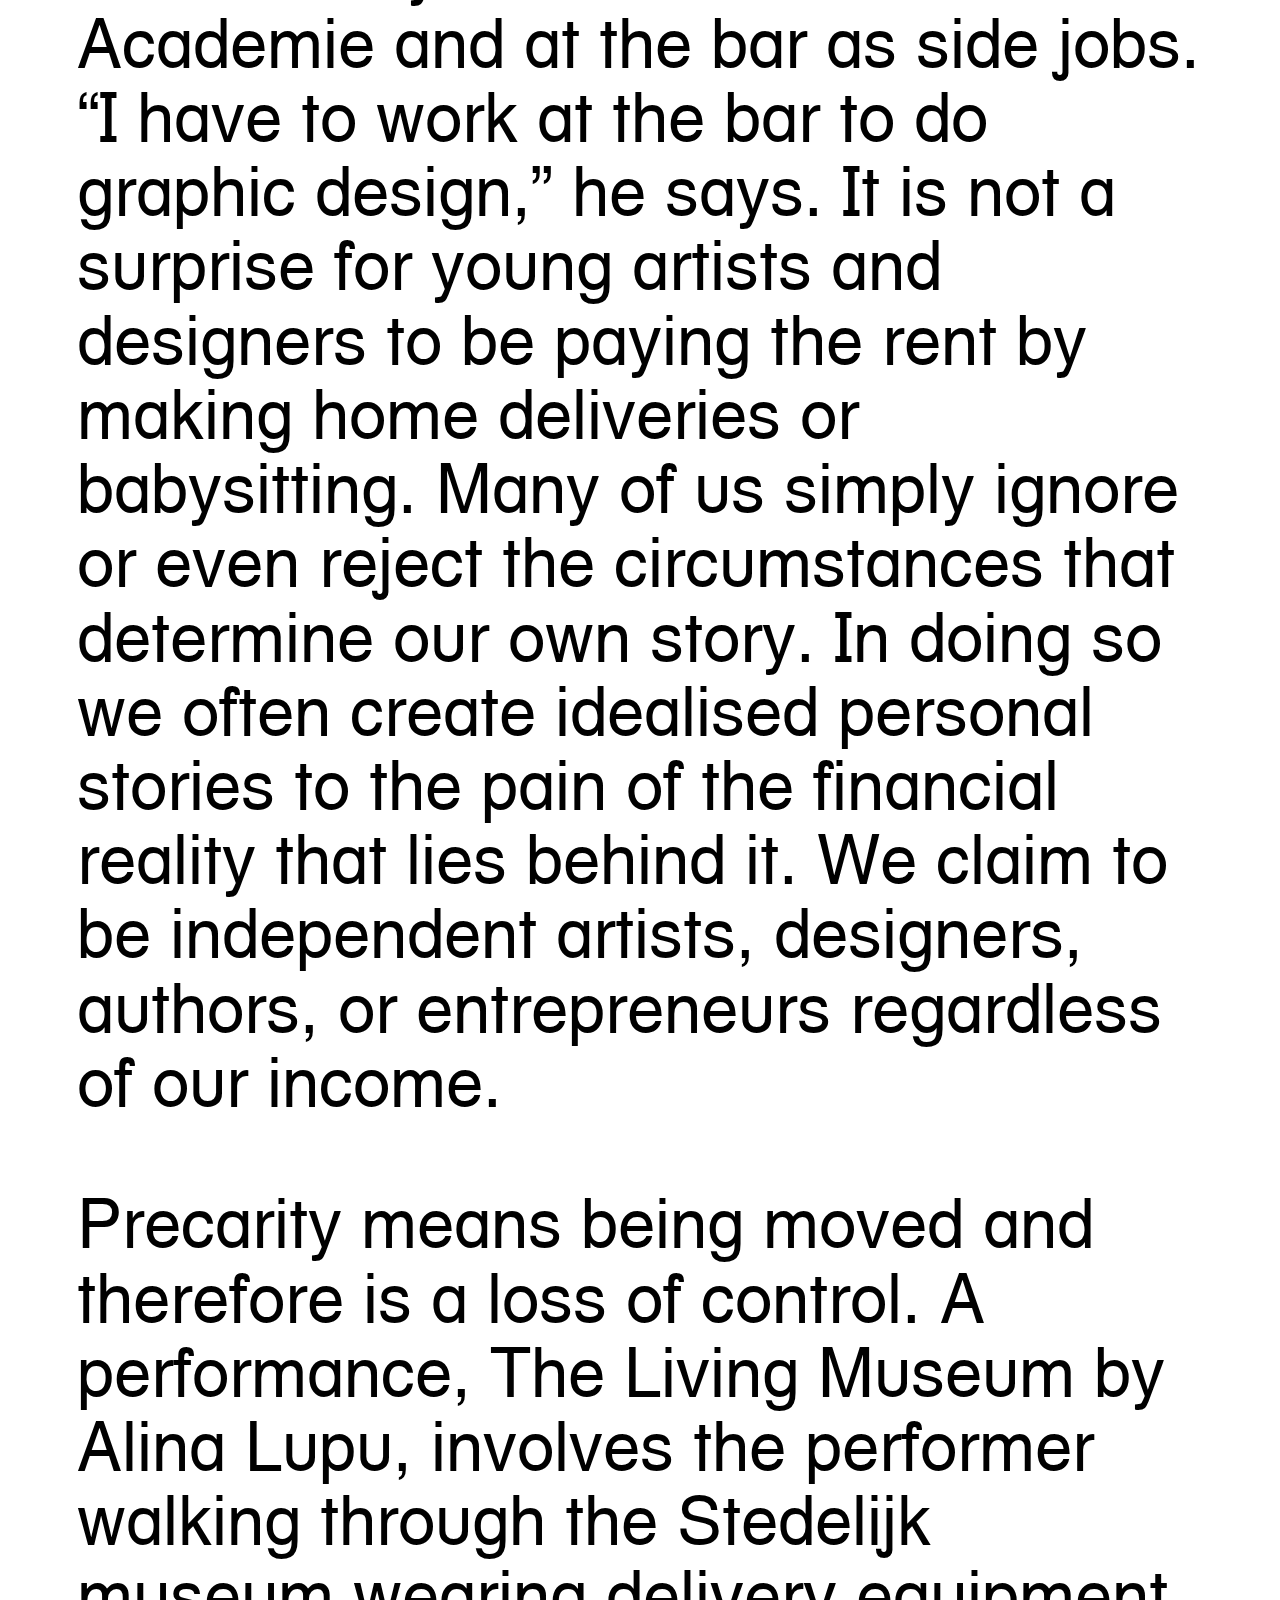
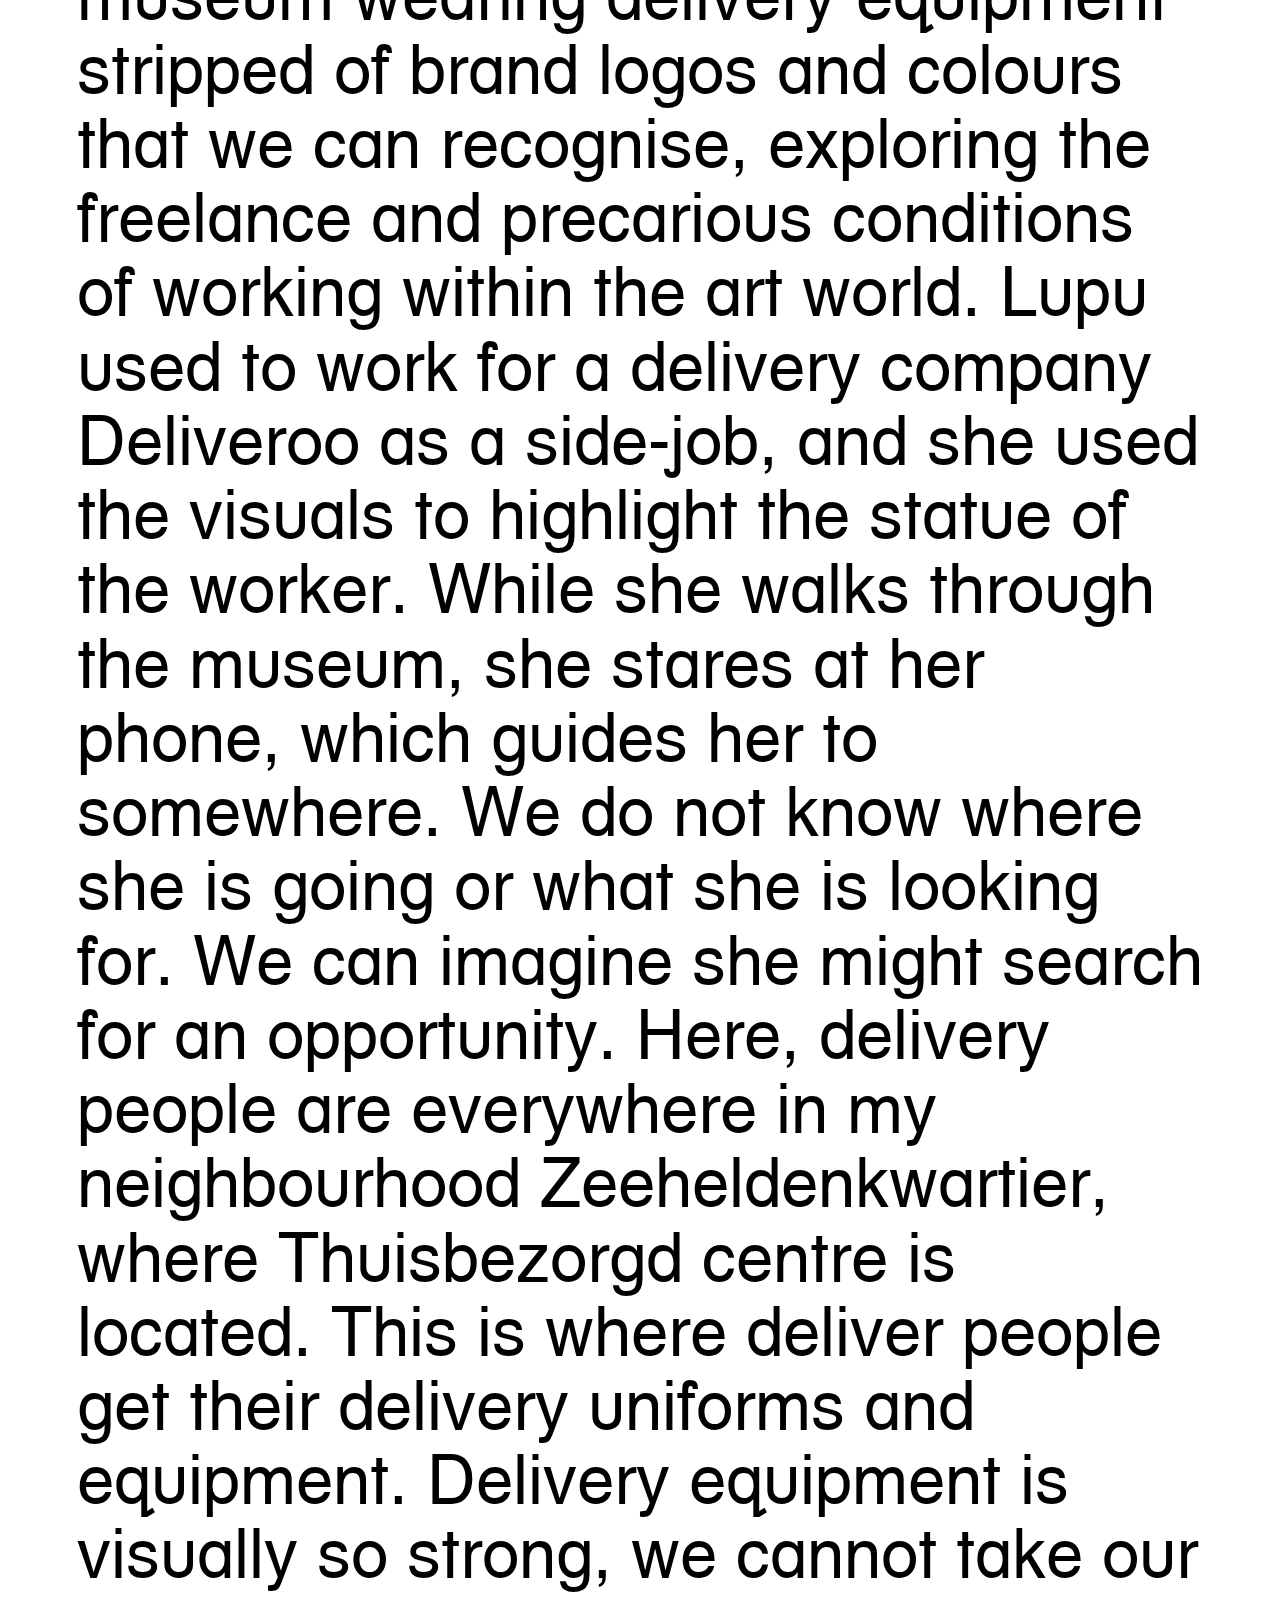
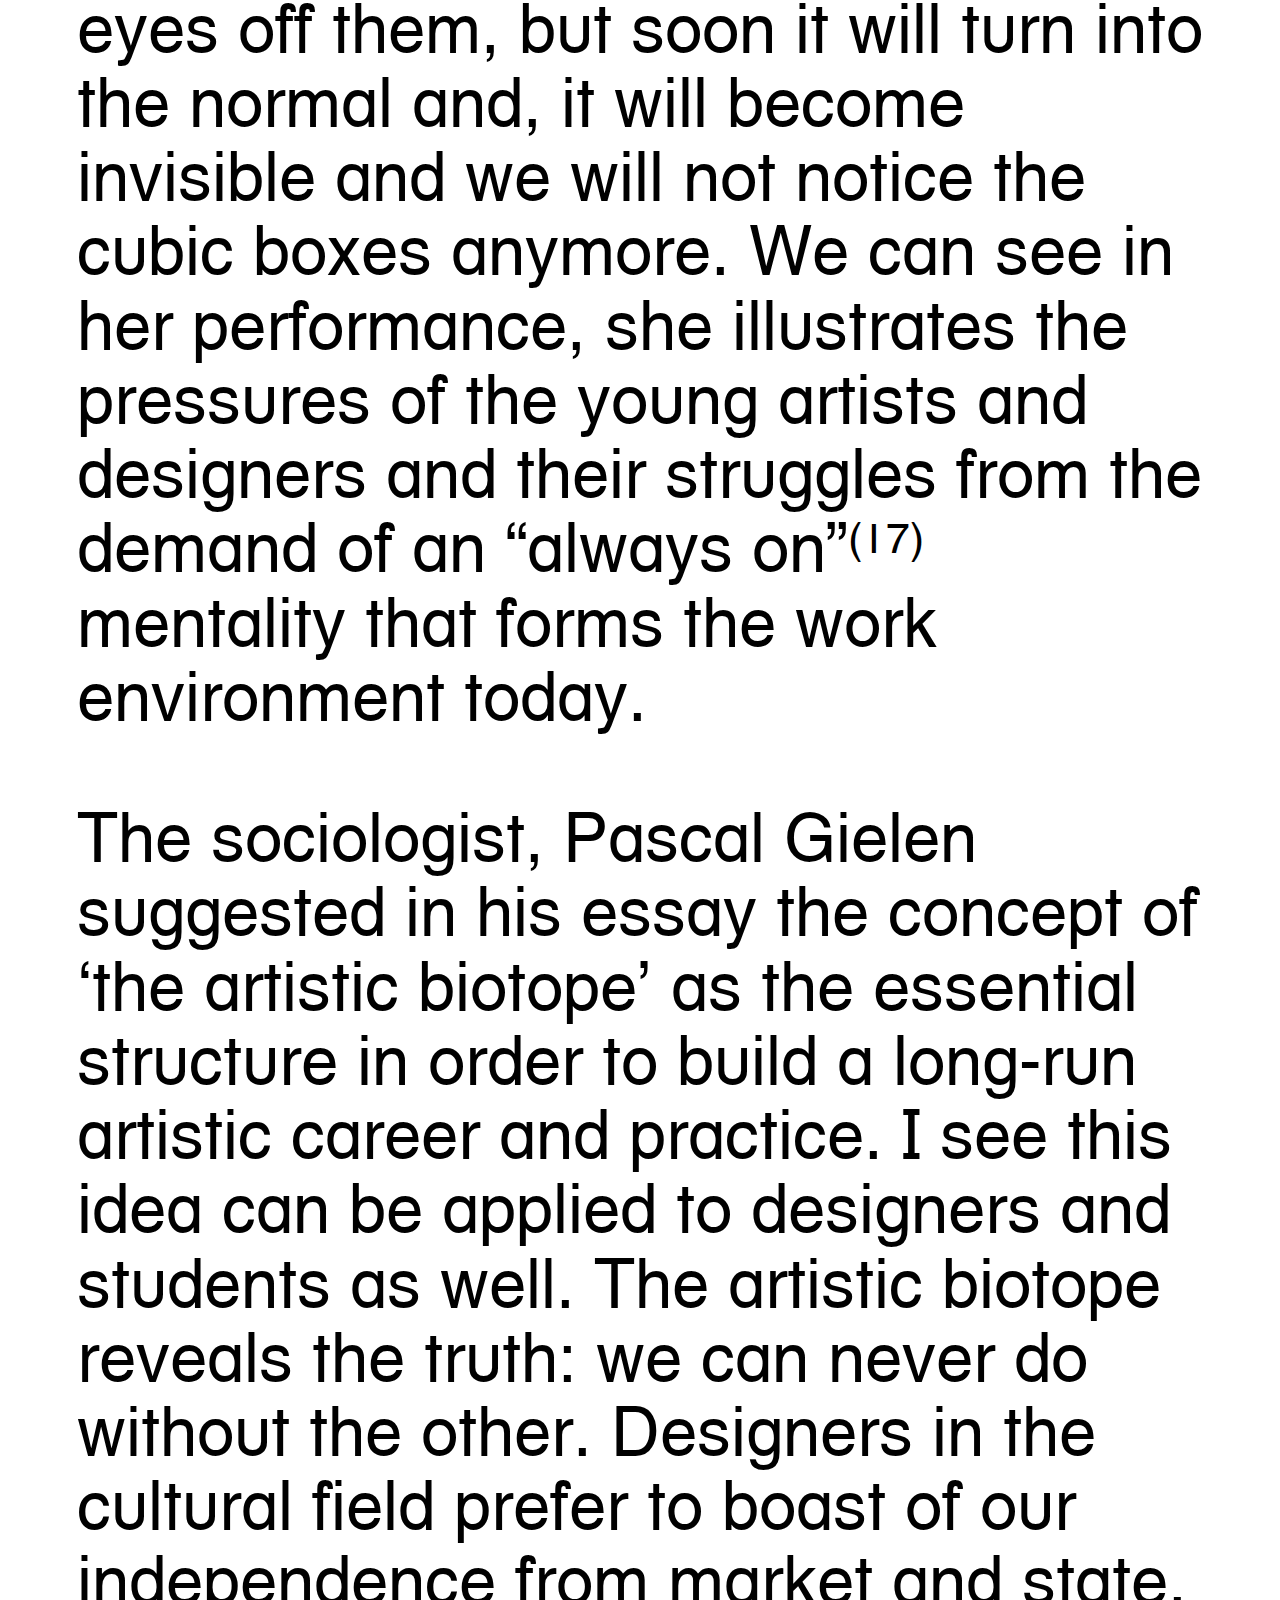
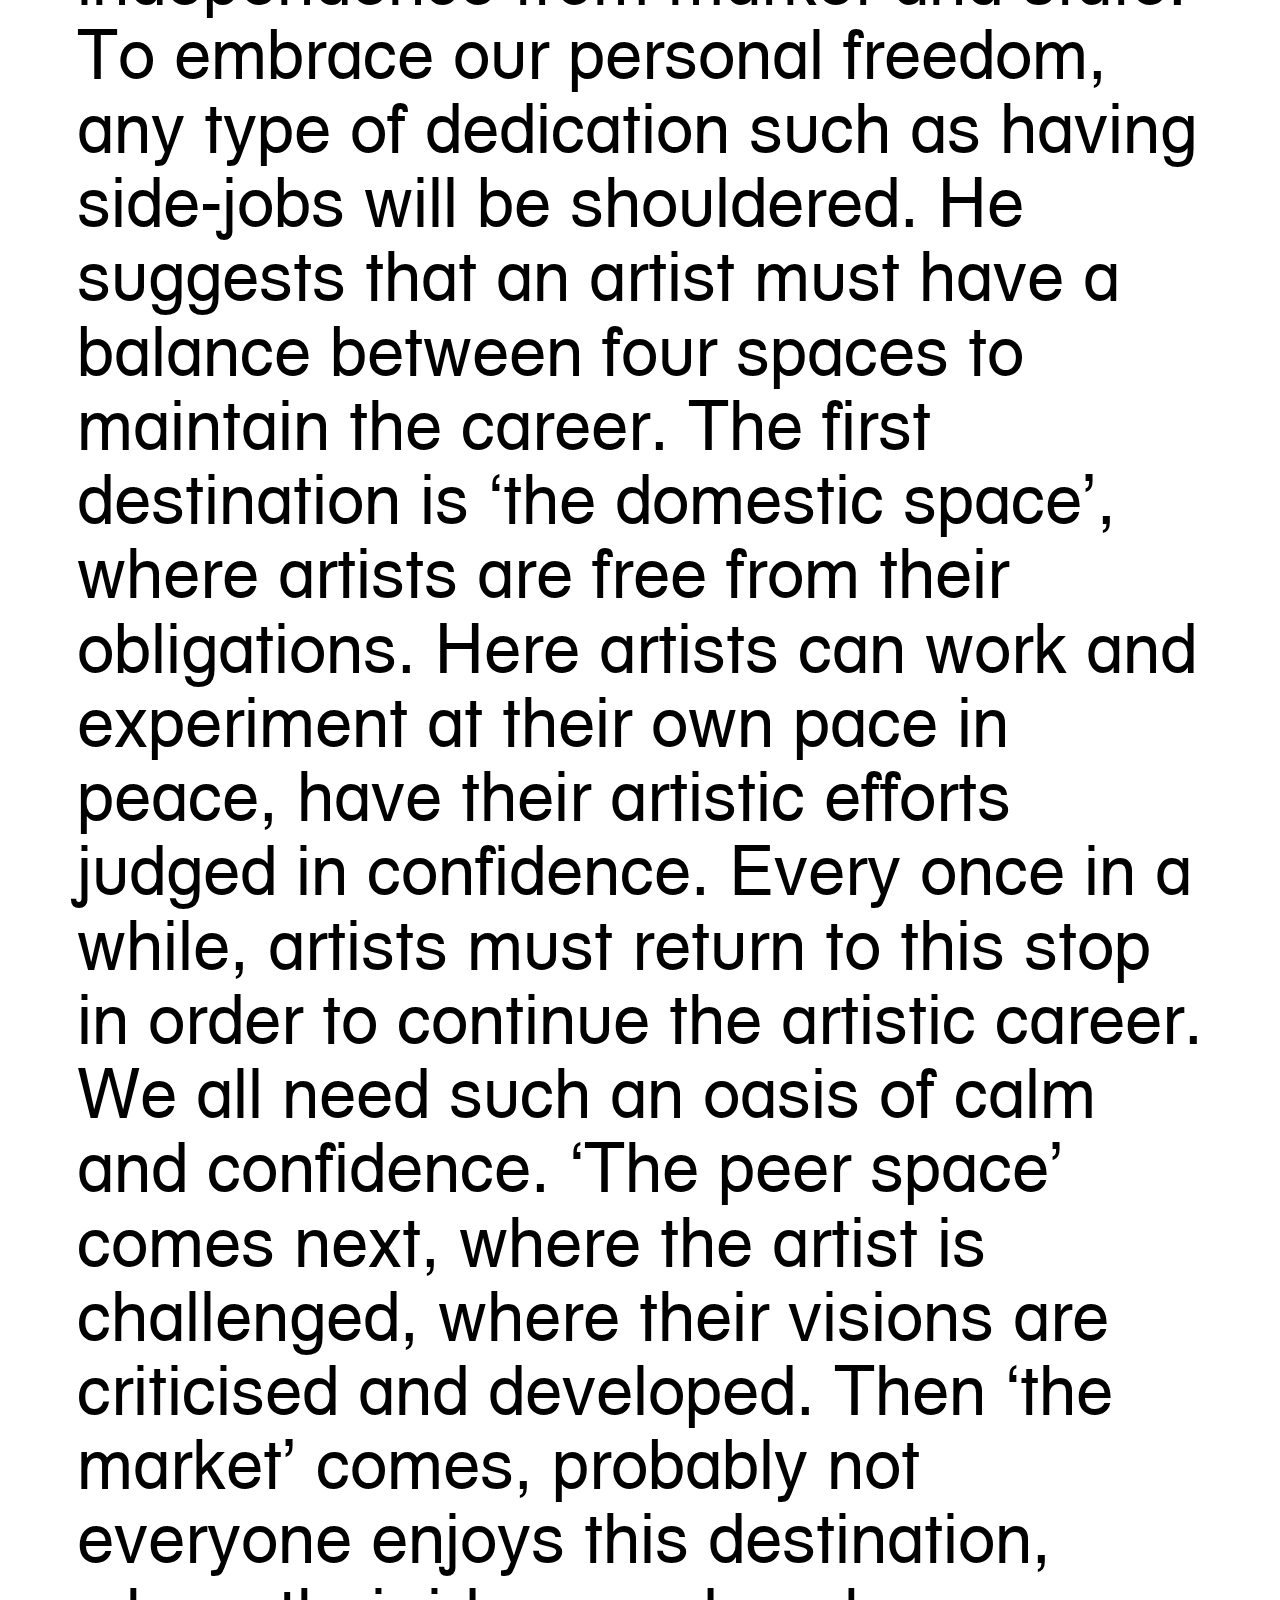
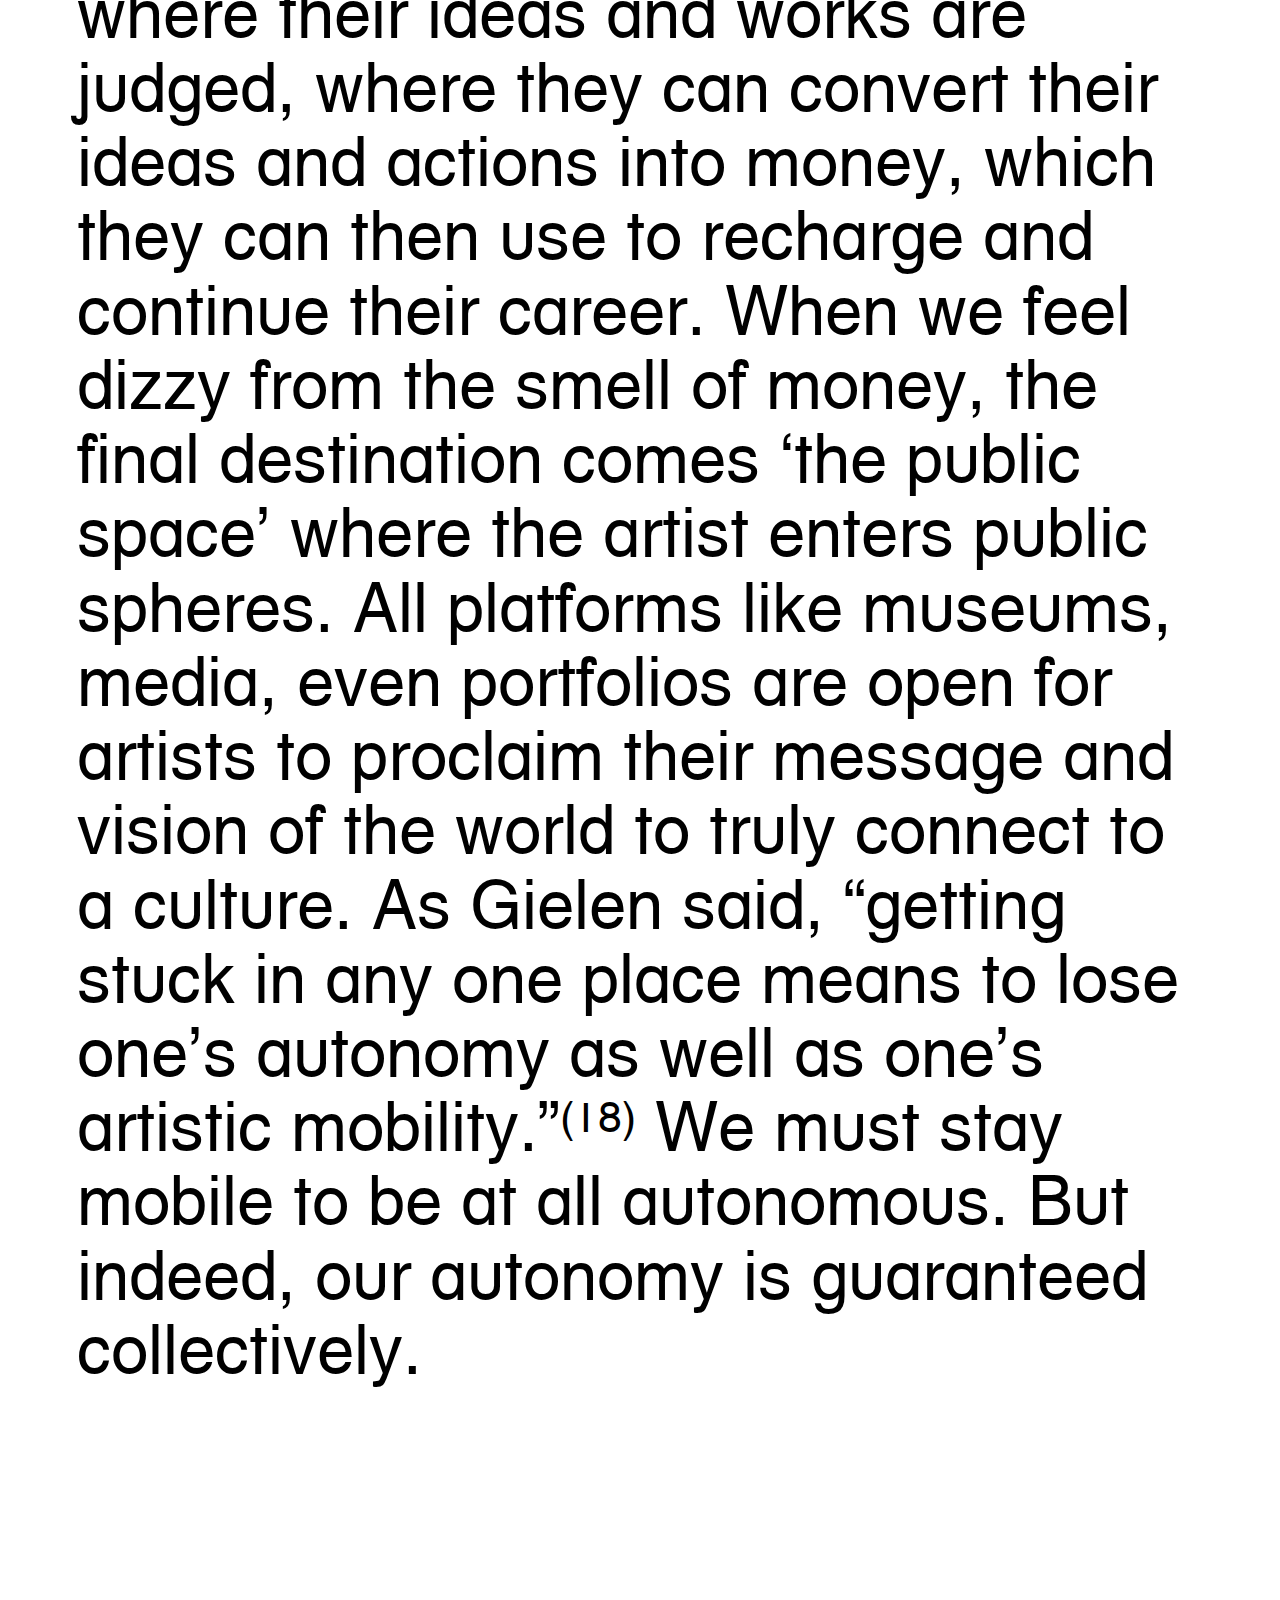
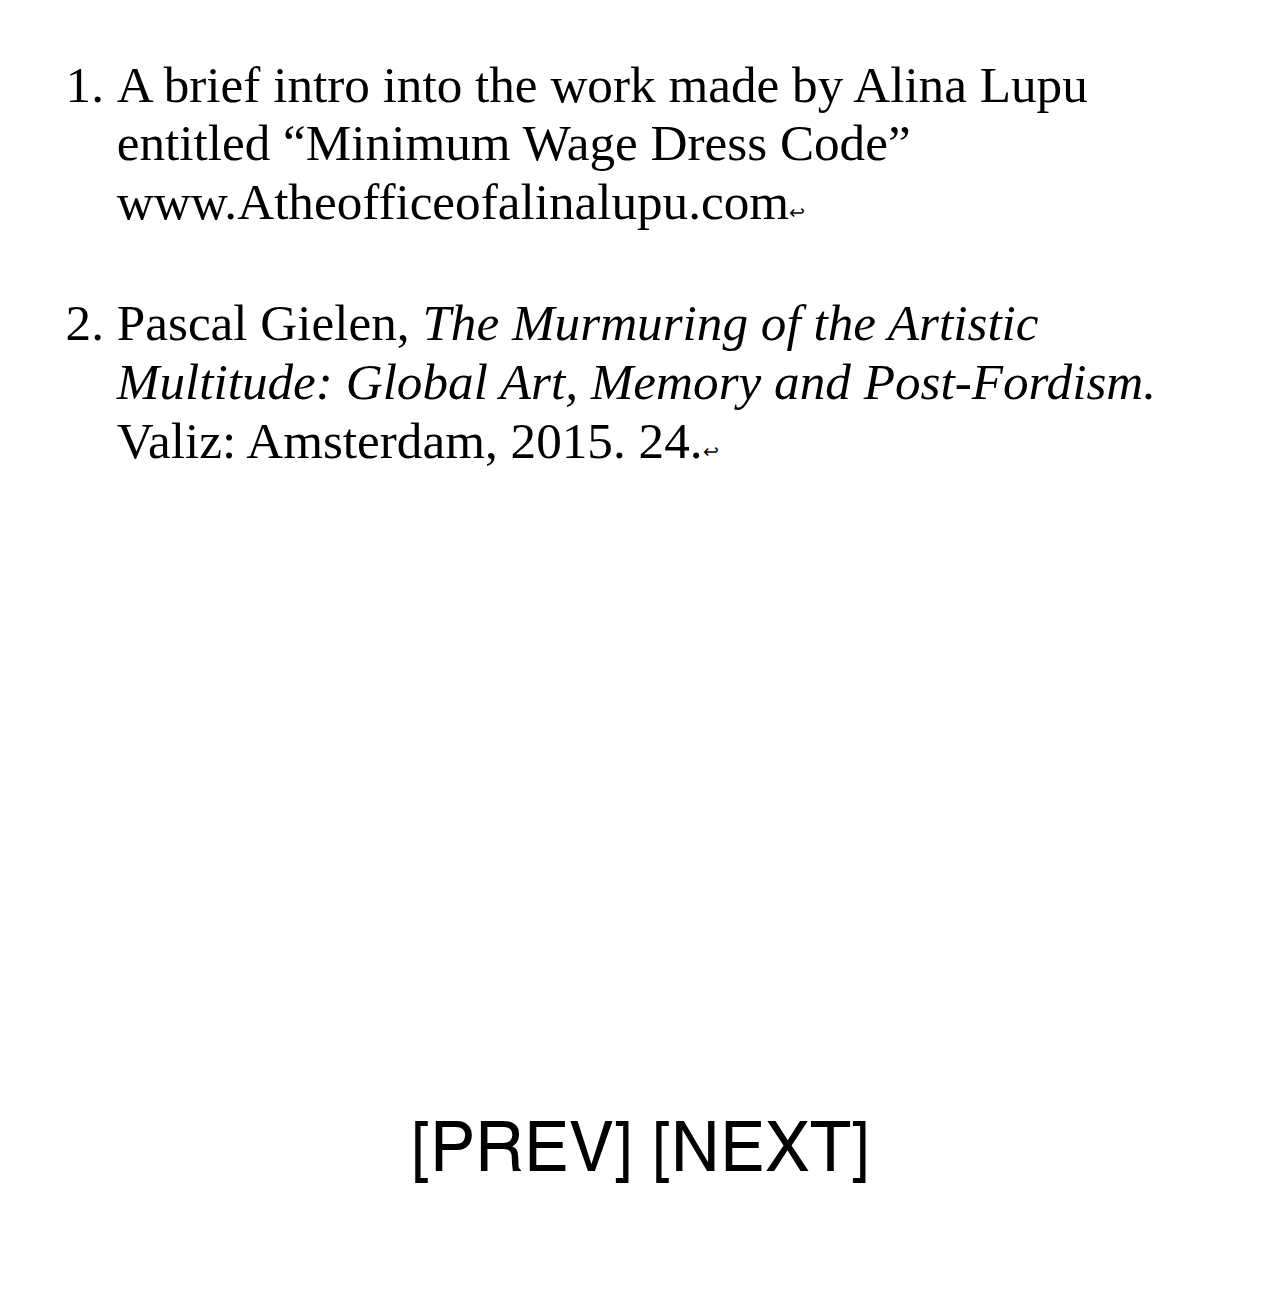
<file: E.html>
<!DOCTYPE html>
<html>

<head>
  <!-- head section -->
  <meta charset="utf-8">

  <title>E.</title>

  <link href="index.css" rel="stylesheet" />

</head>

<body>
  <!-- body -->

  <div class="arrow">
      <a href="index.html">.............</a>
  </div>

  <div id="contentContainer">
    <div id- "content">
      <div class="chapter">
        Van Diemenstraat 412, 1013 CR
        <br />Amsterdam, NL
      </div>
      <div class="bodytext">
        <p>
          I am here at Het Veem this evening for B’s surprise birthday party. B is a Dutch graphic designer as well as a tutor at my school. As I see people here, I recognise some familiar faces, people well known for their works, some I know through social media,
          friends of friends, and new faces. Soon I blend in with the crowd and there I meet O. He introduces himself as a freelance graphic designer from Tallinn, Estonia while I introduce myself as a graphic design student at KABK from Seoul, South
          Korea. We continue having a conversation and I find out he also works at the bookbindery in Gerrit Rietveld Academie and at the bar as side jobs. “I have to work at the bar to do graphic design,” he says. It is not a surprise for young artists
          and designers to be paying the rent by making home deliveries or babysitting. Many of us simply ignore or even reject the circumstances that determine our own story. In doing so we often create idealised personal stories to the pain of the financial
          reality that lies behind it. We claim to be independent artists, designers, authors, or entrepreneurs regardless of our income.
        </p>
        <p>
          Precarity means being moved and therefore is a loss of control. A performance, The Living Museum by Alina Lupu, involves the performer walking through the Stedelijk museum wearing delivery equipment stripped of brand logos and colours that we can recognise,
          exploring the freelance and precarious conditions of working within the art world. Lupu used to work for a delivery company Deliveroo as a side-job, and she used the visuals to highlight the statue of the worker. While she walks through the
          museum, she stares at her phone, which guides her to somewhere. We do not know where she is going or what she is looking for. We can imagine she might search for an opportunity. Here, delivery people are everywhere in my neighbourhood Zeeheldenkwartier,
          where Thuisbezorgd centre is located. This is where deliver people get their delivery uniforms and equipment. Delivery equipment is visually so strong, we cannot take our eyes off them, but soon it will turn into the normal and, it will become
          invisible and we will not notice the cubic boxes anymore. We can see in her performance, she illustrates the pressures of the young artists and designers and their struggles from the demand of an “always on”<a href="#fn17" class="footnote-ref" id="fnref17" role="doc-noteref"><sup>(17)</sup></a> mentality that forms the work environment
          today.
        </p>
        <p>
          The sociologist, Pascal Gielen suggested in his essay the concept of ‘the artistic biotope’ as the essential structure in order to build a long-run artistic career and practice. I see this idea can be applied to designers and students as well. The artistic
          biotope reveals the truth: we can never do without the other. Designers in the cultural field prefer to boast of our independence from market and state. To embrace our personal freedom, any type of dedication such as having side-jobs will be
          shouldered. He suggests that an artist must have a balance between four spaces to maintain the career. The first destination is ‘the domestic space’, where artists are free from their obligations. Here artists can work and experiment at their
          own pace in peace, have their artistic efforts judged in confidence. Every once in a while, artists must return to this stop in order to continue the artistic career. We all need such an oasis of calm and confidence. ‘The peer space’ comes next,
          where the artist is challenged, where their visions are criticised and developed. Then ‘the market’ comes, probably not everyone enjoys this destination, where their ideas and works are judged, where they can convert their ideas and actions
          into money, which they can then use to recharge and continue their career. When we feel dizzy from the smell of money, the final destination comes ‘the public space’ where the artist enters public spheres. All platforms like museums, media,
          even portfolios are open for artists to proclaim their message and vision of the world to truly connect to a culture. As Gielen said, “getting stuck in any one place means to lose one’s autonomy as well as one’s artistic mobility.”<a href="#fn18" class="footnote-ref" id="fnref18" role="doc-noteref"><sup>(18)</sup></a> We must
          stay mobile to be at all autonomous. But indeed, our autonomy is guaranteed collectively.
        </p>
      </div>
    </div>
  </div>

  <br />
  <section class="footnotes" role="doc-endnotes">
    <ol>
      <li id="fn17" role="doc-endnote">
        <p>A brief intro into the work made by Alina Lupu entitled “Minimum Wage Dress Code” www.Atheofficeofalinalupu.com<a href="#fnref17" class="footnote-back" role="doc-backlink">↩︎</a></p>
      </li>
      <li id="fn18" role="doc-endnote">
        <p>Pascal Gielen, <em>The Murmuring of the Artistic Multitude: Global Art, Memory and Post-Fordism.</em> Valiz: Amsterdam, 2015. 24.<a href="#fnref18" class="footnote-back" role="doc-backlink">↩︎</a></p>
      </li>
    </ol>
  </section>

  <div class="next">
    <a href="D.html">[PREV]</a>
    <a href="F.html">[NEXT]</a>
    </div>

  <!-- NO HTML LAYOUT BELOW THIS POINT! -->
  <script src="https://ajax.googleapis.com/ajax/libs/jquery/3.2.1/jquery.min.js"></script>
  <script src="index.js"></script>

  <!-- the body ends here -->
</body>

</html>
<!-- end of the html document, nothing to see here, move along -->
</file>
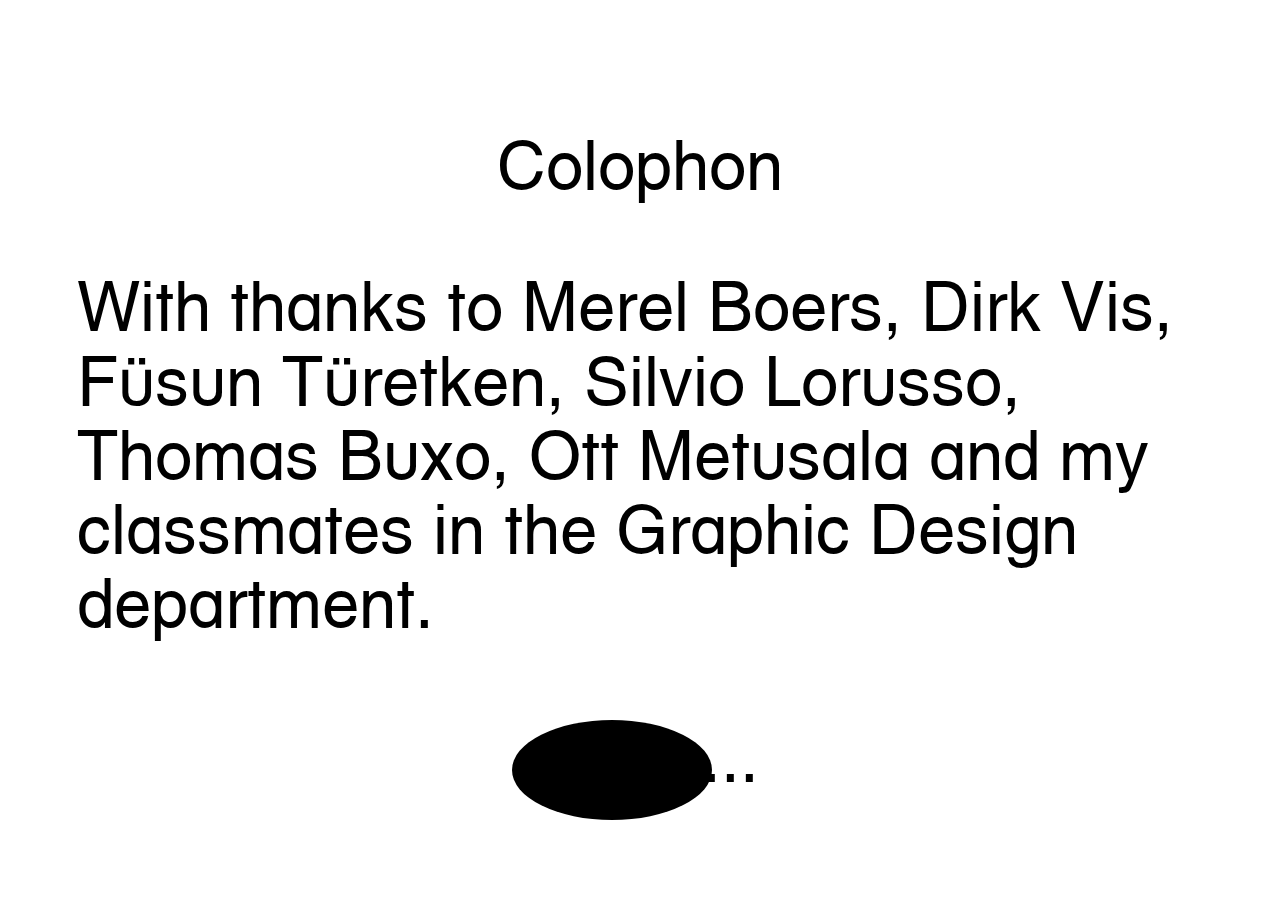
<file: end.html>
<!DOCTYPE html>
<html>

<head>
  <!-- head section -->
  <meta charset="utf-8">

  <title>Colophon</title>

  <link href="index.css" rel="stylesheet" />

</head>

<body>
  <!-- body -->
<div class="arrow">
    <a href="index.html">.............</a>
</div>

  <div id="contentContainer">
    <div id- "content">
      <div class="chapter">
        Colophon
      </div>
      <div class="bodytext">
        <p>
          With thanks to Merel Boers, Dirk Vis, Füsun Türetken, Silvio Lorusso, Thomas Buxo,
Ott Metusala and my classmates in the Graphic Design department.
        </p>

      </div>
    </div>
  </div>



  <!-- NO HTML LAYOUT BELOW THIS POINT! -->
  <script src="https://ajax.googleapis.com/ajax/libs/jquery/3.2.1/jquery.min.js"></script>
  <script src="index.js"></script>

  <!-- the body ends here -->
</body>

</html>
<!-- end of the html document, nothing to see here, move along -->
</file>
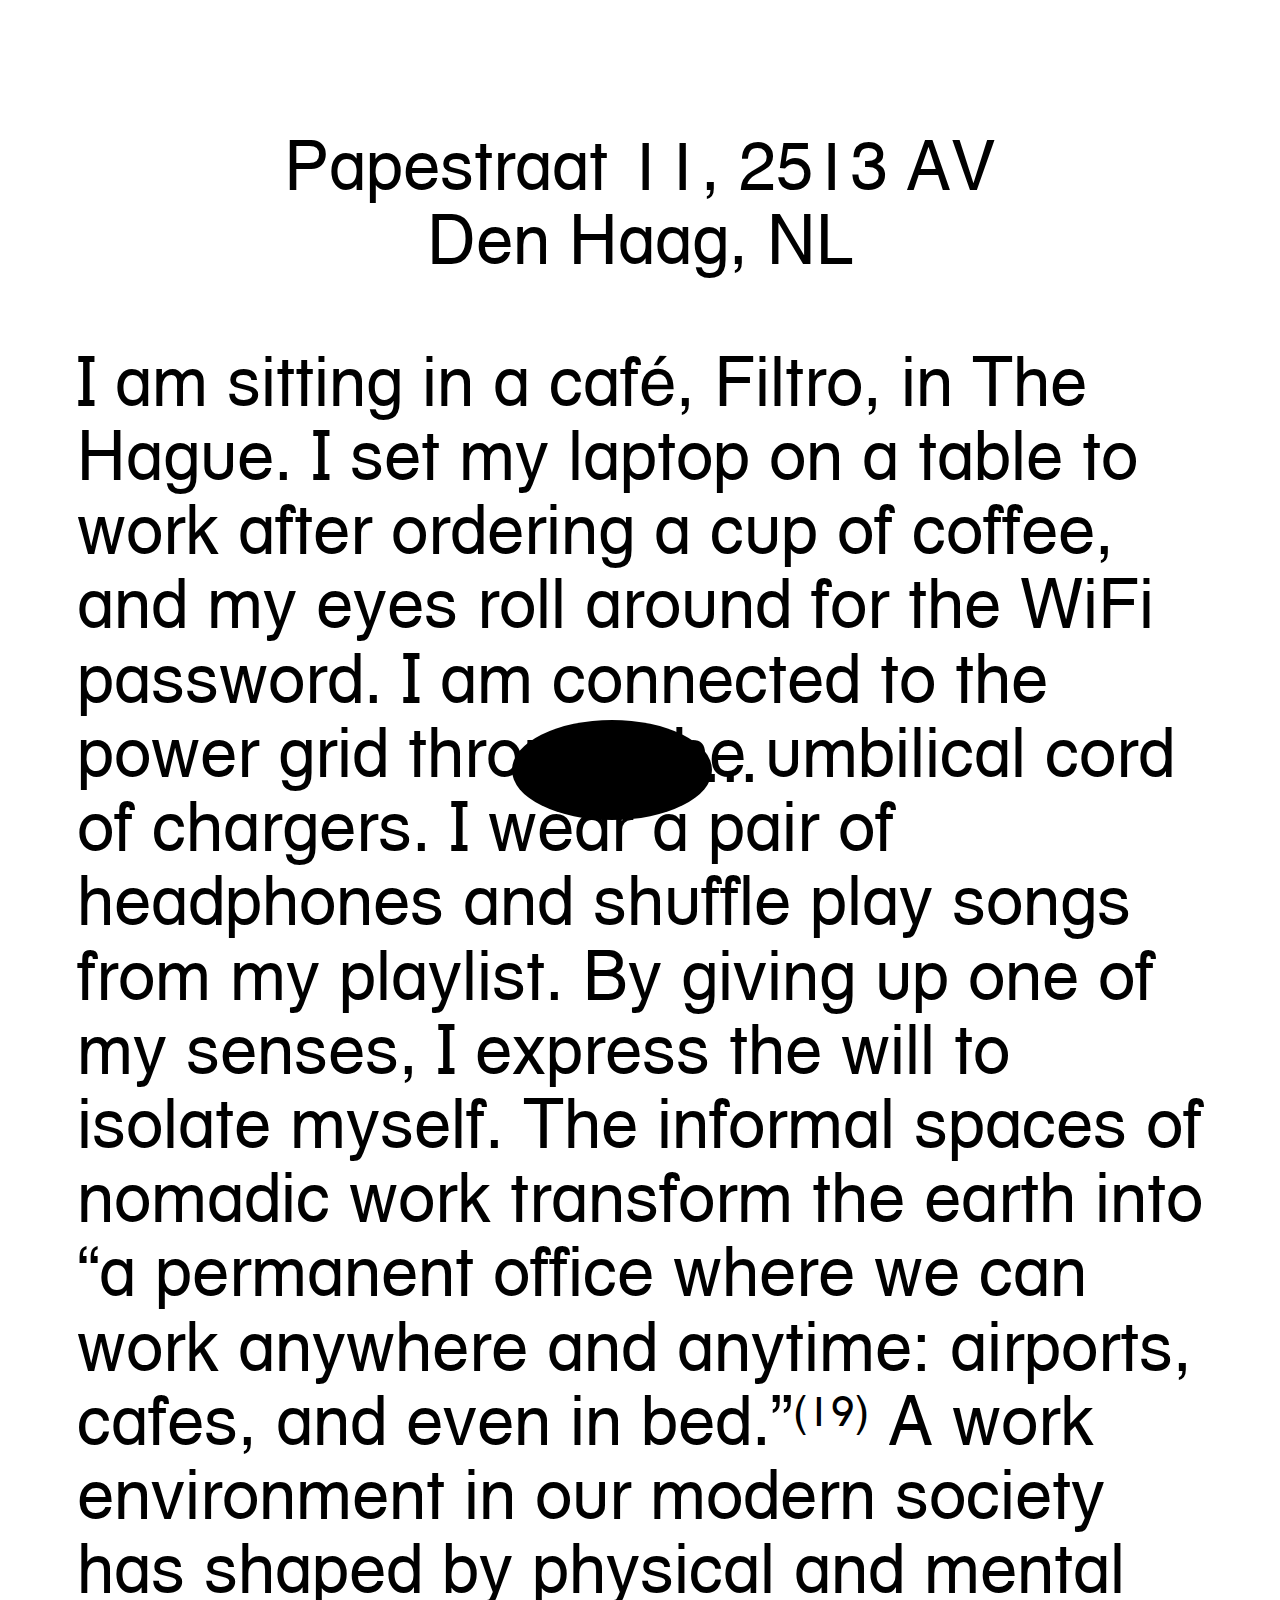
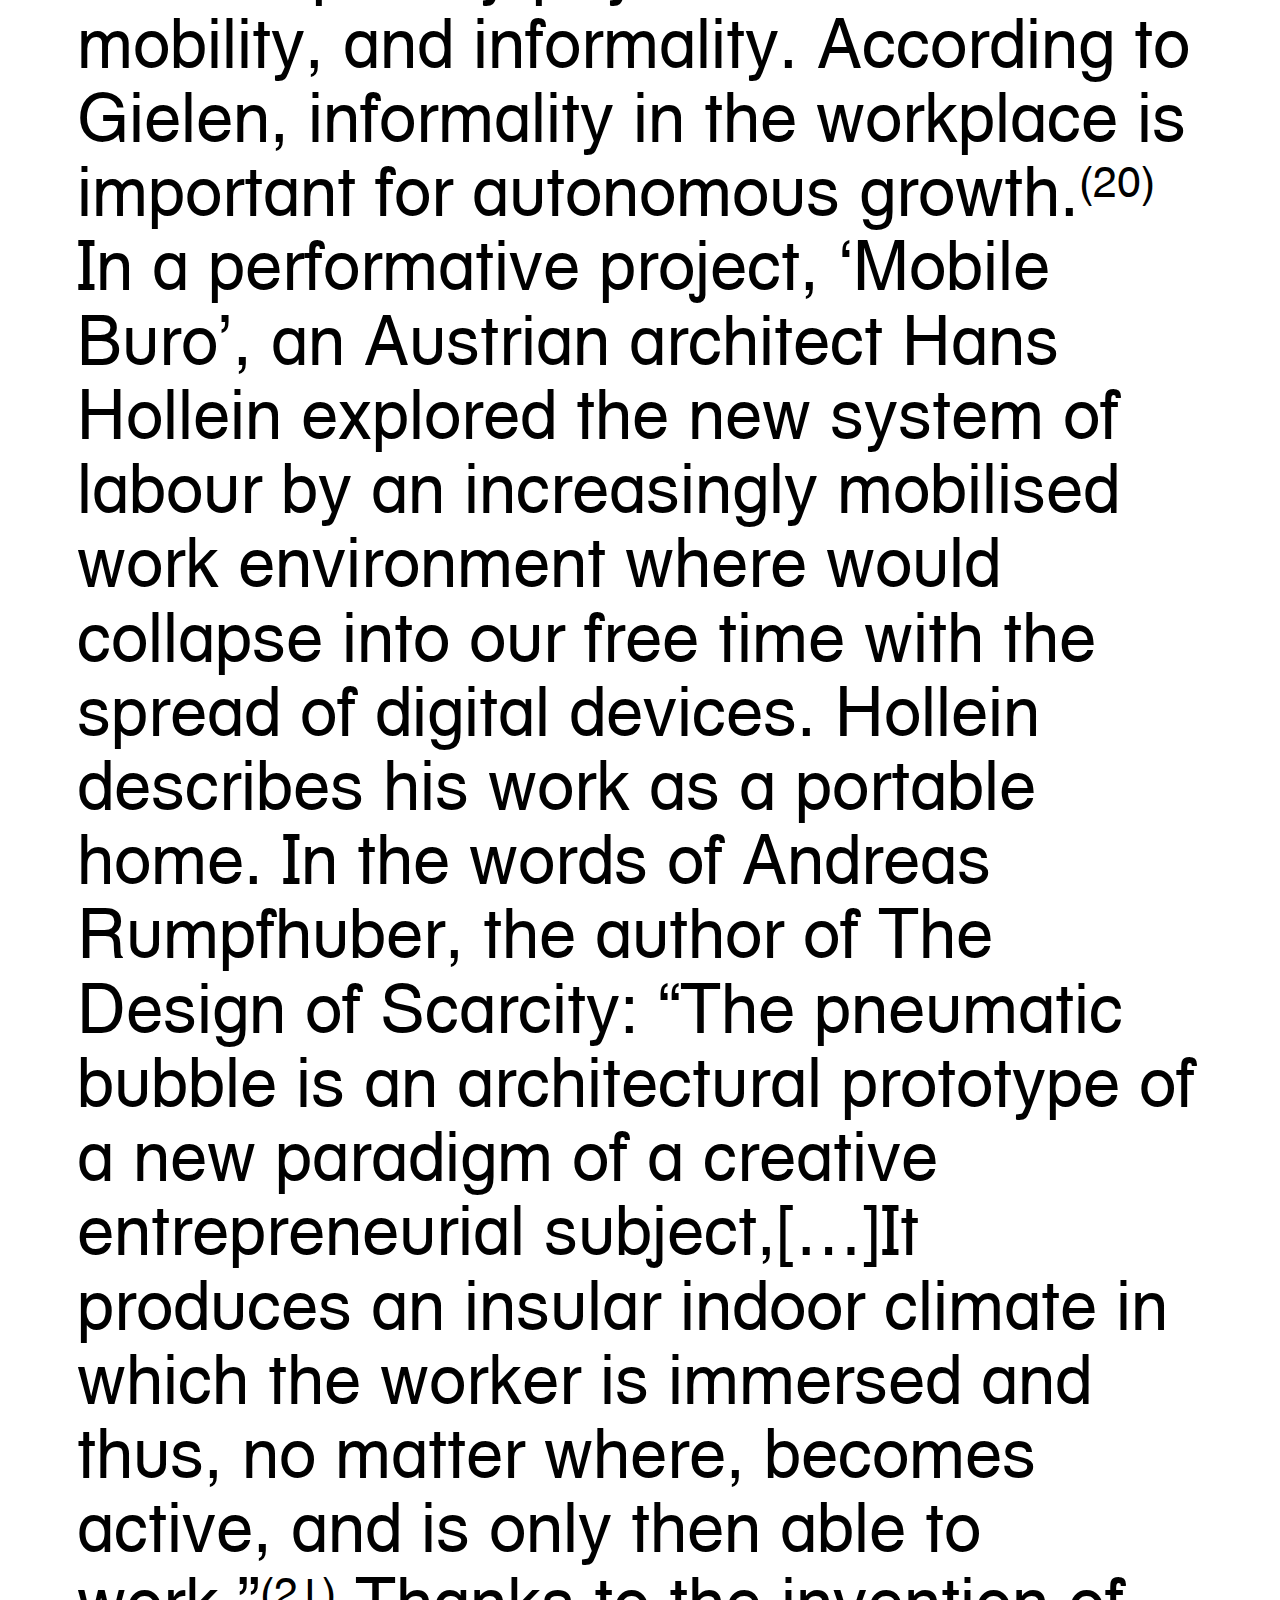
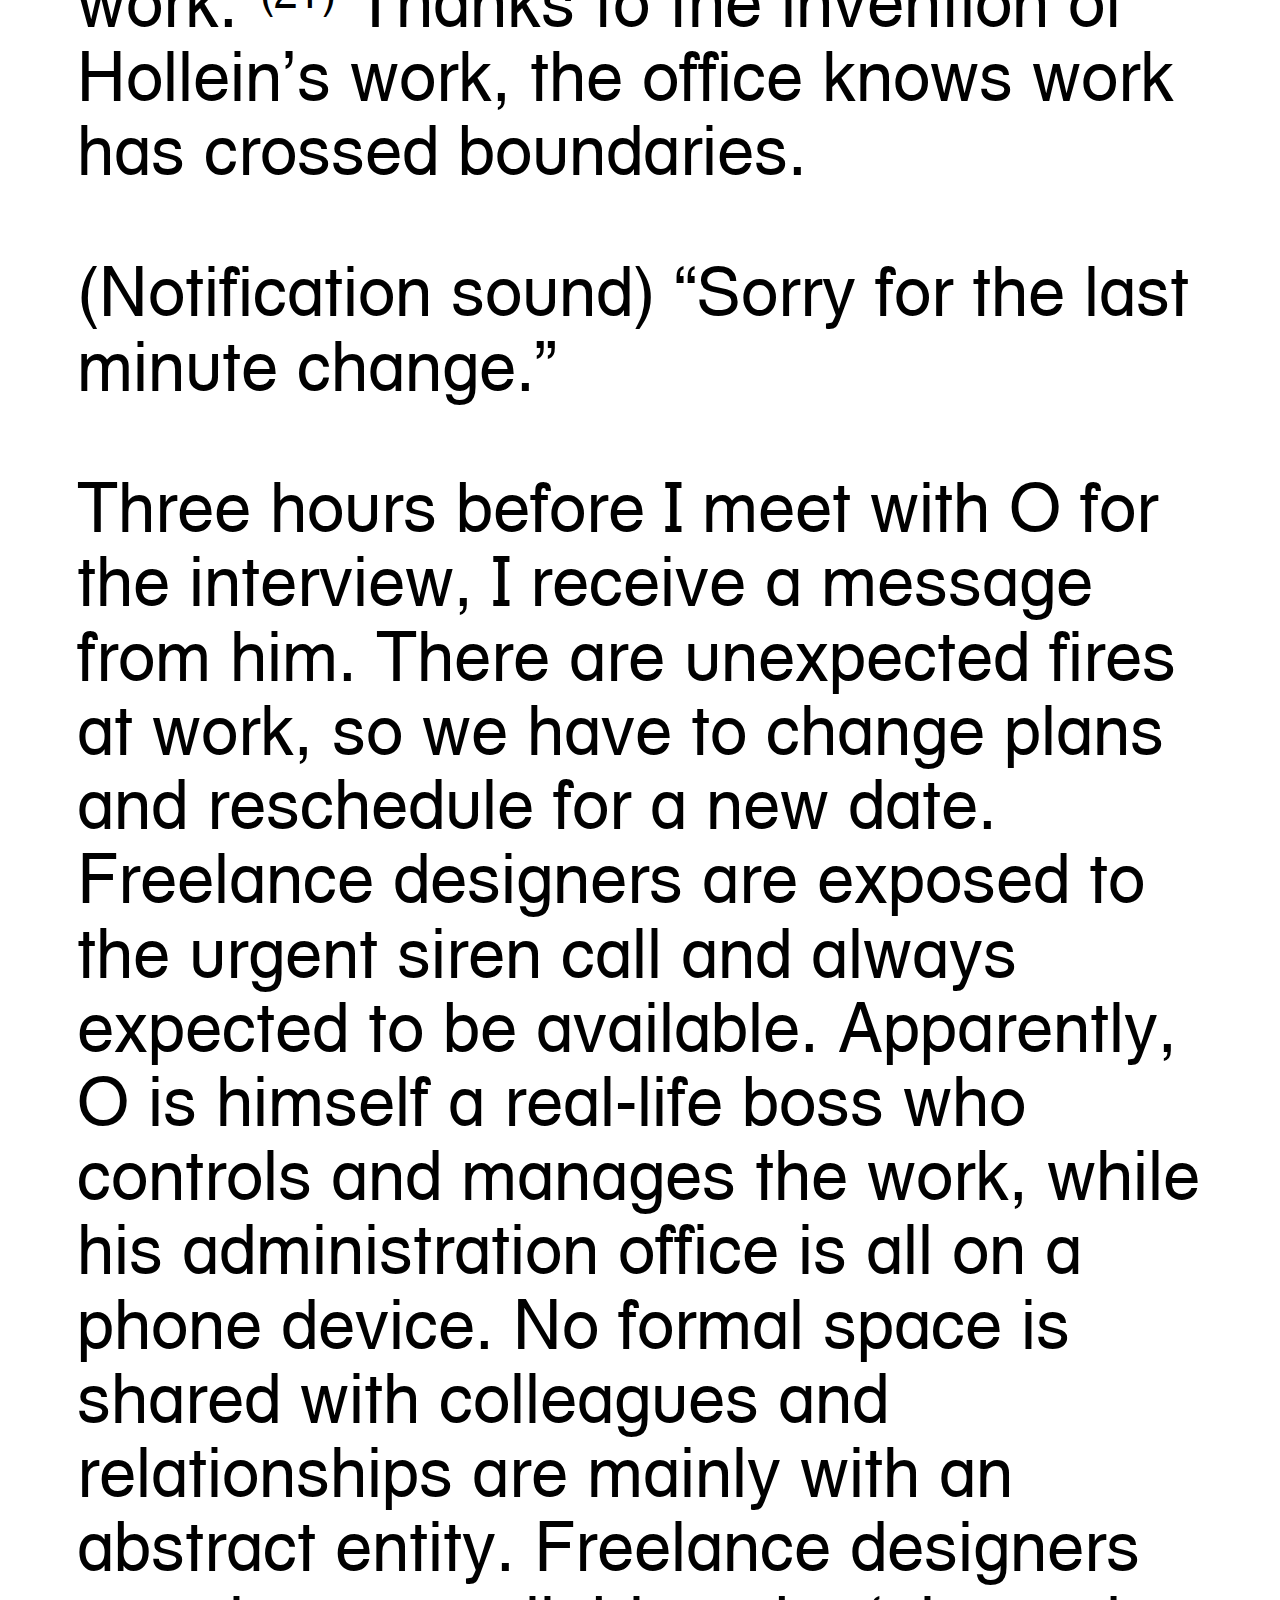
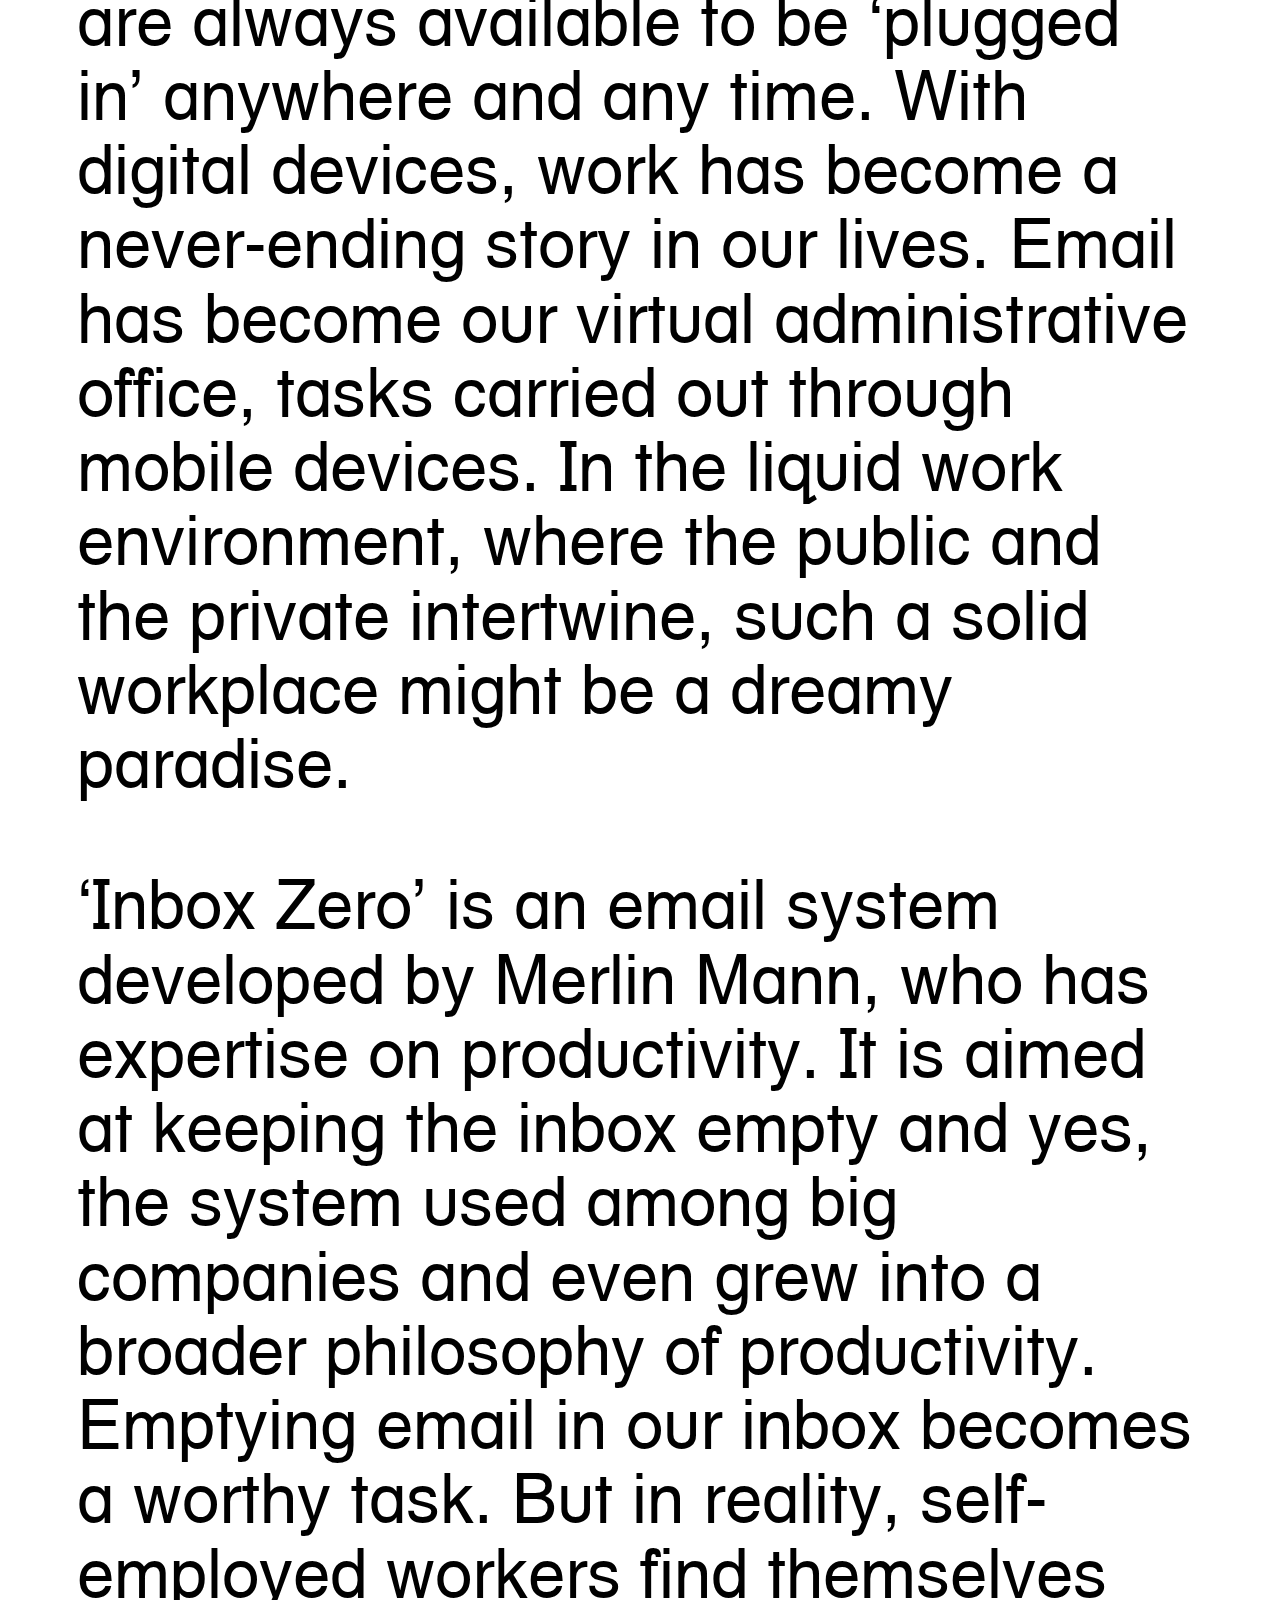
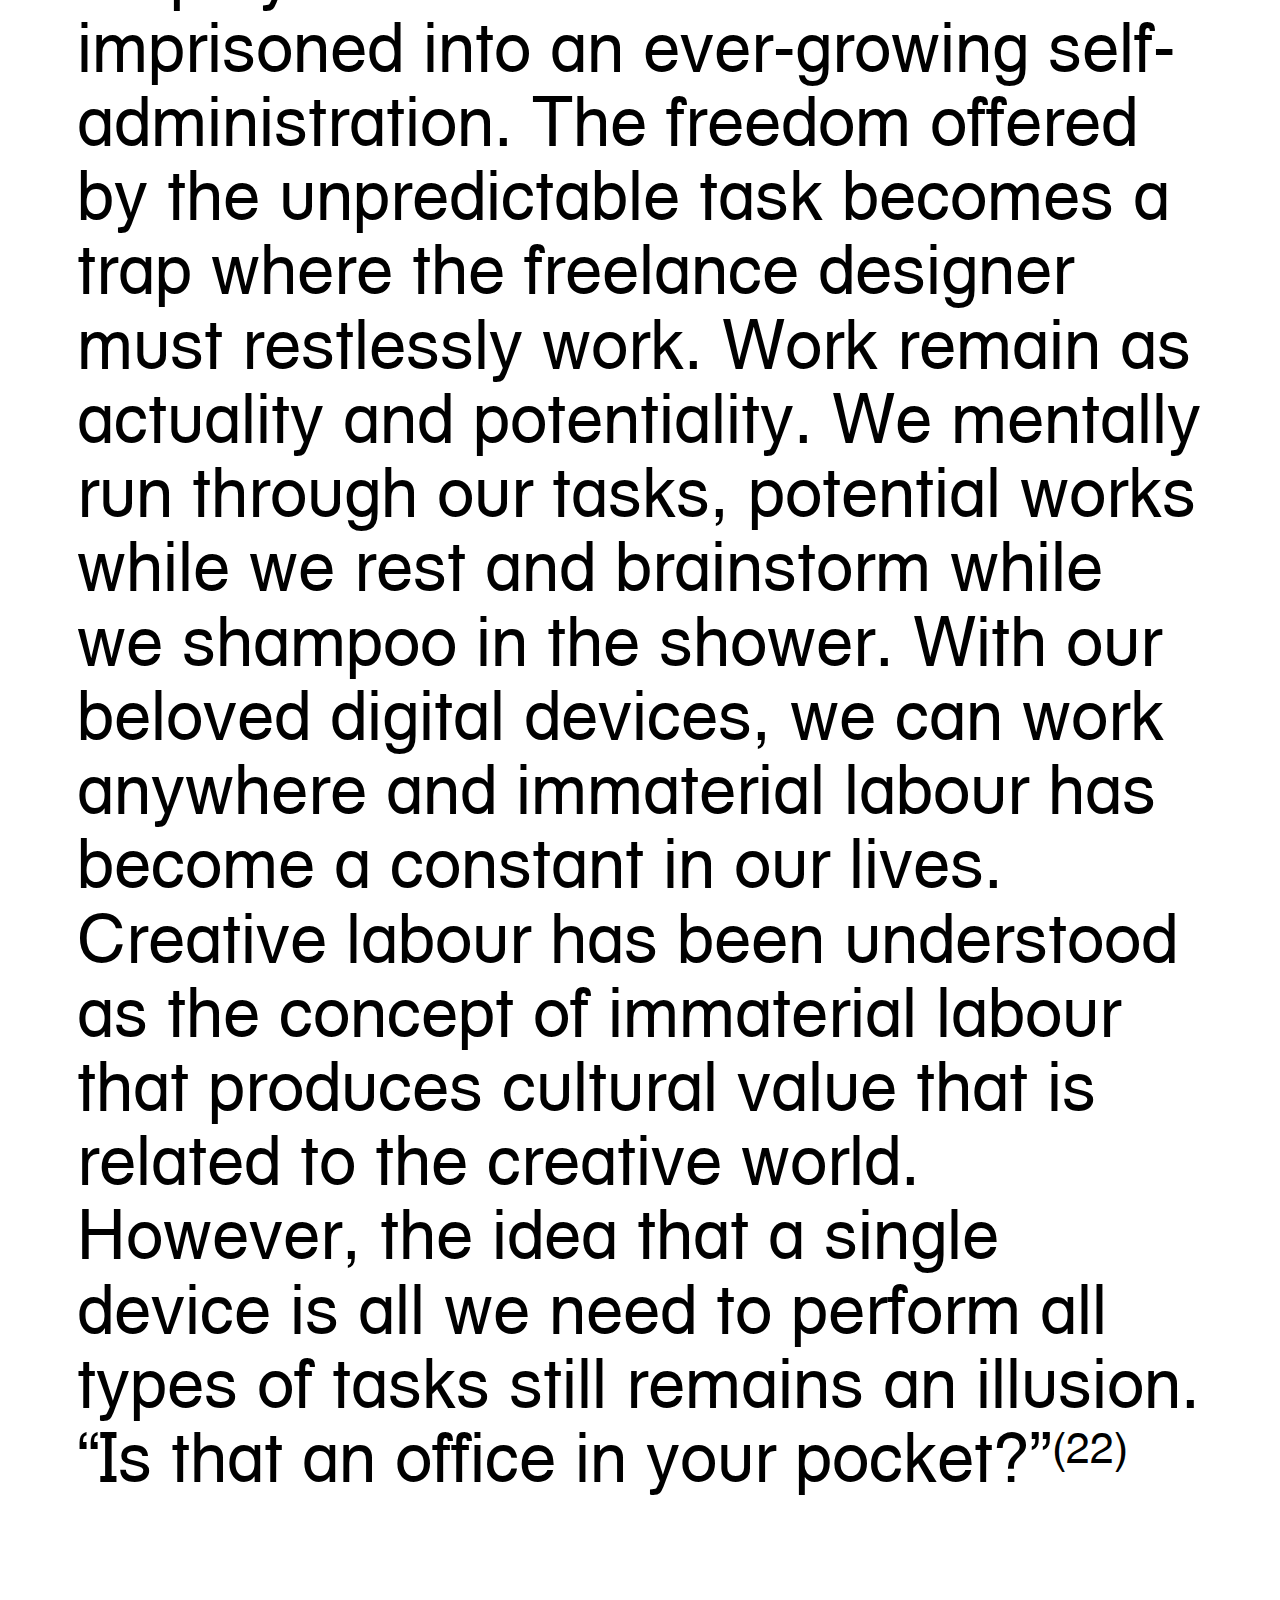
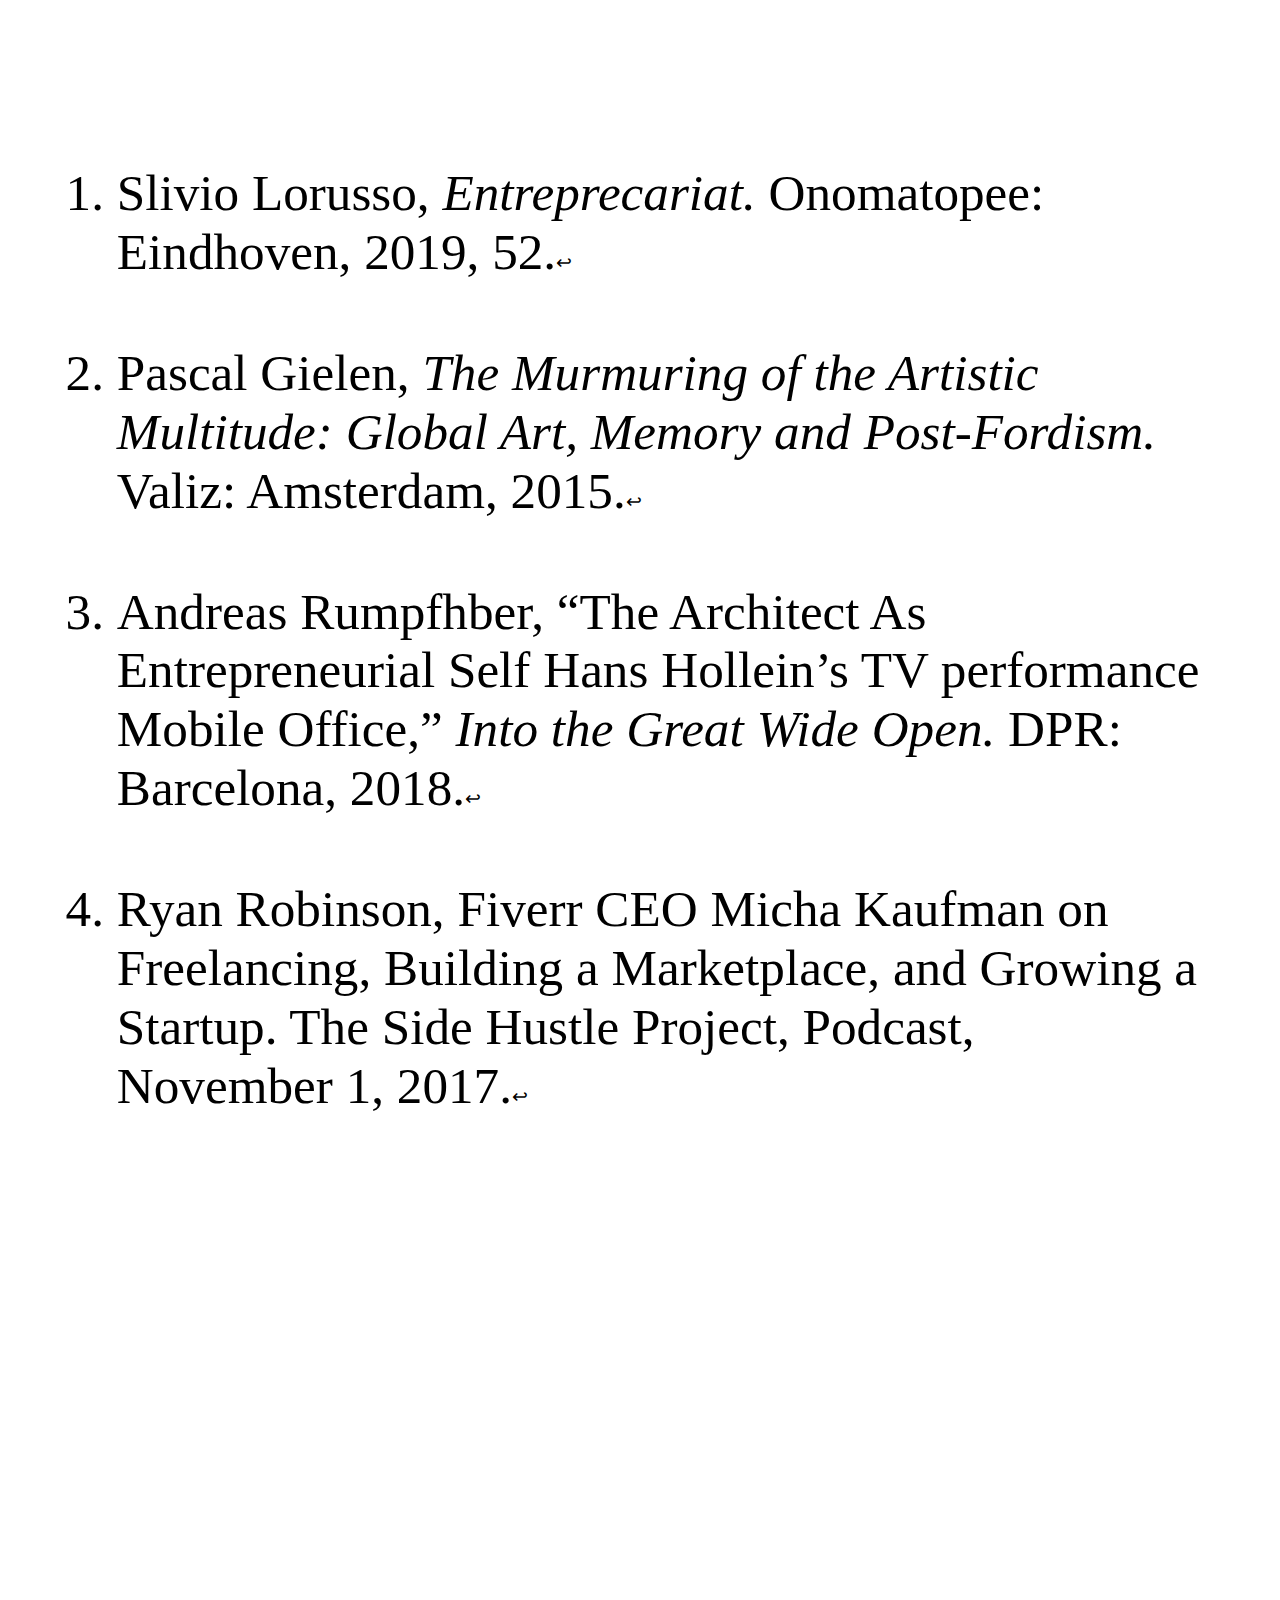
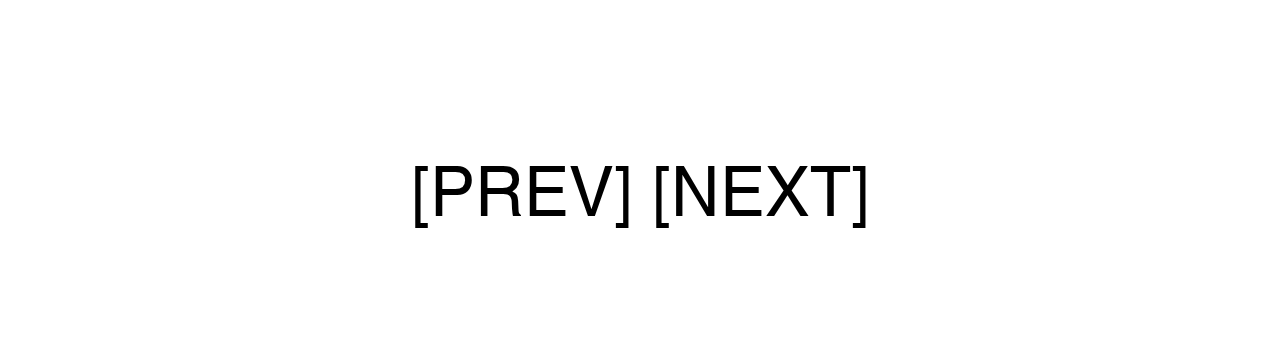
<file: F.html>
<!DOCTYPE html>
<html>

<head>
  <!-- head section -->
  <meta charset="utf-8">

  <title>F. Papestraat 11</title>

  <link href="index.css" rel="stylesheet" />

</head>

<body>
  <!-- body -->

  <div class="arrow">
      <a href="index.html">.............</a>
  </div>

  <div id="contentContainer">
    <div id- "content">
      <div class="chapter">
        Papestraat 11, 2513 AV
        <br />Den Haag, NL
      </div>
      <div class="bodytext">
        <p>
          I am sitting in a café, Filtro, in The Hague. I set my laptop on a table to work after ordering a cup of coffee, and my eyes roll around for the WiFi password. I am connected to the power grid through the umbilical cord of chargers. I wear a pair of headphones
          and shuffle play songs from my playlist. By giving up one of my senses, I express the will to isolate myself. The informal spaces of nomadic work transform the earth into “a permanent office where we can work anywhere and anytime: airports,
          cafes, and even in bed.”<a href="#fn19" class="footnote-ref" id="fnref19" role="doc-noteref"><sup>(19)</sup></a> A work environment in our modern society has shaped by physical and mental mobility, and informality. According to Gielen, informality in the workplace is important for autonomous growth.<a href="#fn20" class="footnote-ref" id="fnref20" role="doc-noteref"><sup>(20)</sup></a> In a performative project,
          ‘Mobile Buro’, an Austrian architect Hans Hollein explored the new system of labour by an increasingly mobilised work environment where would collapse into our free time with the spread of digital devices. Hollein describes his work as a portable
          home. In the words of Andreas Rumpfhuber, the author of The Design of Scarcity: “The pneumatic bubble is an architectural prototype of a new paradigm of a creative entrepreneurial subject,[…]It produces an insular indoor climate in which the
          worker is immersed and thus, no matter where, becomes active, and is only then able to work.”<a href="#fn21" class="footnote-ref" id="fnref21" role="doc-noteref"><sup>(21)</sup></a> Thanks to the invention of Hollein’s work, the office knows work has crossed boundaries.
        </p>
        <p>
          (Notification sound)
	         “Sorry for the last minute change.”
        </p>
        <p>
          Three hours before I meet with O for the interview, I receive a message from him. There are unexpected fires at work, so we have to change plans and reschedule for a new date. Freelance designers are exposed to the urgent siren call and always expected to be available. Apparently, O is himself a real-life boss who controls and manages the work, while his administration office is all on a phone device. No formal space is shared with colleagues and relationships are mainly with an abstract entity. Freelance designers are always available to be ‘plugged in’ anywhere and any time. With digital devices, work has become a never-ending story in our lives. Email has become our virtual administrative office, tasks carried out through mobile devices. In the liquid work environment, where the public and the private intertwine, such a solid workplace might be a dreamy paradise.
        </p>
        <p>
          ‘Inbox Zero’ is an email system developed by Merlin Mann, who has expertise on productivity. It is aimed at keeping the inbox empty and yes, the system used among big companies and even grew into a broader philosophy of productivity. Emptying email in our inbox becomes a worthy task. But in reality, self-employed workers find themselves imprisoned into an ever-growing self-administration. The freedom offered by the unpredictable task becomes a trap where the freelance designer must restlessly work. Work remain as actuality and potentiality. We mentally run through our tasks, potential works while we rest and brainstorm while we shampoo in the shower. With our beloved digital devices, we can work anywhere and immaterial labour has become a constant in our lives. Creative labour has been understood as the concept of immaterial labour that produces cultural value that is related to the creative world. However, the idea that a single device is all we need to perform all types of tasks still remains an illusion. “Is that an office in your pocket?”<a href="#fn22" class="footnote-ref" id="fnref22" role="doc-noteref"><sup>(22)</sup></a>
        </p>
      </div>
    </div>
  </div>

  <br />
  <section class="footnotes" role="doc-endnotes">
    <ol>
      <li id="fn19" role="doc-endnote">
        <p>Slivio Lorusso, <em>Entreprecariat.</em> Onomatopee: Eindhoven, 2019, 52.<a href="#fnref19" class="footnote-back" role="doc-backlink">↩︎</a></p>
      </li>
      <li id="fn20" role="doc-endnote">
        <p>Pascal Gielen, <em>The Murmuring of the Artistic Multitude: Global Art, Memory and Post-Fordism.</em> Valiz: Amsterdam, 2015.<a href="#fnref20" class="footnote-back" role="doc-backlink">↩︎</a></p>
      </li>
      <li id="fn21" role="doc-endnote">
        <p>Andreas Rumpfhber, “The Architect As Entrepreneurial Self Hans Hollein’s TV performance Mobile Office,” <em>Into the Great Wide Open.</em> DPR: Barcelona, 2018.<a href="#fnref21" class="footnote-back" role="doc-backlink">↩︎</a></p>
      </li>
      <li id="fn22" role="doc-endnote">
        <p>Ryan Robinson, Fiverr CEO Micha Kaufman on Freelancing, Building a Marketplace, and Growing a Startup. The Side Hustle Project, Podcast, November 1, 2017.<a href="#fnref22" class="footnote-back" role="doc-backlink">↩︎</a></p>
      </li>
    </ol>
  </section>

  <div class="next">
    <a href="E.html">[PREV]</a>
    <a href="G.html">[NEXT]</a>
    </div>

  <!-- NO HTML LAYOUT BELOW THIS POINT! -->
  <script src="https://ajax.googleapis.com/ajax/libs/jquery/3.2.1/jquery.min.js"></script>
  <script src="index.js"></script>

  <!-- the body ends here -->
</body>

</html>
<!-- end of the html document, nothing to see here, move along -->
</file>
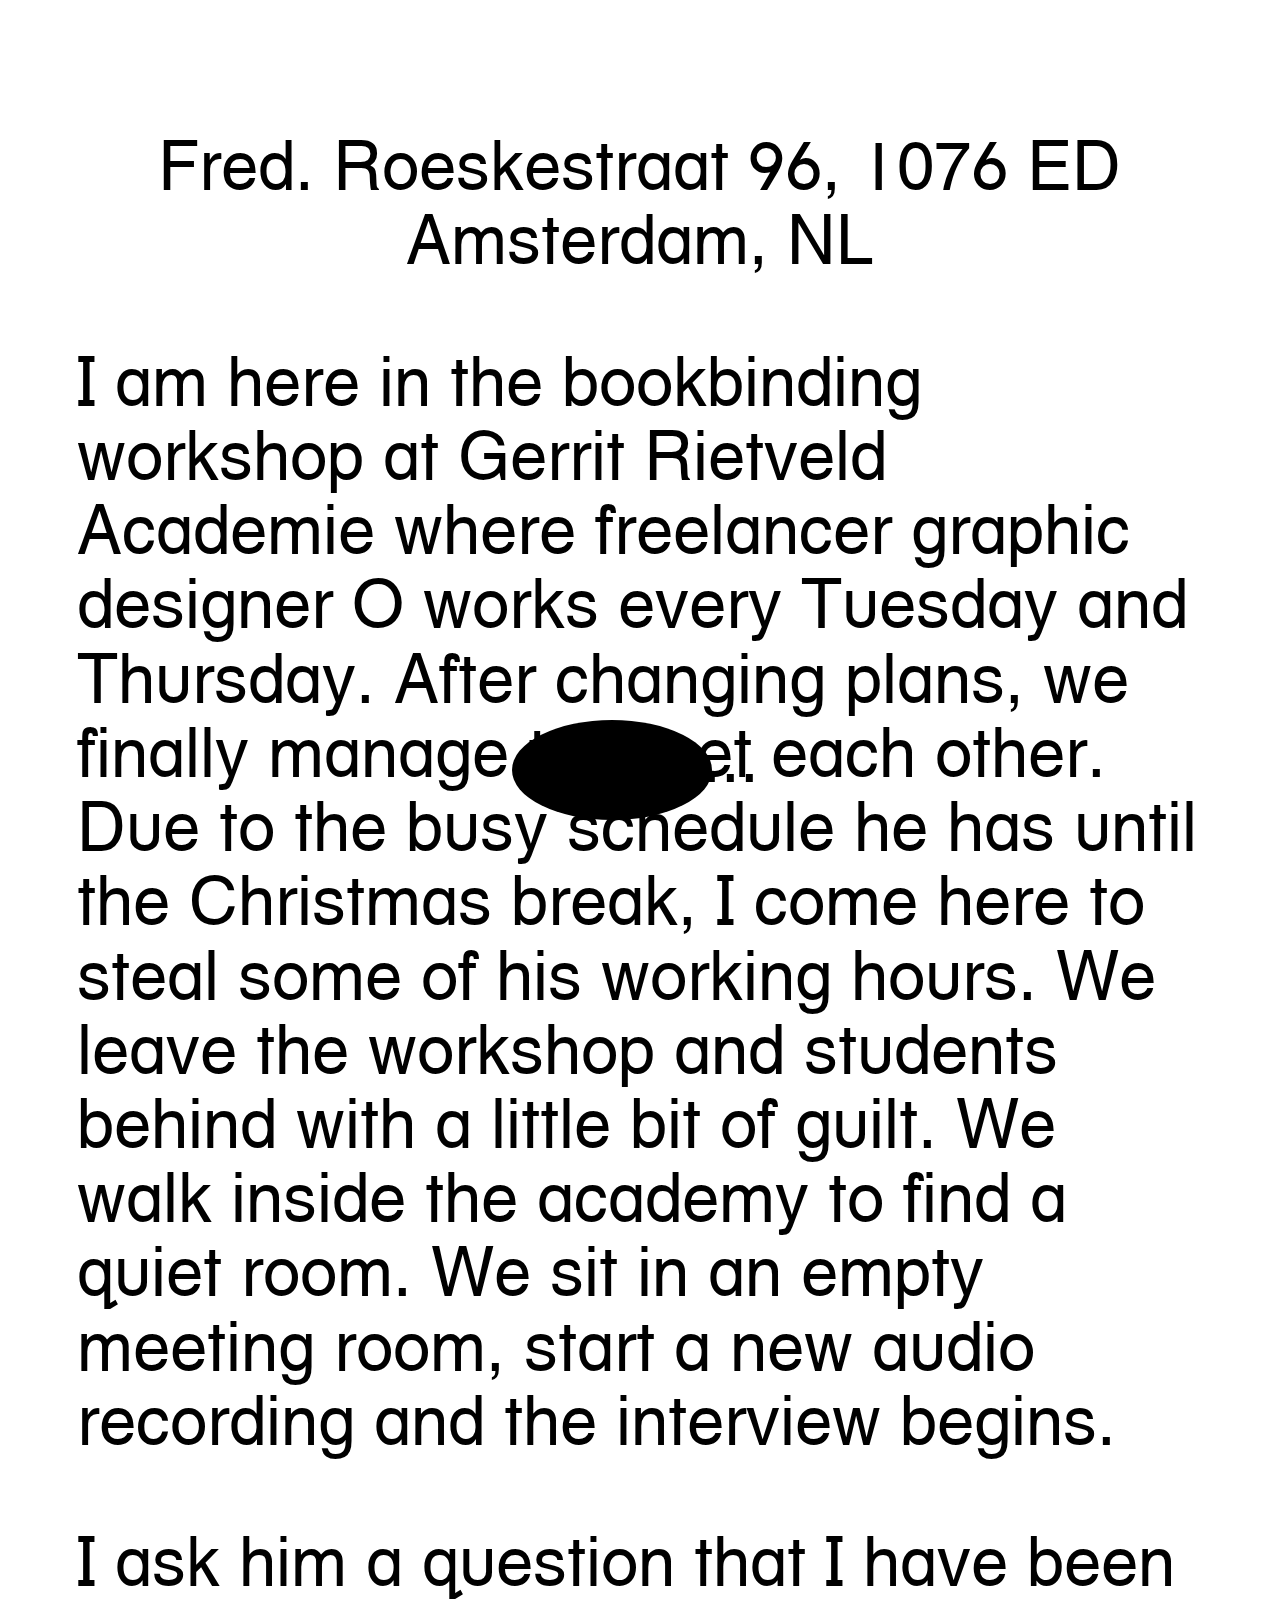
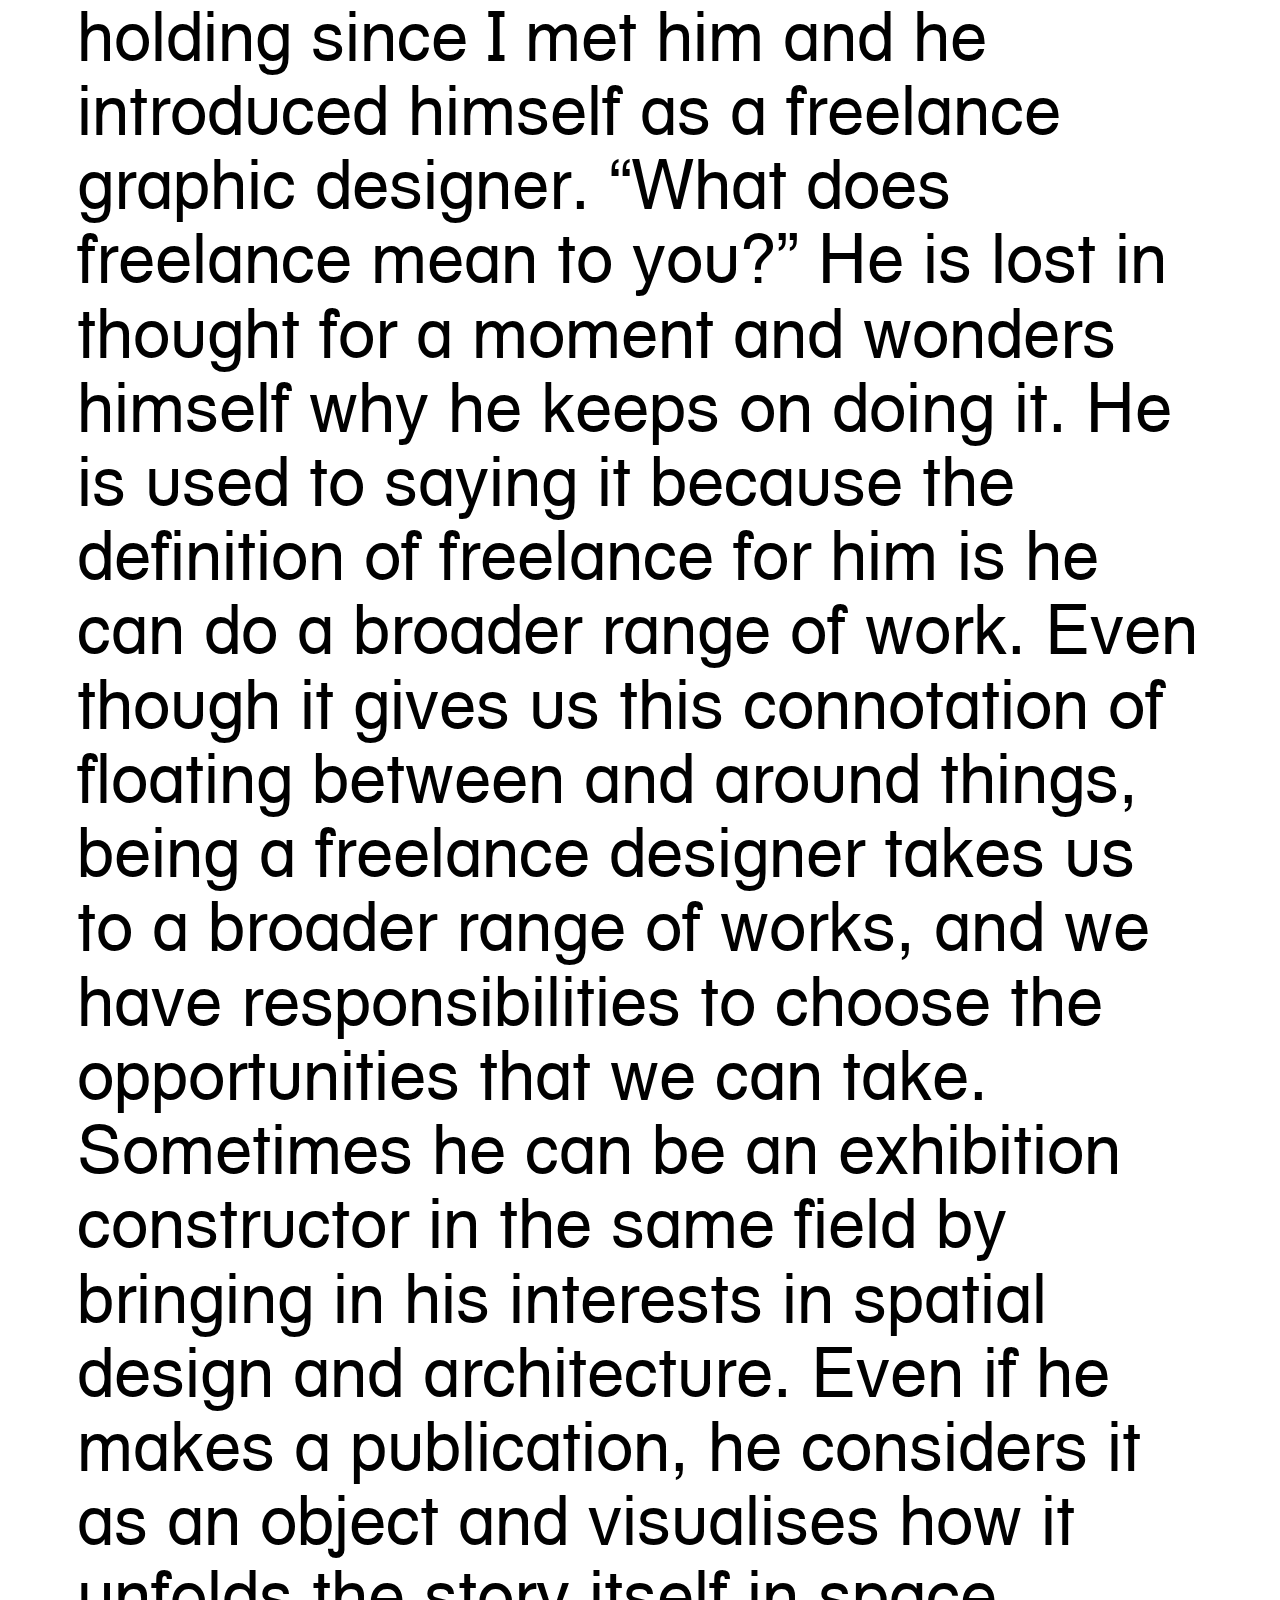
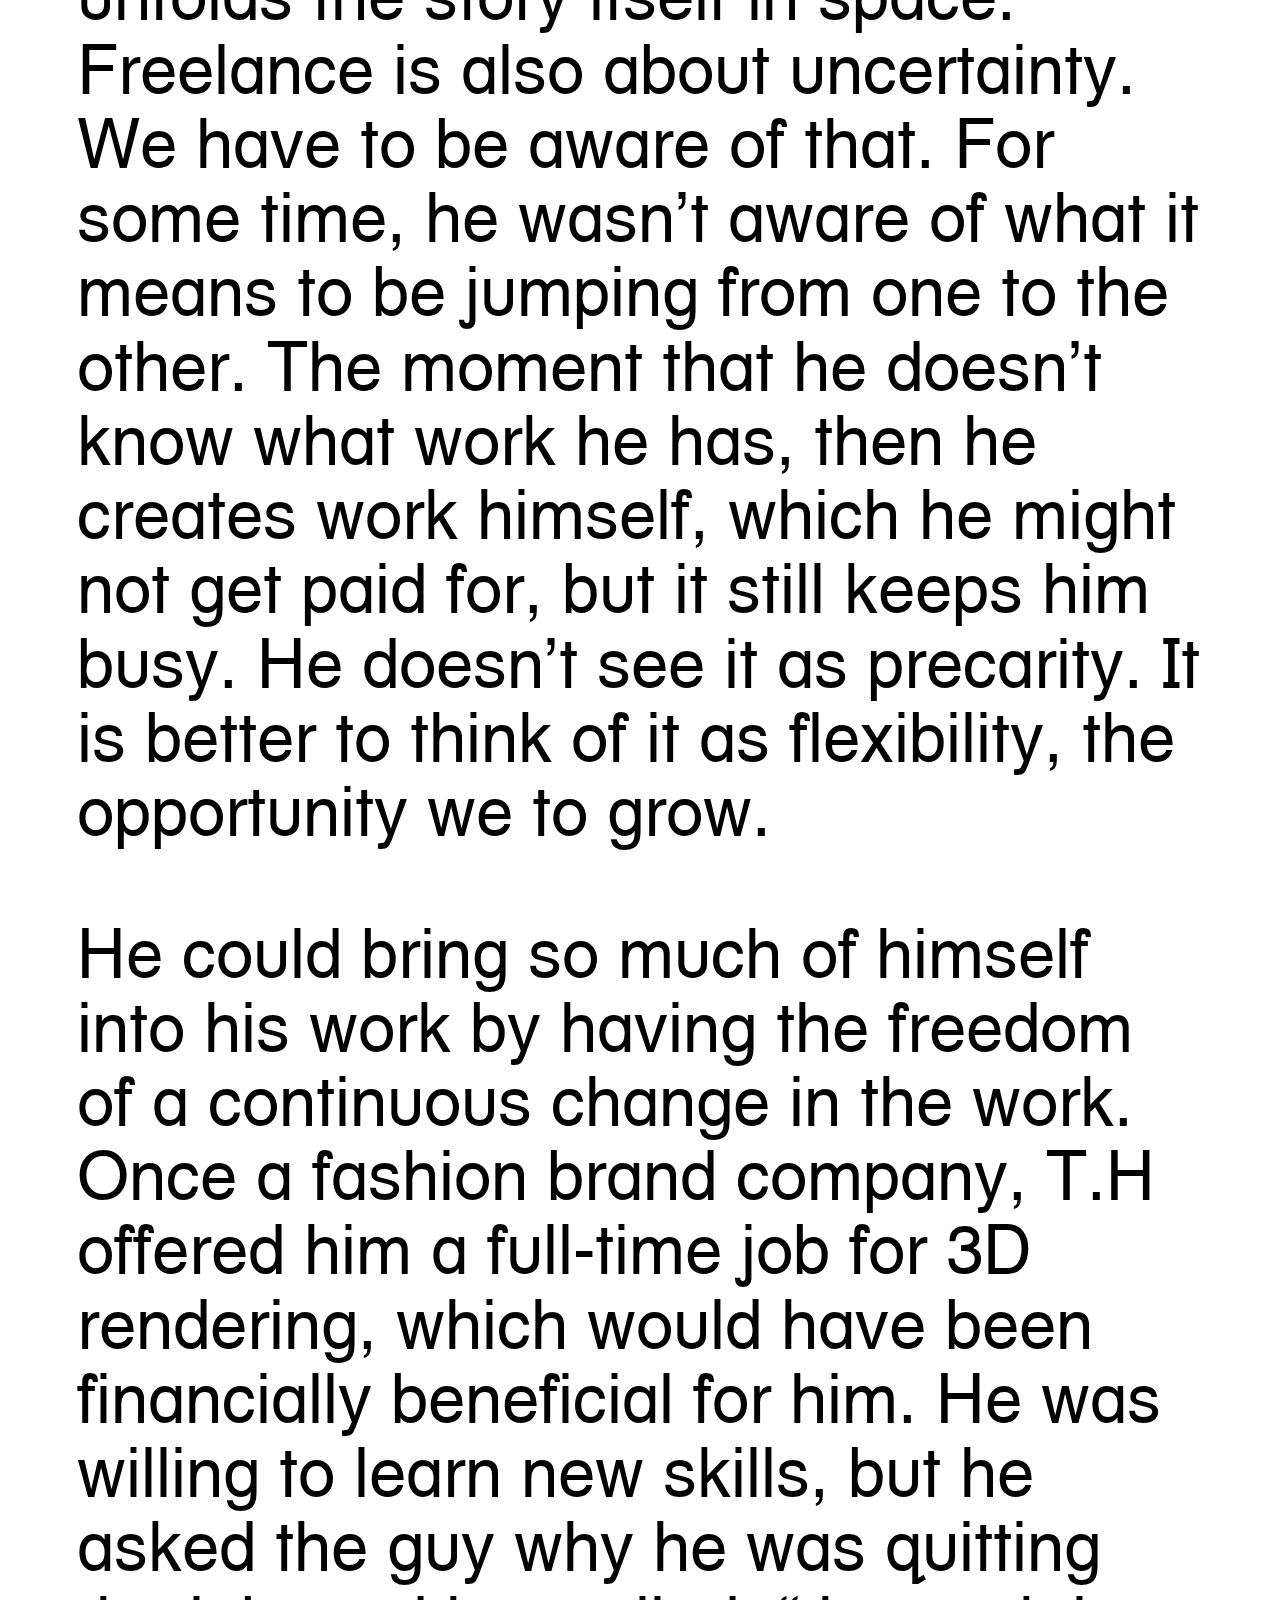
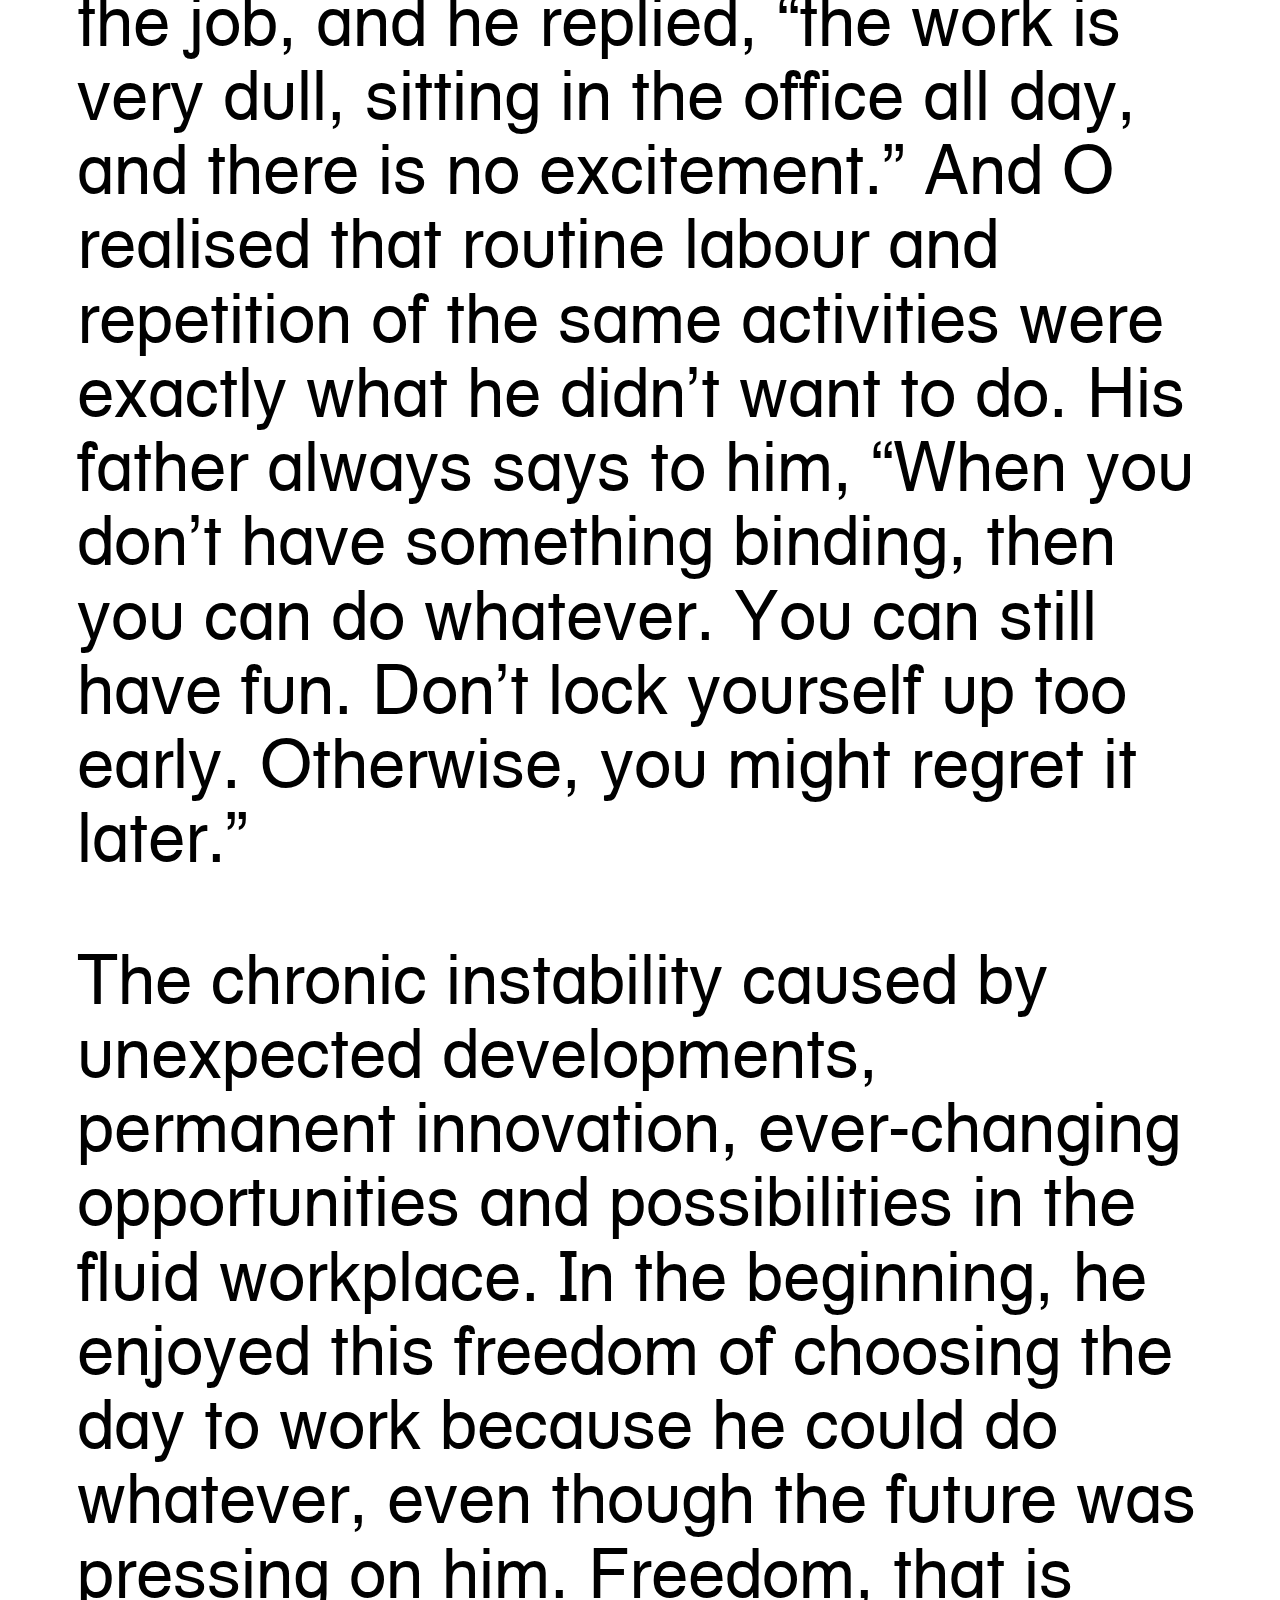
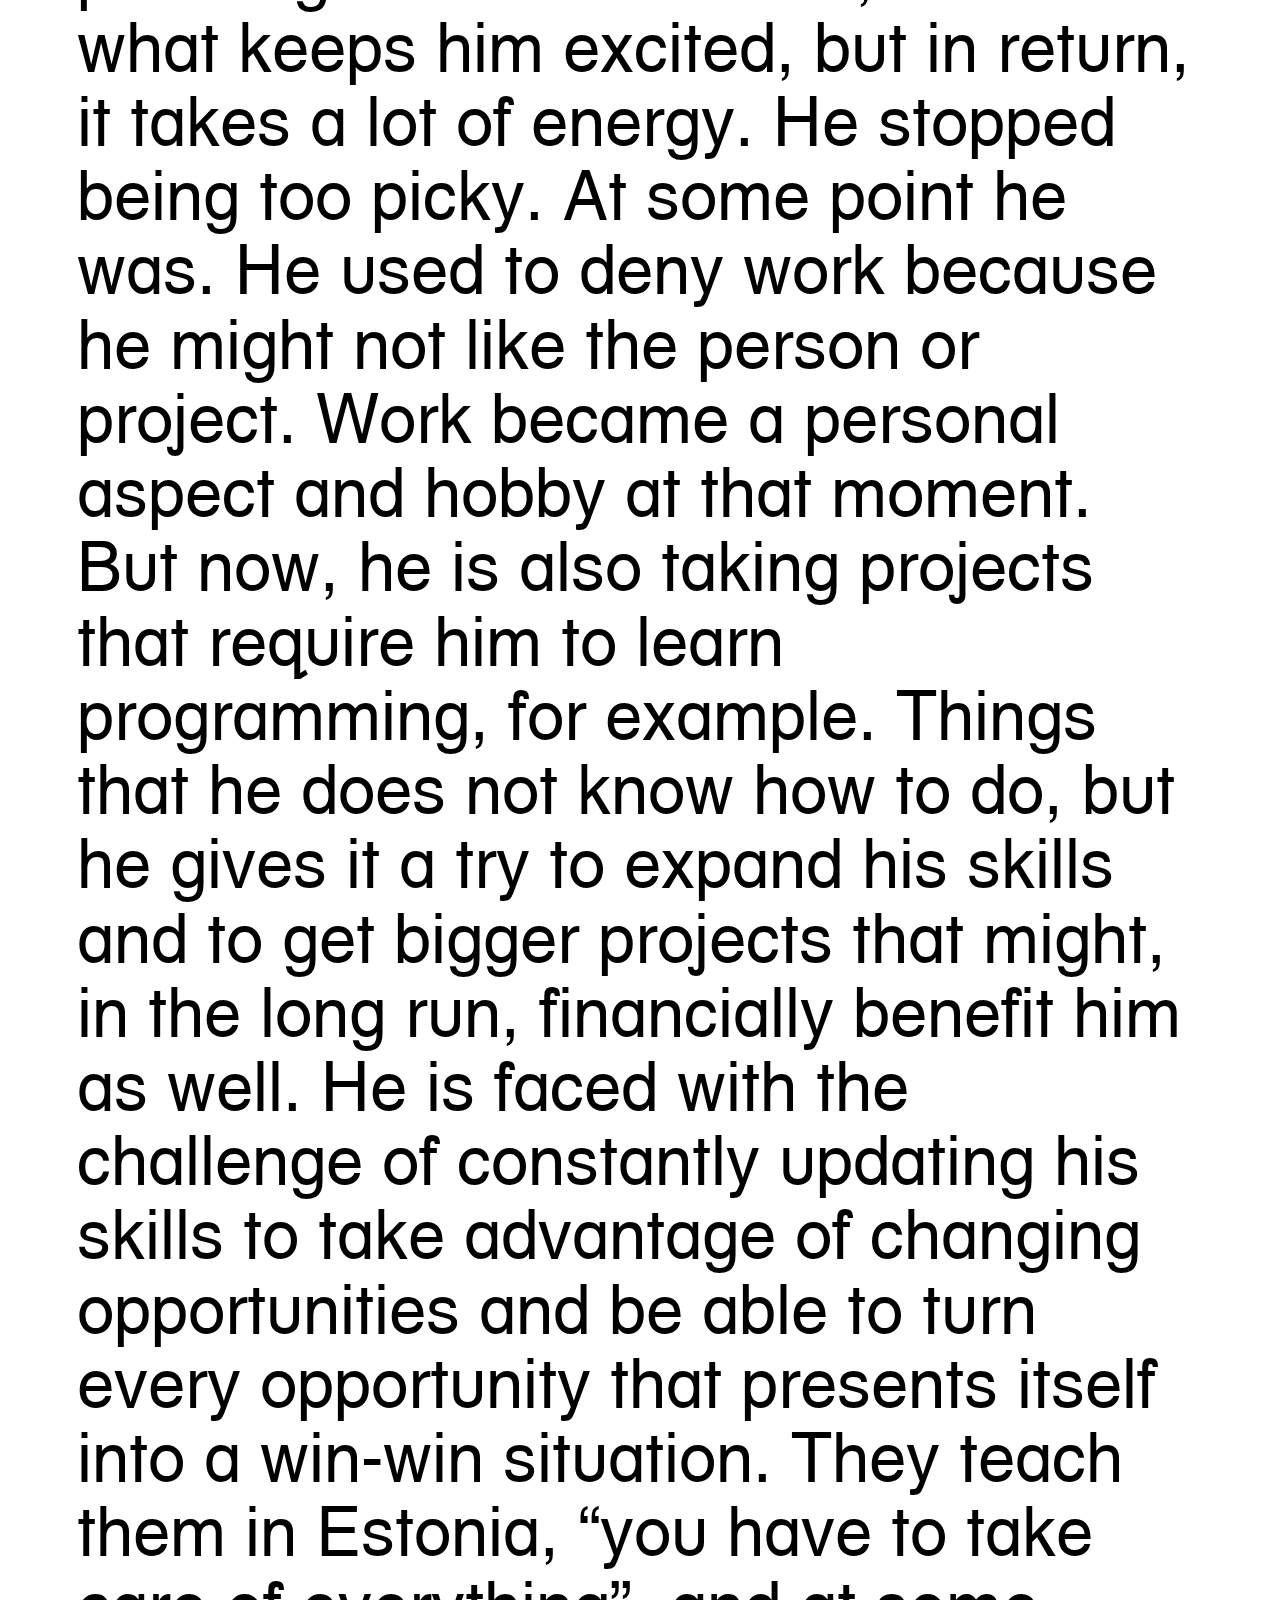
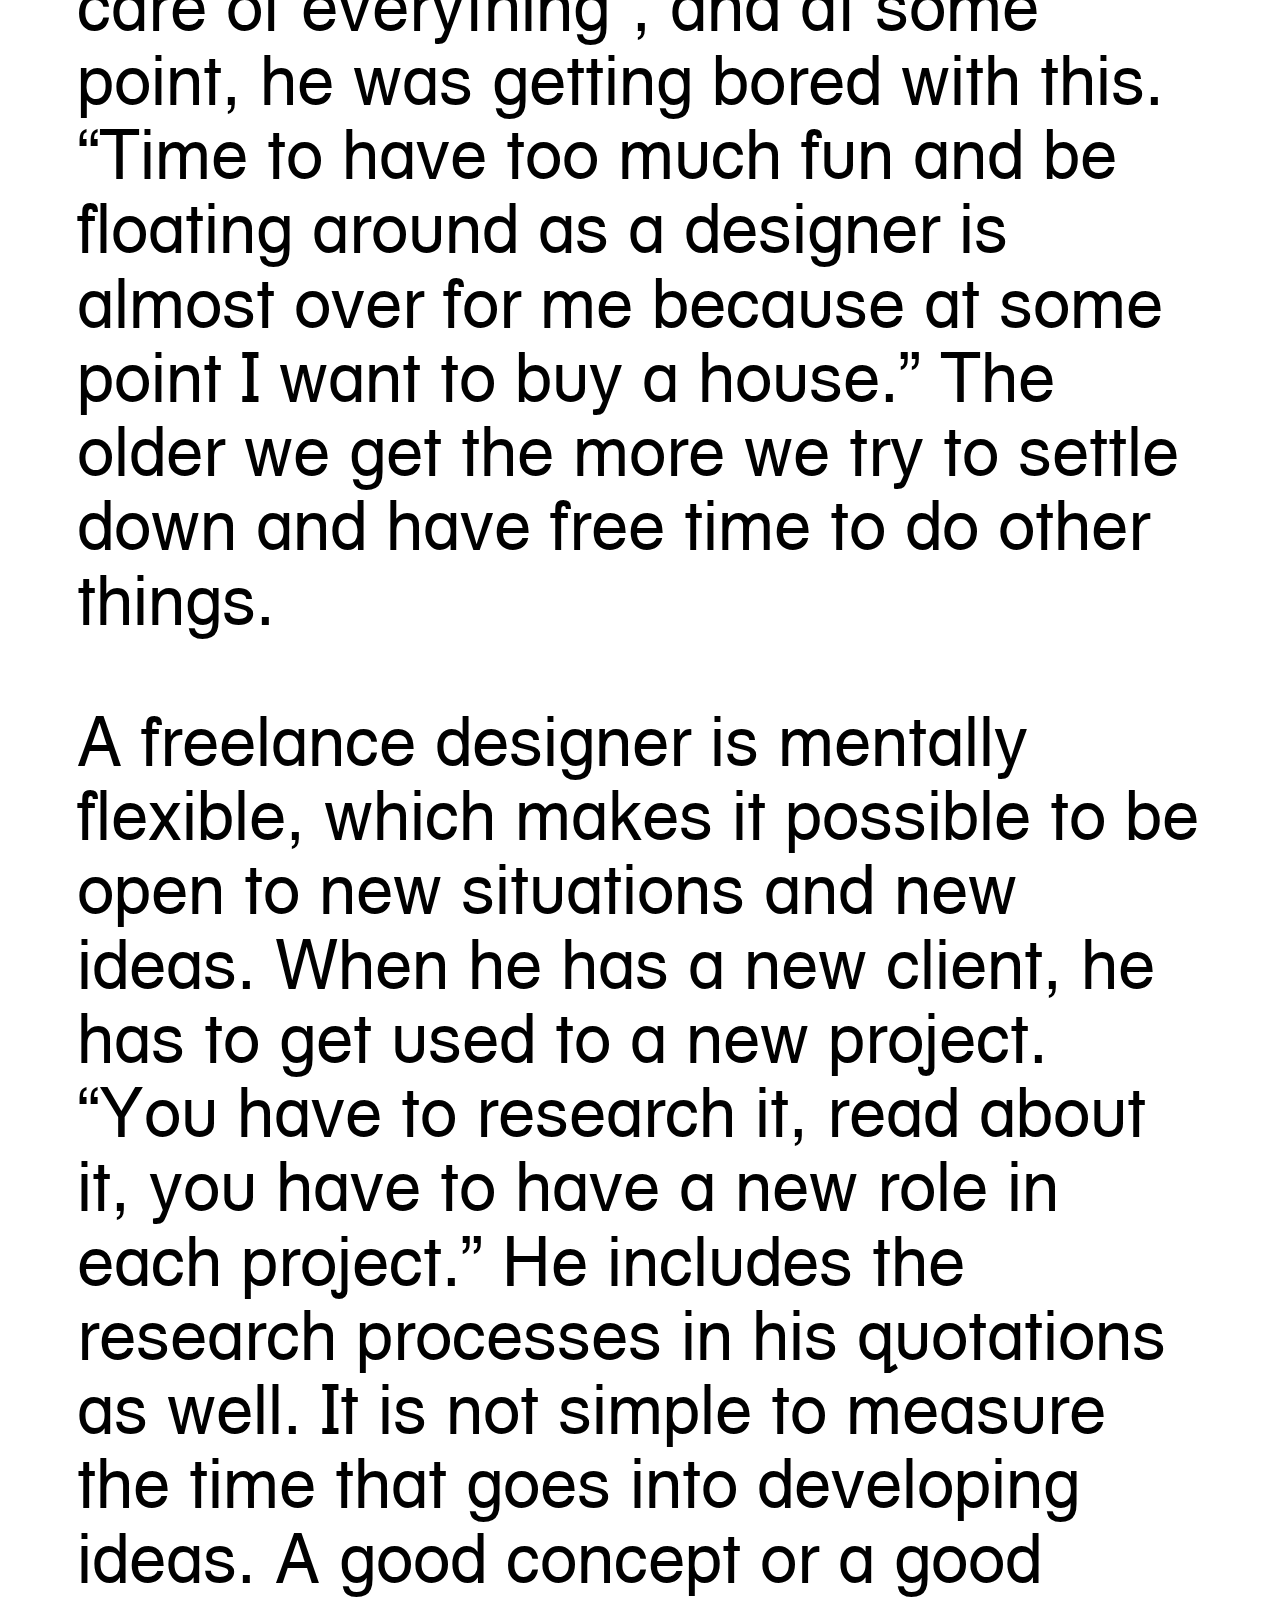
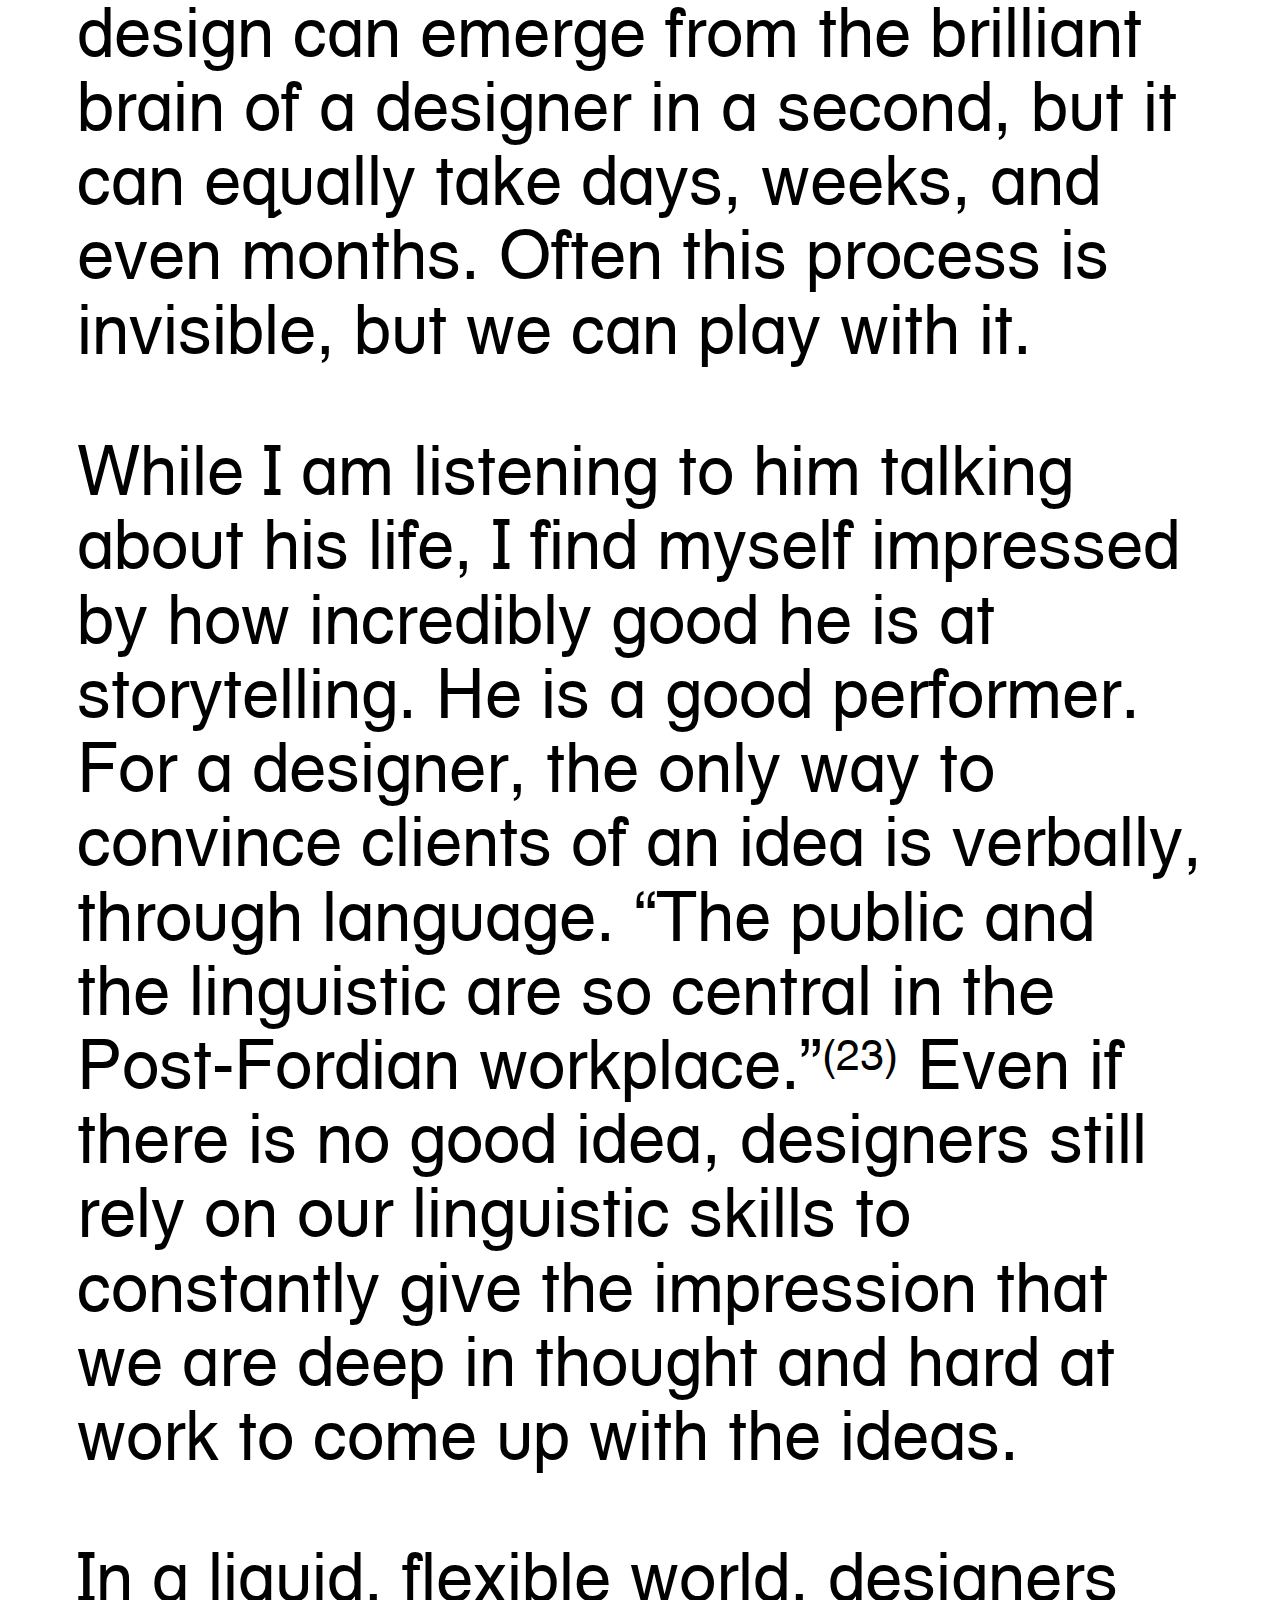
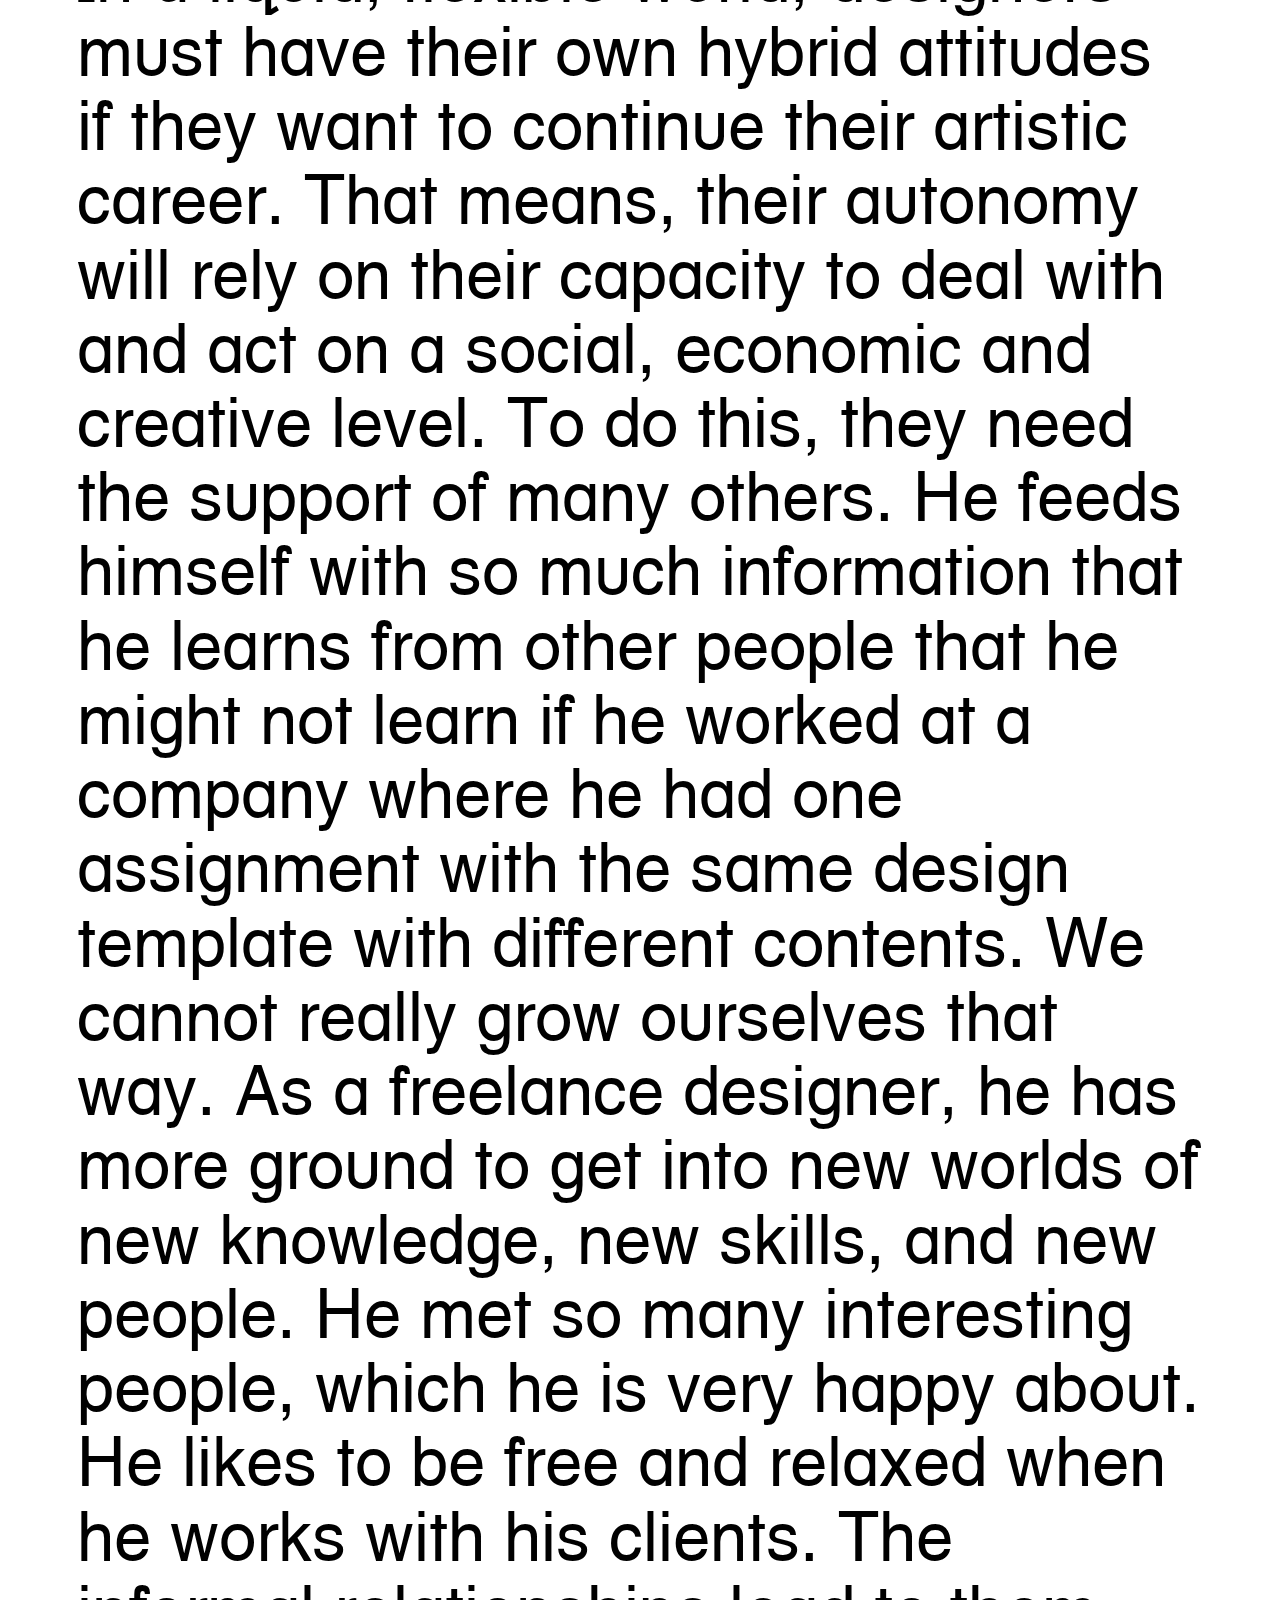
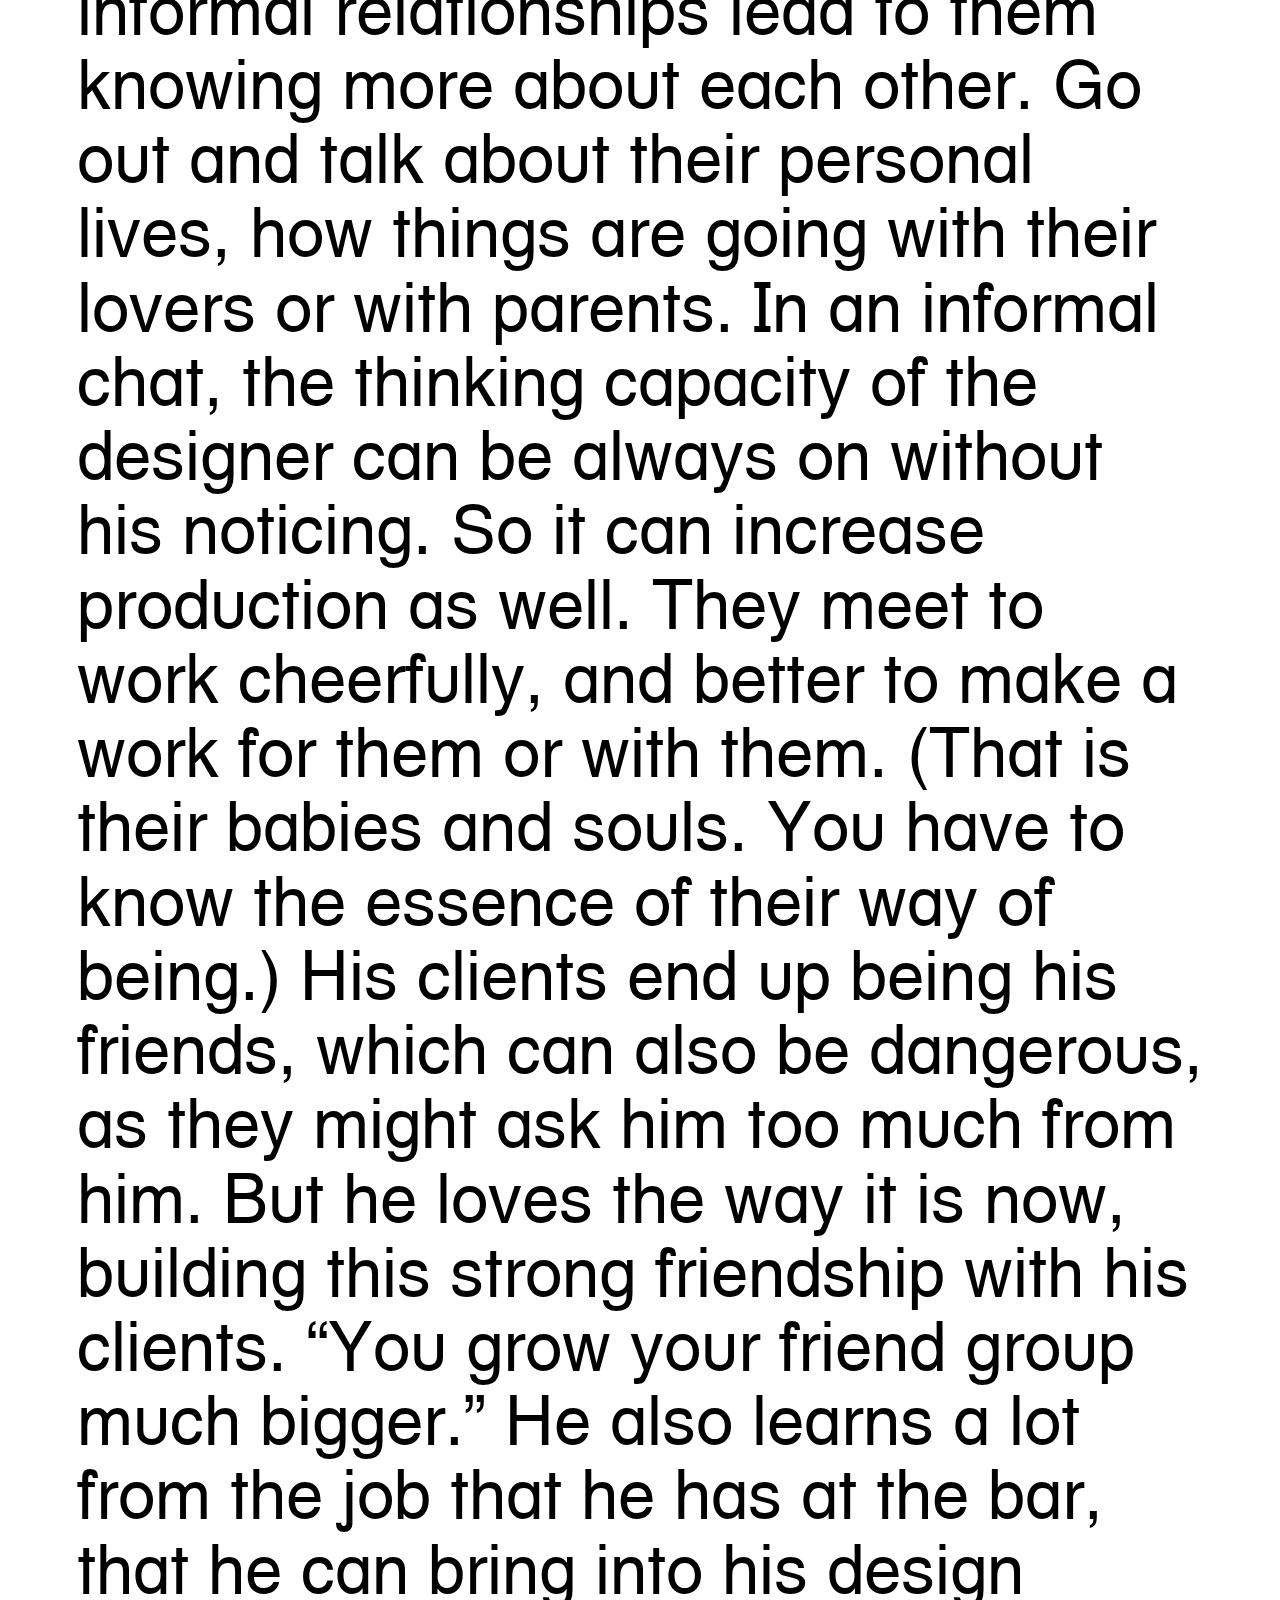
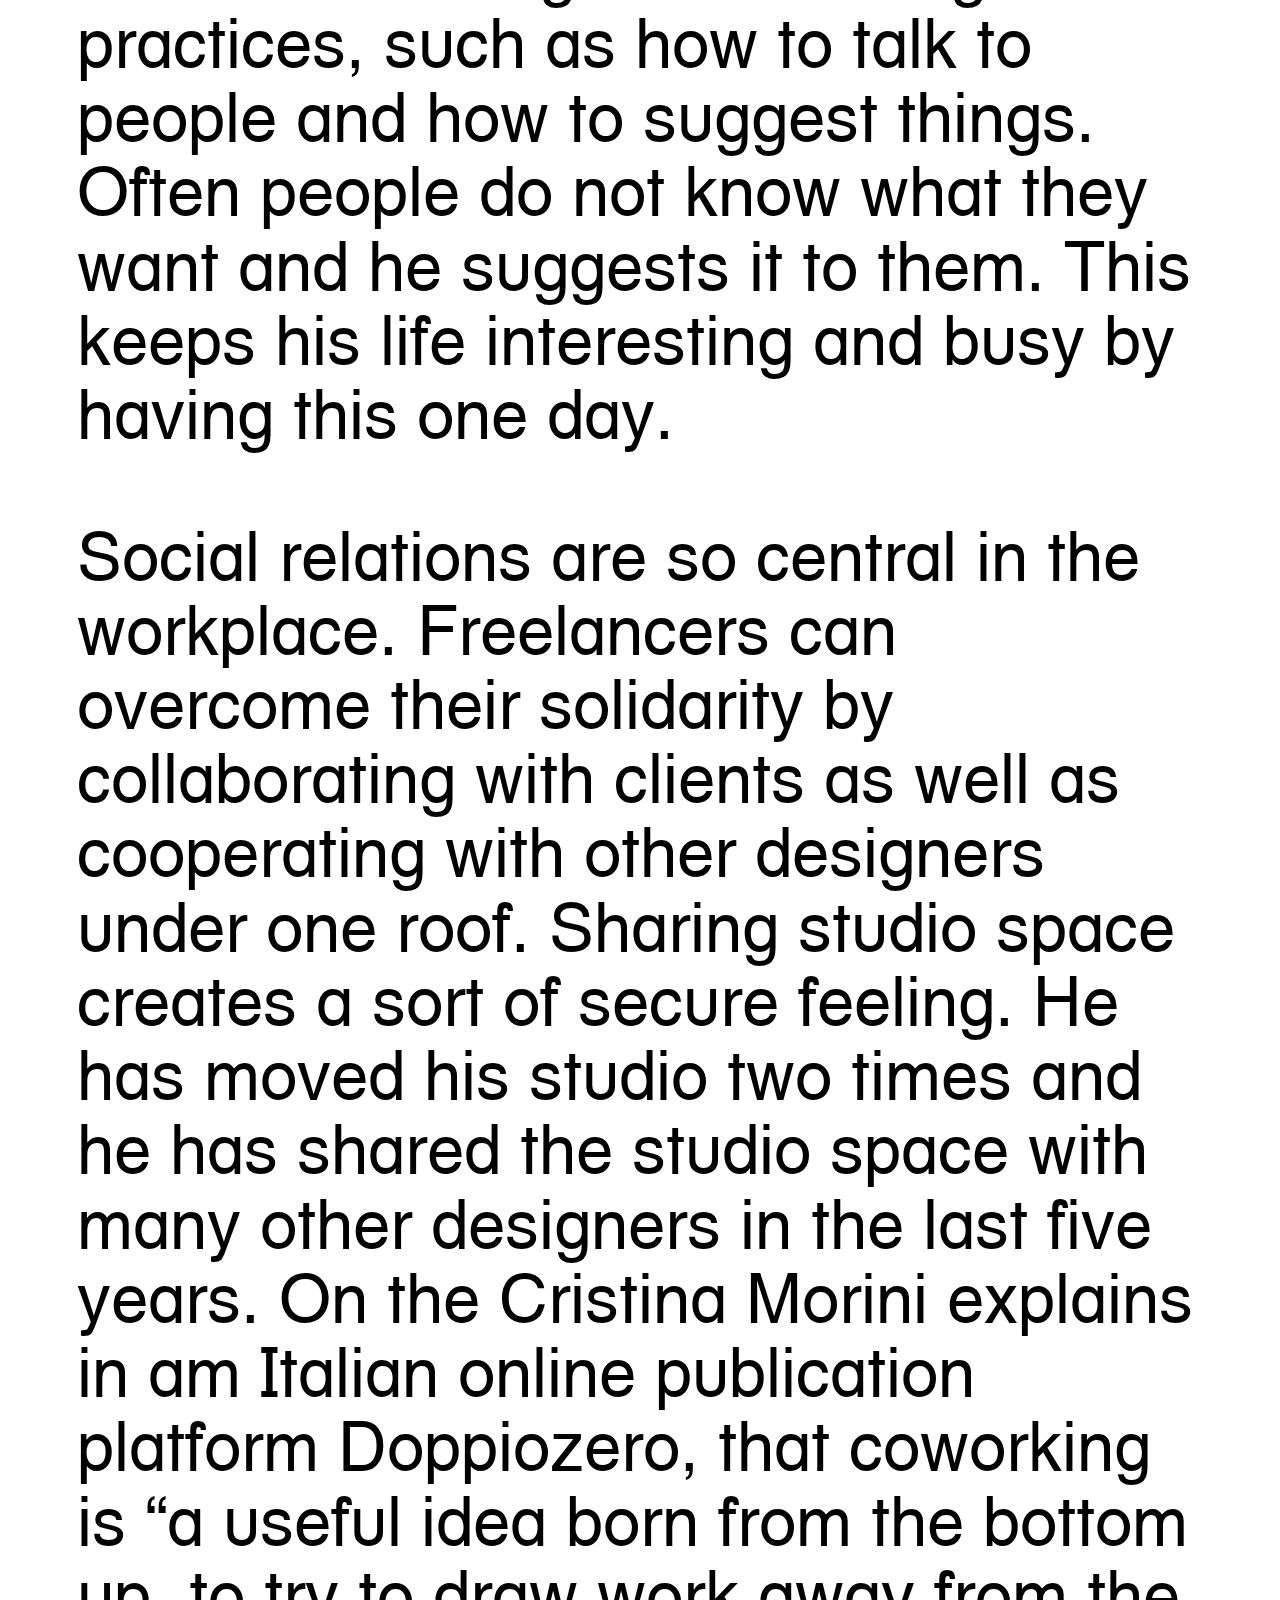
<file: G.html>
<!DOCTYPE html>
<html>

<head>
  <!-- head section -->
  <meta charset="utf-8">

  <title>G. Fred. Roeskestraat 96</title>

  <link href="index.css" rel="stylesheet" />

</head>

<body>
  <!-- body -->

  <div class="arrow">
      <a href="index.html">.............</a>
  </div>

  <div id="contentContainer">
    <div id- "content">
      <div class="chapter">
        Fred. Roeskestraat 96, 1076 ED
        <br />Amsterdam, NL

      </div>
      <div class="bodytext">
        <p>
          I am here in the bookbinding workshop at Gerrit Rietveld Academie where freelancer graphic designer O works every Tuesday and Thursday. After changing plans, we finally manage to meet each other. Due to the busy schedule he has until the Christmas break,
          I come here to steal some of his working hours. We leave the workshop and students behind with a little bit of guilt. We walk inside the academy to find a quiet room. We sit in an empty meeting room, start a new audio recording and the interview
          begins.
        </p>
        <p>
           I ask him a question that I have been holding since I met him and he introduced himself as a freelance graphic designer. “What does freelance mean to you?” He is lost in thought for a moment and wonders himself why he keeps on doing it. He is used to
          saying it because the definition of freelance for him is he can do a broader range of work. Even though it gives us this connotation of floating between and around things, being a freelance designer takes us to a broader range of works, and
          we have responsibilities to choose the opportunities that we can take. Sometimes he can be an exhibition constructor in the same field by bringing in his interests in spatial design and architecture. Even if he makes a publication, he considers
          it as an object and visualises how it unfolds the story itself in space. Freelance is also about uncertainty. We have to be aware of that. For some time, he wasn’t aware of what it means to be jumping from one to the other. The moment that he
          doesn’t know what work he has, then he creates work himself, which he might not get paid for, but it still keeps him busy. He doesn’t see it as precarity. It is better to think of it as flexibility, the opportunity we to grow.
        </p>
        <p>
          He could bring so much of himself into his work by having the freedom of a continuous change in the work. Once a fashion brand company, T.H offered him a full-time job for 3D rendering, which would have been financially beneficial for him. He was willing
          to learn new skills, but he asked the guy why he was quitting the job, and he replied, “the work is very dull, sitting in the office all day, and there is no excitement.” And O realised that routine labour and repetition of the same activities
          were exactly what he didn’t want to do. His father always says to him, “When you don’t have something binding, then you can do whatever. You can still have fun. Don’t lock yourself up too early. Otherwise, you might regret it later.”
        </p>
        <p>
          The chronic instability caused by unexpected developments, permanent innovation, ever-changing opportunities and possibilities in the fluid workplace. In the beginning, he enjoyed this freedom of choosing the day to work because he could do whatever,
          even though the future was pressing on him. Freedom, that is what keeps him excited, but in return, it takes a lot of energy. He stopped being too picky. At some point he was. He used to deny work because he might not like the person or project.
          Work became a personal aspect and hobby at that moment. But now, he is also taking projects that require him to learn programming, for example. Things that he does not know how to do, but he gives it a try to expand his skills and to get bigger
          projects that might, in the long run, financially benefit him as well. He is faced with the challenge of constantly updating his skills to take advantage of changing opportunities and be able to turn every opportunity that presents itself into
          a win-win situation. They teach them in Estonia, “you have to take care of everything”, and at some point, he was getting bored with this. “Time to have too much fun and be floating around as a designer is almost over for me because at some
          point I want to buy a house.” The older we get the more we try to settle down and have free time to do other things.
        </p>
        <p>
          A freelance designer is mentally flexible, which makes it possible to be open to new situations and new ideas. When he has a new client, he has to get used to a new project. “You have to research it, read about it, you have to have a new role in each
          project.” He includes the research processes in his quotations as well. It is not simple to measure the time that goes into developing ideas. A good concept or a good design can emerge from the brilliant brain of a designer in a second, but
          it can equally take days, weeks, and even months. Often this process is invisible, but we can play with it.
        </p>
        <p>
          While I am listening to him talking about his life, I find myself impressed by how incredibly good he is at storytelling. He is a good performer. For a designer, the only way to convince clients of an idea is verbally, through language. “The public and
          the linguistic are so central in the Post-Fordian workplace.”<a href="#fn23" class="footnote-ref" id="fnref23" role="doc-noteref"><sup>(23)</sup></a> Even if there is no good idea, designers still rely on our linguistic skills to constantly give the impression that we are deep in thought and hard at work to come up with the ideas.
        </p>
        <p>
          In a liquid, flexible world, designers must have their own hybrid attitudes if they want to continue their artistic career. That means, their autonomy will rely on their capacity to deal with and act on a social, economic and creative level. To do this,
          they need the support of many others. He feeds himself with so much information that he learns from other people that he might not learn if he worked at a company where he had one assignment with the same design template with different contents.
          We cannot really grow ourselves that way. As a freelance designer, he has more ground to get into new worlds of new knowledge, new skills, and new people. He met so many interesting people, which he is very happy about. He likes to be free and
          relaxed when he works with his clients. The informal relationships lead to them knowing more about each other. Go out and talk about their personal lives, how things are going with their lovers or with parents. In an informal chat, the thinking
          capacity of the designer can be always on without his noticing. So it can increase production as well. They meet to work cheerfully, and better to make a work for them or with them. (That is their babies and souls. You have to know the essence
          of their way of being.) His clients end up being his friends, which can also be dangerous, as they might ask him too much from him. But he loves the way it is now, building this strong friendship with his clients. “You grow your friend group
          much bigger.” He also learns a lot from the job that he has at the bar, that he can bring into his design practices, such as how to talk to people and how to suggest things. Often people do not know what they want and he suggests it to them.
          This keeps his life interesting and busy by having this one day.
        </p>
        <p>
          Social relations are so central in the workplace. Freelancers can overcome their solidarity by collaborating with clients as well as cooperating with other designers under one roof. Sharing studio space creates a sort of secure feeling. He has moved his
          studio two times and he has shared the studio space with many other designers in the last five years. On the Cristina Morini explains in am Italian online publication platform Doppiozero, that coworking is “a useful idea born from the bottom
          up, to try to draw work away from the individualisation and isolation brought about by precarity, by insisting on the social and collaborative aspect of the process”.<a href="#fn24" class="footnote-ref" id="fnref24" role="doc-noteref"><sup>(24)</sup></a> Freelance designers should be able to get along together and there is a
          certain obligation to create positive affectivity, which is deeply rooted in the habitus of the freelancers themselves. An American artist Martha Rosler who focus on everyday life and the public sphere wrote an article called “Why are people
          being so nice?”. “The social pressure to be nice goes far deeper than an imperative for good neighborly relations.”<a href="#fn25" class="footnote-ref" id="fnref25" role="doc-noteref"><sup>(25)</sup></a> The context is that the art world has entered into this globalizing economy where work and public relations are closely related.
          So these examples highlight that the human relations element is a vital role for designers that requires a certain degree of trust.
        </p>
      </div>
    </div>
  </div>

  <br />
  <section class="footnotes" role="doc-endnotes">
    <ol>
      <li id="fn23" role="doc-endnote">
        <p>Pascal Gielen, <em>The Murmuring of the Artistic Multitude: Global Art, Memory and Post-Fordism.</em> Valiz: Amsterdam, 2015.<a href="#fnref23" class="footnote-back" role="doc-backlink">↩︎</a></p>
      </li>
      <li id="fn24" role="doc-endnote">
        <p>Cristina Morini, “Coworking and Millennials or Tame Revolutions.” (December 23, 2015) www.doppiozero.com<a href="#fnref24" class="footnote-back" role="doc-backlink">↩︎</a></p>
      </li>
      <li id="fn25" role="doc-endnote">
        <p>Martha Posler, “Why are people being so nice?” e-flux journal 77, November 2016.<a href="#fnref25" class="footnote-back" role="doc-backlink">↩︎</a></p>
      </li>

    </ol>
  </section>

  <div class="next">
    <a href="F.html">[PREV]</a>
    <a href="H.html">[NEXT]</a>
    </div>

  <!-- NO HTML LAYOUT BELOW THIS POINT! -->
  <script src="https://ajax.googleapis.com/ajax/libs/jquery/3.2.1/jquery.min.js"></script>
  <script src="index.js"></script>

  <!-- the body ends here -->
</body>

</html>
<!-- end of the html document, nothing to see here, move along -->
</file>
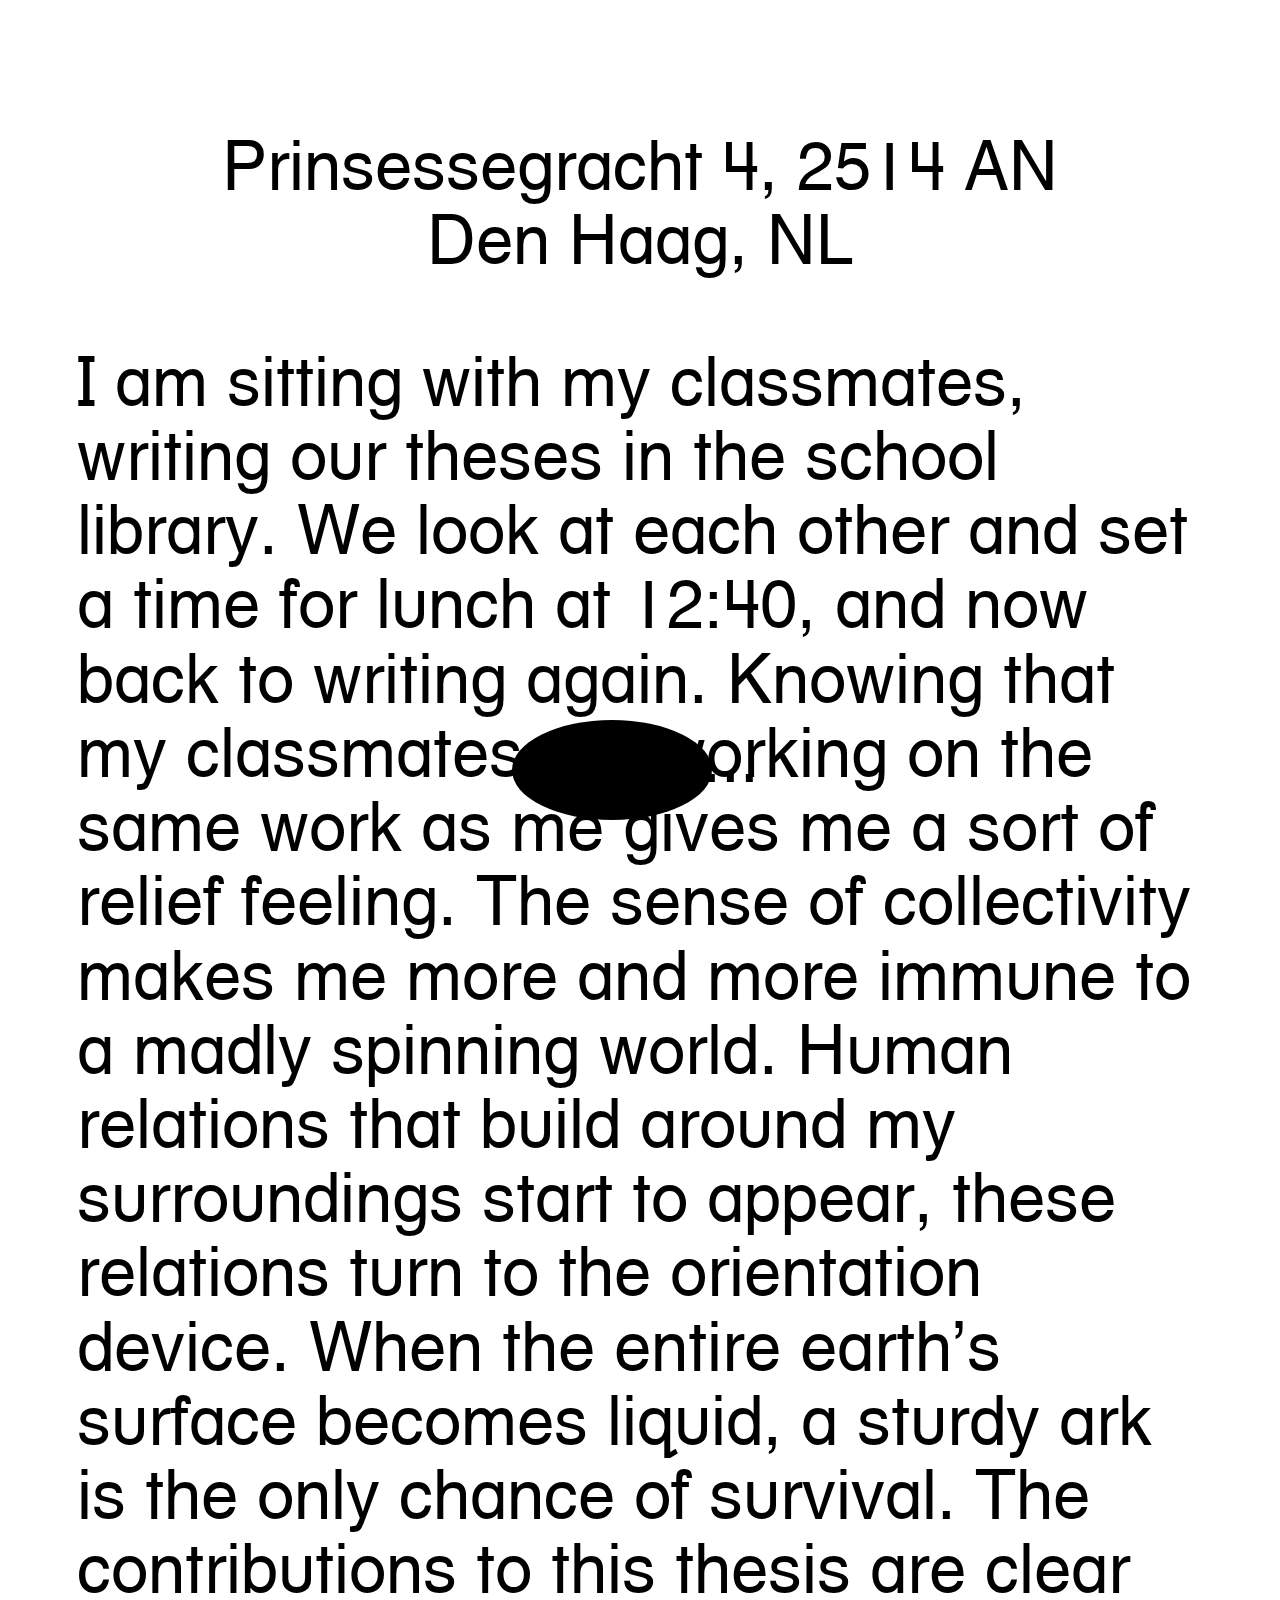
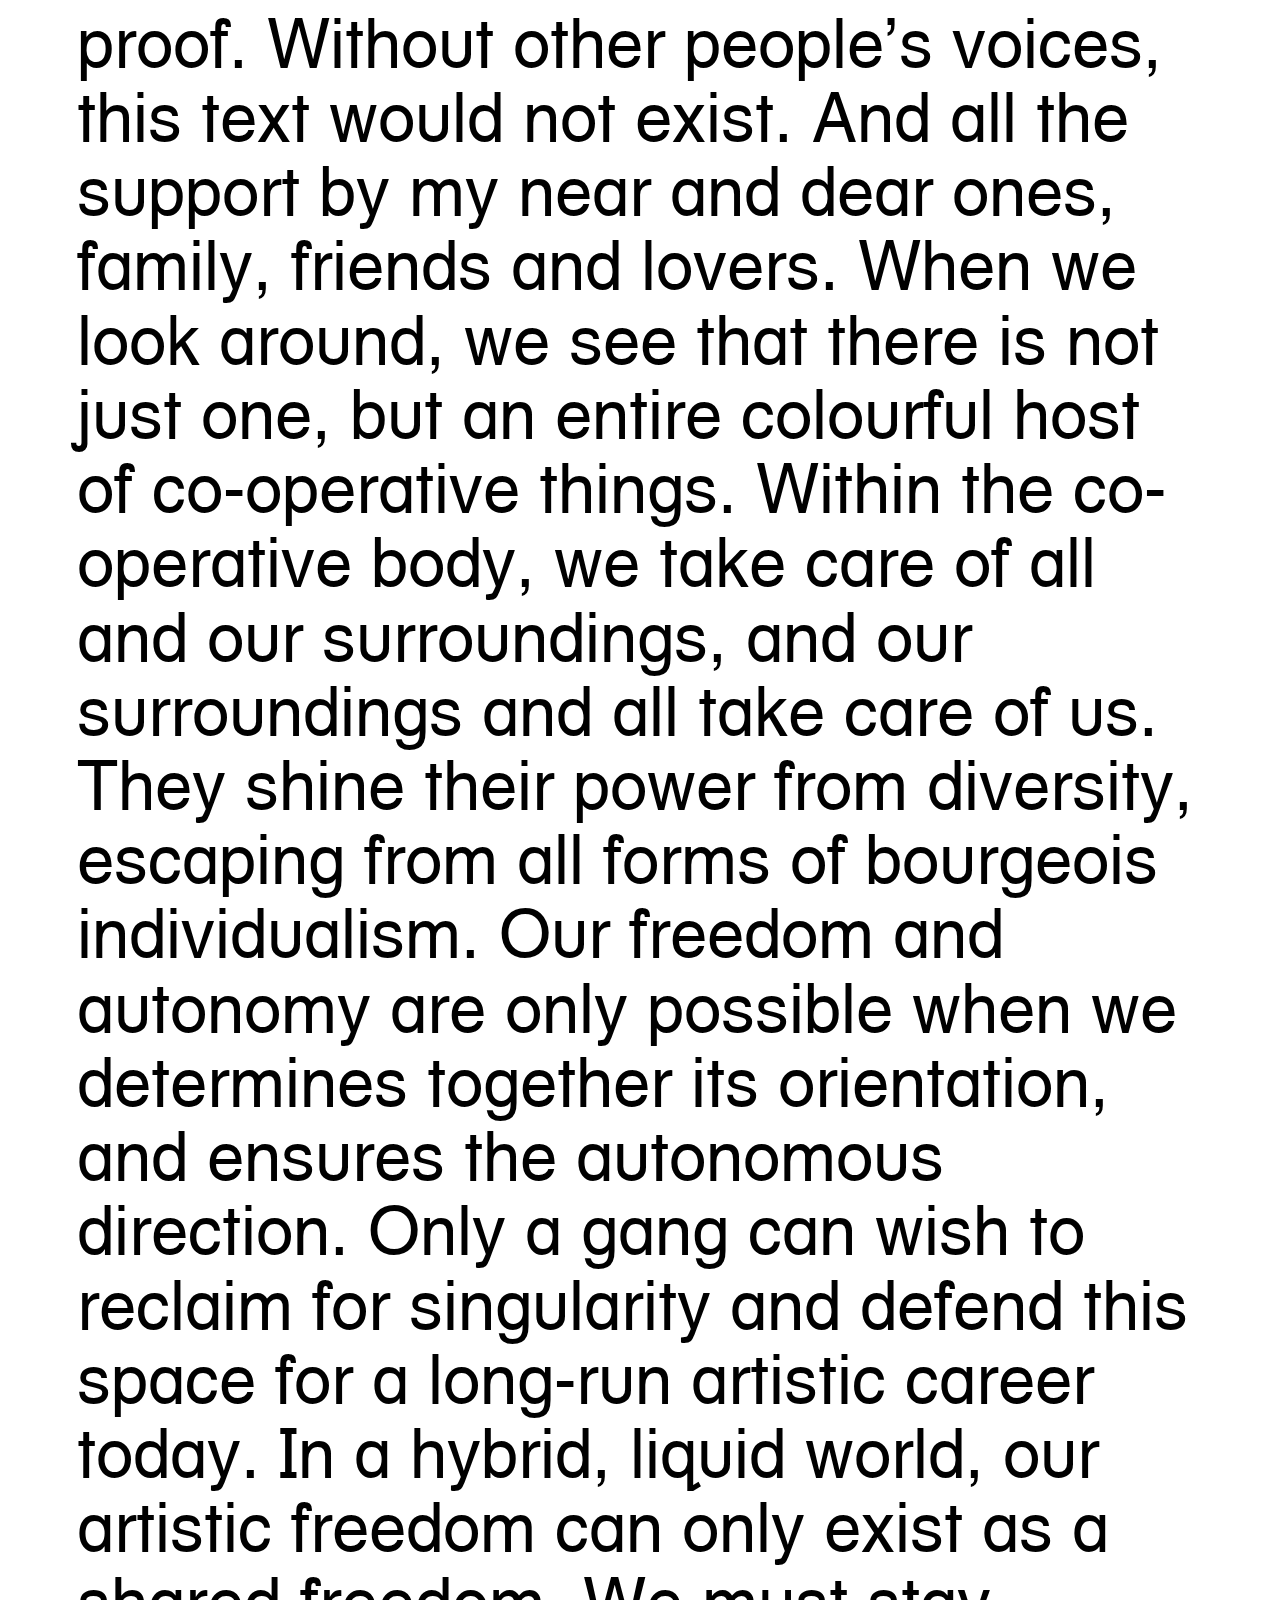
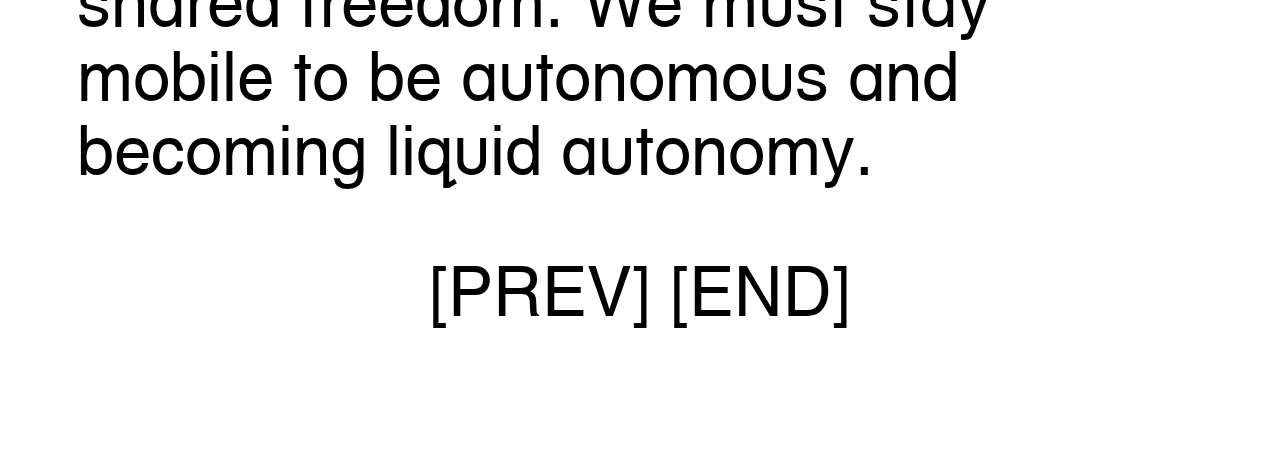
<file: H.html>
<!DOCTYPE html>
<html>

<head>
  <!-- head section -->
  <meta charset="utf-8">

  <title>H. Prinsessegracht 4</title>

  <link href="index.css" rel="stylesheet" />

</head>

<body>
  <!-- body -->

  <div class="arrow">
      <a href="index.html">.............</a>
  </div>

  <div id="contentContainer">
    <div id- "content">
      <div class="chapter">
        Prinsessegracht 4, 2514 AN
        <br />Den Haag, NL
      </div>
      <div class="bodytext">
        <p>
        I am sitting with my classmates, writing our theses in the school library. We look at each other and set a time for lunch at 12:40, and now back to writing again. Knowing that my classmates are working on the same work as me gives me a sort of relief feeling. The sense of collectivity makes me more and more immune to a madly spinning world. Human relations that build around my surroundings start to appear, these relations turn to the orientation device. When the entire earth’s surface becomes liquid, a sturdy ark is the only chance of survival. The contributions to this thesis are clear proof. Without other people’s voices, this text would not exist. And all the support by my near and dear ones, family, friends and lovers. When we look around, we see that there is not just one, but an entire colourful host of co-operative things. Within the co-operative body, we take care of all and our surroundings, and our surroundings and all take care of us. They shine their power from diversity, escaping from all forms of bourgeois individualism. Our freedom and autonomy are only possible when we determines together its orientation, and ensures the autonomous direction. Only a gang can wish to reclaim for singularity and defend this space for a long-run artistic career today. In a hybrid, liquid world, our artistic freedom can only exist as a shared freedom. We must stay mobile to be autonomous and becoming liquid autonomy.
        </p>
      </div>
    </div>
  </div>

  <div class="next">
    <a href="G.html">[PREV]</a>
    <a href="end.html">[END]</a>
    </div>

  <!-- NO HTML LAYOUT BELOW THIS POINT! -->
  <script src="https://ajax.googleapis.com/ajax/libs/jquery/3.2.1/jquery.min.js"></script>
  <script src="index.js"></script>

  <!-- the body ends here -->
</body>

</html>
<!-- end of the html document, nothing to see here, move along -->
</file>
<file: index.css>
* {
  -webkit-box-sizing: border-box;
  -moz-box-sizing: border-box;
  box-sizing: border-box;
}

@font-face {
  font-family: 'Helvetica Textbook LT Roman';
  src: url('fonts/Helvetica Textbook LT Roman.ttf');
}

body {
  font-family: 'Helvetica Textbook LT Roman';
  font-weight: normal;
  font-style: normal;
  font-size: 5.25vw;
  line-height: 5.8vw;
  /* max-width: 0px; */
  /* margin: 60px; */
  /* margin-top: auto; */
  /* margin-top: 150px; */
  /* padding: 0 0.5em; */
}

span.alphabet {
  background: #cfcfcf;
  border-radius: 0.8em;
  -moz-border-radius: 0.8em;
  -webkit-border-radius: 0.8em;
  color: #ffffff;
  display: inline-block;
  line-height: 1.6em;
  margin-right: 5px;
  text-align: center;
  width: 1.6em;
}

em, i {
  font-weight: normal;
  font-style: italic;
}

.arrow {
  position: fixed;
  /* margin: 4vw 0 0 0; */
  width: 200px;
  height: 100px;
  border-radius: 100px / 50px;
  /* padding: 1vw 2vw; */
  left: 40%;
  top: 80%;
  background: black;
  /* width: 30vw; */
  z-index: 1;
}

.description p {
  text-indent: 0;
  display: block;
}

/* .bodytext p+p {
      text-indent: 12vw;
} */

.bodytext p span.indent {
  margin: 5.5vw 0 0 12vw;
}

#contentContainer {
  margin: 10vw auto 0 auto;
  padding: 0 0 0 0;
  width: 88vw;
  /* background-color: yellow; */
}

.chapter {
  text-align: center;
}

.bodytext {
  margin: 0;
  padding: 0;
  font: inherit;
  vertical-align: baseline;
}

}

.chapter {
  margin: 0;
  padding: 0;
  font: inherit;
  vertical-align: baseline;
  text-align: center;
}

.title {
  text-align: center;
  /* background-color: yellow; */
}

.infos {
  position: absolute;
  text-align: center;
  bottom: 0
  
}

.footnotes {
  font-family: serif;
  font-size: 4vw;
  line-height: 4.6vw;
  /* margin: 40px; */
  margin: 10vw auto 0 auto;
  padding: 0 0 40vw 0;
  width: 88vw;
}

.footnote-ref {
  font-size: 4vw;
  line-height: 4.2vw;
}

.footnote-ref:focus {
  outline: 0;
}

.footnote-back {
  font-size: 1.5vw;
}

.next {
  text-align: center;
  margin: 5vw auto 10vw auto;
  /* background-color: yellow; */
}

a {
  text-decoration: none;
  color: #000;
}

a:visited {
  text-decoration: none;
  color: #000;
}

a:hover {
  text-decoration: none;
  color: #000;
}

a:focus {
  text-decoration: none;
  color: #000;
}

a:hover, .navBtn:active {
  text-decoration: none;
  color: #000;
}

.images {
  margin: 10vw auto 0 auto;
  padding: 0 0 0 0;
  width: 88vw;
  /* background-color: yellow; */
}

.images img {
  width: 100%;
}

.caption {
  font-size: 2.5vw;
  line-height: 2.7vw;
}

@media only screen and (max-width: 1200px) #contentContainer {
  margin: 34vw auto 0 auto;
  padding: 0 0 40vw 0;
  width: 88vw;
}
</file>
